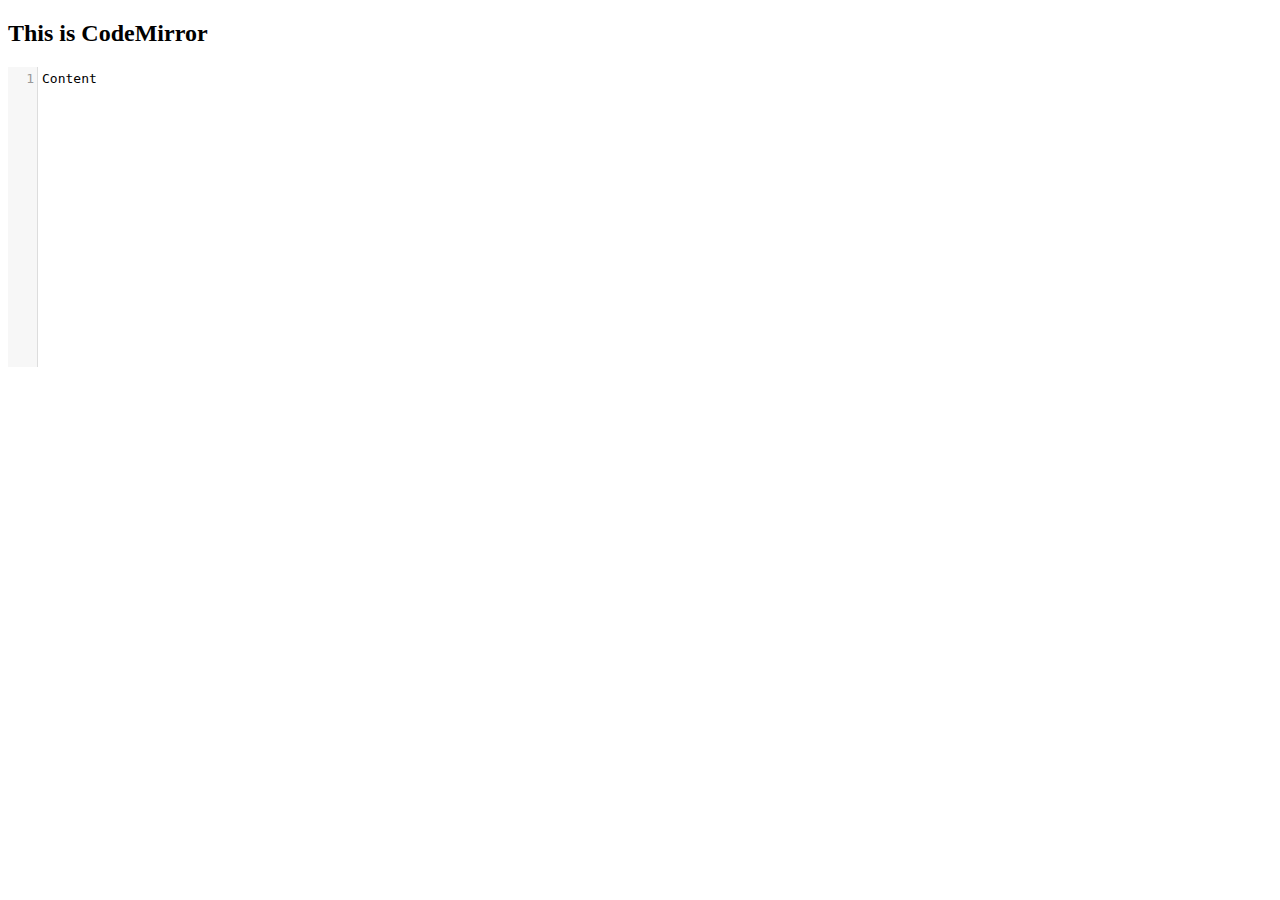
<file: cms/includes/codemirror/index.html>
<!doctype html>

<title>CodeMirror</title>
<meta charset="utf-8"/>

<link rel=stylesheet href="lib/codemirror.css">

<script src="lib/codemirror.js"></script>
<script src="mode/xml/xml.js"></script>
<script src="mode/javascript/javascript.js"></script>
<script src="mode/css/css.js"></script>
<script src="mode/htmlmixed/htmlmixed.js"></script>
<script src="addon/edit/matchbrackets.js"></script>


<section id=demo>
  <h2>This is CodeMirror</h2>
  <form style="position: relative; margin-top: .5em;">
      
    <textarea id=demotext>Content</textarea>
    
    </form>
  <script>
    var editor = CodeMirror.fromTextArea(document.getElementById("demotext"), {
      lineNumbers: true,
      mode: "text/html",
      matchBrackets: true
    });
  </script>

</section>


</article>
</file>
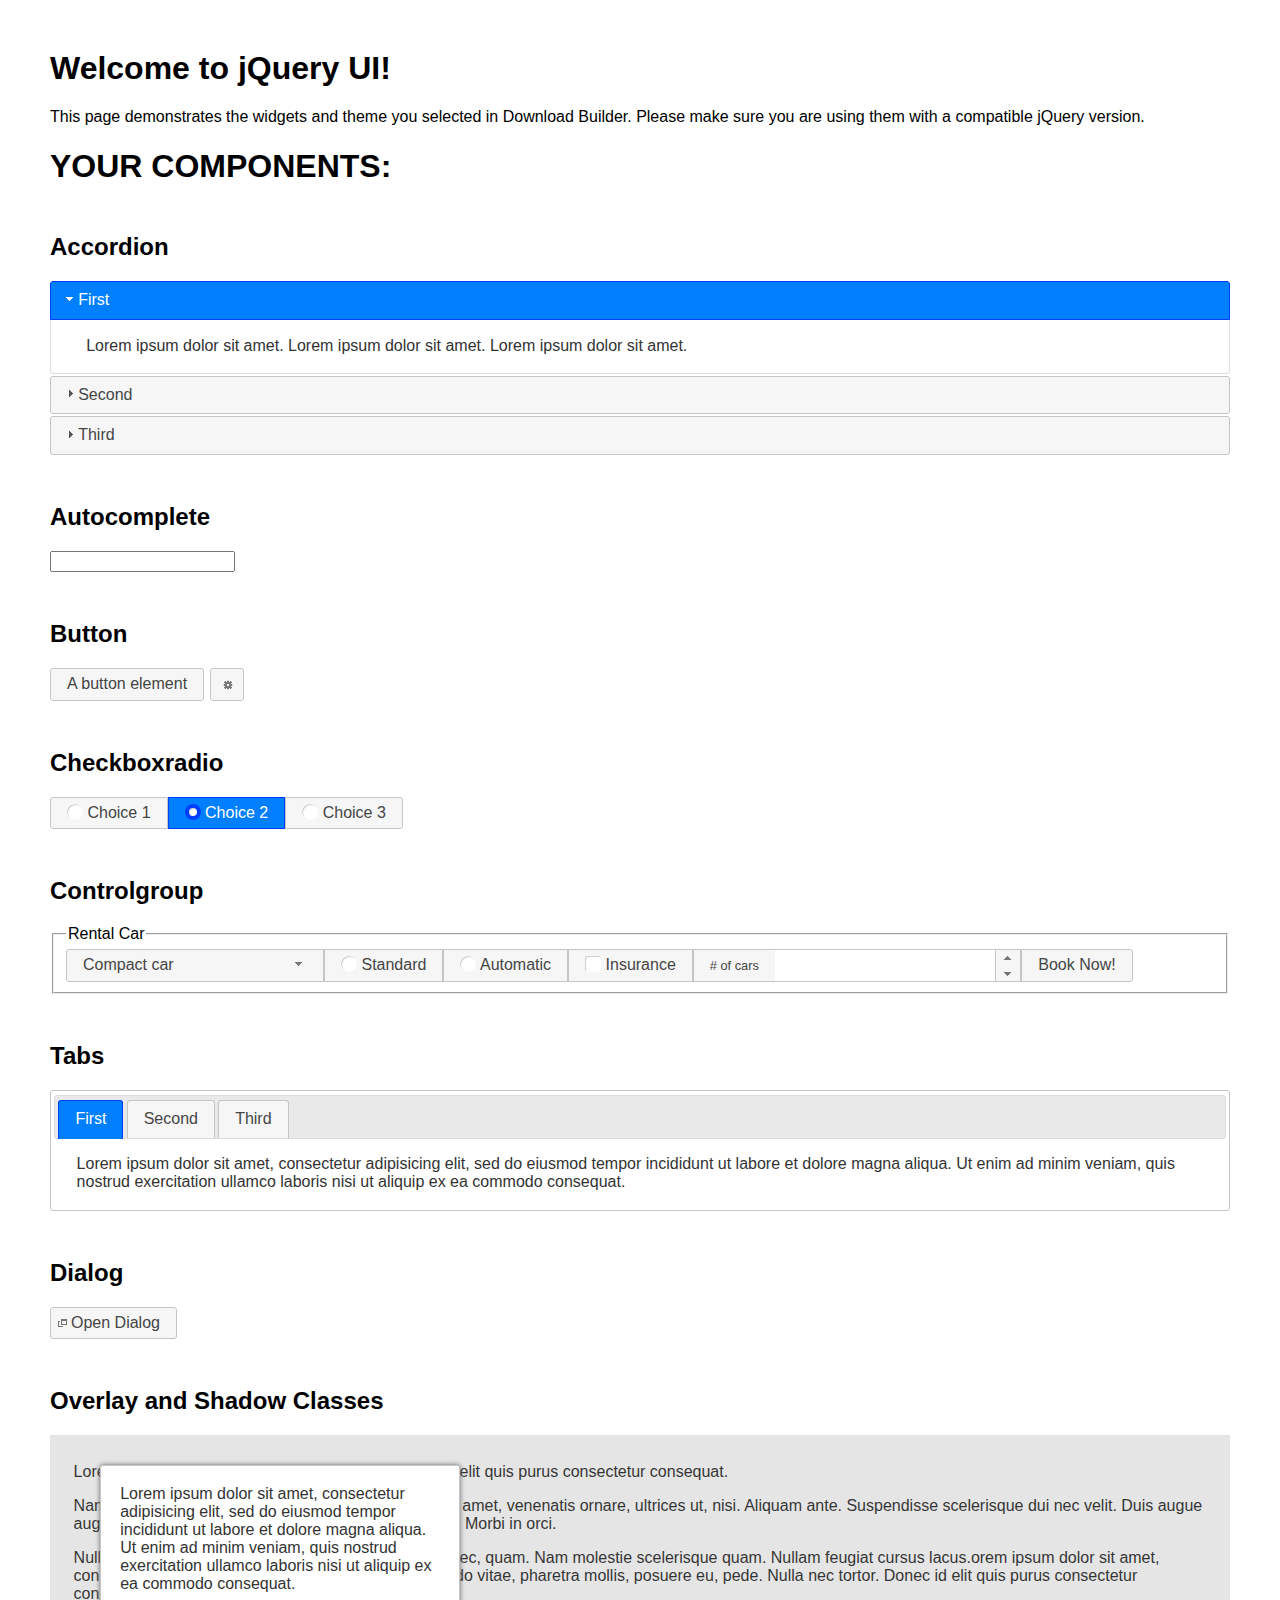
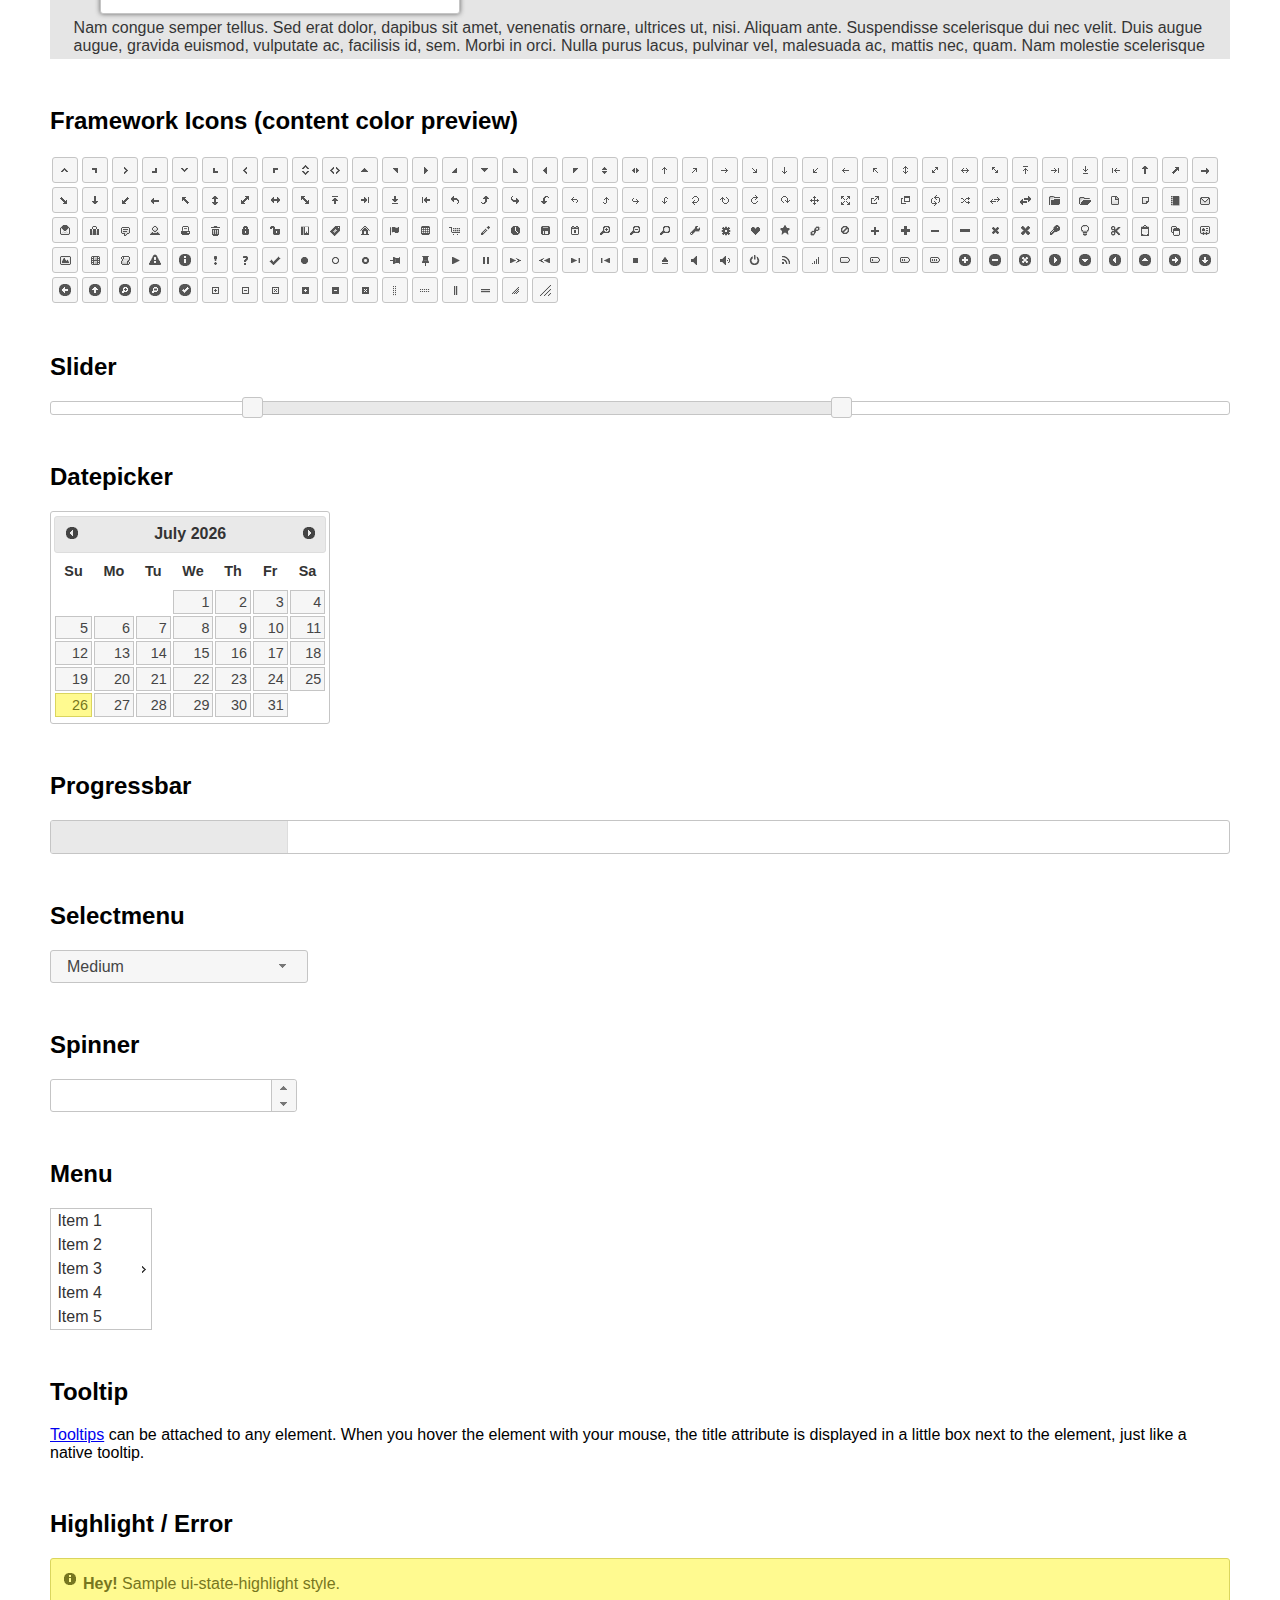
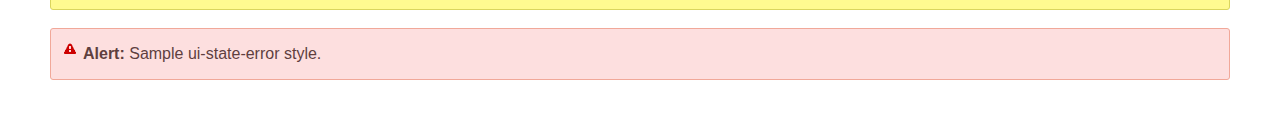
<file: cms/includes/jquery-ui/index.html>
<!doctype html>
<html lang="us">
<head>
	<meta charset="utf-8">
	<title>jQuery UI Example Page</title>
	<link href="jquery-ui.css" rel="stylesheet">
	<style>
	body{
		font-family: "Trebuchet MS", sans-serif;
		margin: 50px;
	}
	.demoHeaders {
		margin-top: 2em;
	}
	#dialog-link {
		padding: .4em 1em .4em 20px;
		text-decoration: none;
		position: relative;
	}
	#dialog-link span.ui-icon {
		margin: 0 5px 0 0;
		position: absolute;
		left: .2em;
		top: 50%;
		margin-top: -8px;
	}
	#icons {
		margin: 0;
		padding: 0;
	}
	#icons li {
		margin: 2px;
		position: relative;
		padding: 4px 0;
		cursor: pointer;
		float: left;
		list-style: none;
	}
	#icons span.ui-icon {
		float: left;
		margin: 0 4px;
	}
	.fakewindowcontain .ui-widget-overlay {
		position: absolute;
	}
	select {
		width: 200px;
	}
	</style>
</head>
<body>

<h1>Welcome to jQuery UI!</h1>

<div class="ui-widget">
	<p>This page demonstrates the widgets and theme you selected in Download Builder. Please make sure you are using them with a compatible jQuery version.</p>
</div>

<h1>YOUR COMPONENTS:</h1>


<!-- Accordion -->
<h2 class="demoHeaders">Accordion</h2>
<div id="accordion">
	<h3>First</h3>
	<div>Lorem ipsum dolor sit amet. Lorem ipsum dolor sit amet. Lorem ipsum dolor sit amet.</div>
	<h3>Second</h3>
	<div>Phasellus mattis tincidunt nibh.</div>
	<h3>Third</h3>
	<div>Nam dui erat, auctor a, dignissim quis.</div>
</div>



<!-- Autocomplete -->
<h2 class="demoHeaders">Autocomplete</h2>
<div>
	<input id="autocomplete" title="type &quot;a&quot;">
</div>



<!-- Button -->
<h2 class="demoHeaders">Button</h2>
<button id="button">A button element</button>
<button id="button-icon">An icon-only button</button>



<!-- Checkboxradio -->
<h2 class="demoHeaders">Checkboxradio</h2>
<form style="margin-top: 1em;">
	<div id="radioset">
		<input type="radio" id="radio1" name="radio"><label for="radio1">Choice 1</label>
		<input type="radio" id="radio2" name="radio" checked="checked"><label for="radio2">Choice 2</label>
		<input type="radio" id="radio3" name="radio"><label for="radio3">Choice 3</label>
	</div>
</form>



<!-- Controlgroup -->
<h2 class="demoHeaders">Controlgroup</h2>
<fieldset>
	<legend>Rental Car</legend>
	<div id="controlgroup">
		<select id="car-type">
			<option>Compact car</option>
			<option>Midsize car</option>
			<option>Full size car</option>
			<option>SUV</option>
			<option>Luxury</option>
			<option>Truck</option>
			<option>Van</option>
		</select>
		<label for="transmission-standard">Standard</label>
		<input type="radio" name="transmission" id="transmission-standard">
		<label for="transmission-automatic">Automatic</label>
		<input type="radio" name="transmission" id="transmission-automatic">
		<label for="insurance">Insurance</label>
		<input type="checkbox" name="insurance" id="insurance">
		<label for="horizontal-spinner" class="ui-controlgroup-label"># of cars</label>
		<input id="horizontal-spinner" class="ui-spinner-input">
		<button>Book Now!</button>
	</div>
</fieldset>



<!-- Tabs -->
<h2 class="demoHeaders">Tabs</h2>
<div id="tabs">
	<ul>
		<li><a href="#tabs-1">First</a></li>
		<li><a href="#tabs-2">Second</a></li>
		<li><a href="#tabs-3">Third</a></li>
	</ul>
	<div id="tabs-1">Lorem ipsum dolor sit amet, consectetur adipisicing elit, sed do eiusmod tempor incididunt ut labore et dolore magna aliqua. Ut enim ad minim veniam, quis nostrud exercitation ullamco laboris nisi ut aliquip ex ea commodo consequat.</div>
	<div id="tabs-2">Phasellus mattis tincidunt nibh. Cras orci urna, blandit id, pretium vel, aliquet ornare, felis. Maecenas scelerisque sem non nisl. Fusce sed lorem in enim dictum bibendum.</div>
	<div id="tabs-3">Nam dui erat, auctor a, dignissim quis, sollicitudin eu, felis. Pellentesque nisi urna, interdum eget, sagittis et, consequat vestibulum, lacus. Mauris porttitor ullamcorper augue.</div>
</div>



<h2 class="demoHeaders">Dialog</h2>
<p>
	<button id="dialog-link" class="ui-button ui-corner-all ui-widget">
		<span class="ui-icon ui-icon-newwin"></span>Open Dialog
	</button>
</p>

<h2 class="demoHeaders">Overlay and Shadow Classes</h2>
<div style="position: relative; width: 96%; height: 200px; padding:1% 2%; overflow:hidden;" class="fakewindowcontain">
	<p>Lorem ipsum dolor sit amet,  Nulla nec tortor. Donec id elit quis purus consectetur consequat. </p><p>Nam congue semper tellus. Sed erat dolor, dapibus sit amet, venenatis ornare, ultrices ut, nisi. Aliquam ante. Suspendisse scelerisque dui nec velit. Duis augue augue, gravida euismod, vulputate ac, facilisis id, sem. Morbi in orci. </p><p>Nulla purus lacus, pulvinar vel, malesuada ac, mattis nec, quam. Nam molestie scelerisque quam. Nullam feugiat cursus lacus.orem ipsum dolor sit amet, consectetur adipiscing elit. Donec libero risus, commodo vitae, pharetra mollis, posuere eu, pede. Nulla nec tortor. Donec id elit quis purus consectetur consequat. </p><p>Nam congue semper tellus. Sed erat dolor, dapibus sit amet, venenatis ornare, ultrices ut, nisi. Aliquam ante. Suspendisse scelerisque dui nec velit. Duis augue augue, gravida euismod, vulputate ac, facilisis id, sem. Morbi in orci. Nulla purus lacus, pulvinar vel, malesuada ac, mattis nec, quam. Nam molestie scelerisque quam. </p><p>Nullam feugiat cursus lacus.orem ipsum dolor sit amet, consectetur adipiscing elit. Donec libero risus, commodo vitae, pharetra mollis, posuere eu, pede. Nulla nec tortor. Donec id elit quis purus consectetur consequat. Nam congue semper tellus. Sed erat dolor, dapibus sit amet, venenatis ornare, ultrices ut, nisi. Aliquam ante. </p><p>Suspendisse scelerisque dui nec velit. Duis augue augue, gravida euismod, vulputate ac, facilisis id, sem. Morbi in orci. Nulla purus lacus, pulvinar vel, malesuada ac, mattis nec, quam. Nam molestie scelerisque quam. Nullam feugiat cursus lacus.orem ipsum dolor sit amet, consectetur adipiscing elit. Donec libero risus, commodo vitae, pharetra mollis, posuere eu, pede. Nulla nec tortor. Donec id elit quis purus consectetur consequat. Nam congue semper tellus. Sed erat dolor, dapibus sit amet, venenatis ornare, ultrices ut, nisi. </p>

	<!-- ui-dialog -->
	<div class="ui-widget-overlay ui-front"></div>
	<div style="position: absolute; width: 320px; left: 50px; top: 30px; padding: 1.2em" class="ui-widget ui-front ui-widget-content ui-corner-all ui-widget-shadow">
		Lorem ipsum dolor sit amet, consectetur adipisicing elit, sed do eiusmod tempor incididunt ut labore et dolore magna aliqua. Ut enim ad minim veniam, quis nostrud exercitation ullamco laboris nisi ut aliquip ex ea commodo consequat.
	</div>

</div>

<!-- ui-dialog -->
<div id="dialog" title="Dialog Title">
	<p>Lorem ipsum dolor sit amet, consectetur adipisicing elit, sed do eiusmod tempor incididunt ut labore et dolore magna aliqua. Ut enim ad minim veniam, quis nostrud exercitation ullamco laboris nisi ut aliquip ex ea commodo consequat.</p>
</div>



<h2 class="demoHeaders">Framework Icons (content color preview)</h2>
<ul id="icons" class="ui-widget ui-helper-clearfix">
	<li class="ui-state-default ui-corner-all" title=".ui-icon-caret-1-n"><span class="ui-icon ui-icon-caret-1-n"></span></li>
	<li class="ui-state-default ui-corner-all" title=".ui-icon-caret-1-ne"><span class="ui-icon ui-icon-caret-1-ne"></span></li>
	<li class="ui-state-default ui-corner-all" title=".ui-icon-caret-1-e"><span class="ui-icon ui-icon-caret-1-e"></span></li>
	<li class="ui-state-default ui-corner-all" title=".ui-icon-caret-1-se"><span class="ui-icon ui-icon-caret-1-se"></span></li>
	<li class="ui-state-default ui-corner-all" title=".ui-icon-caret-1-s"><span class="ui-icon ui-icon-caret-1-s"></span></li>
	<li class="ui-state-default ui-corner-all" title=".ui-icon-caret-1-sw"><span class="ui-icon ui-icon-caret-1-sw"></span></li>
	<li class="ui-state-default ui-corner-all" title=".ui-icon-caret-1-w"><span class="ui-icon ui-icon-caret-1-w"></span></li>
	<li class="ui-state-default ui-corner-all" title=".ui-icon-caret-1-nw"><span class="ui-icon ui-icon-caret-1-nw"></span></li>
	<li class="ui-state-default ui-corner-all" title=".ui-icon-caret-2-n-s"><span class="ui-icon ui-icon-caret-2-n-s"></span></li>
	<li class="ui-state-default ui-corner-all" title=".ui-icon-caret-2-e-w"><span class="ui-icon ui-icon-caret-2-e-w"></span></li>
	<li class="ui-state-default ui-corner-all" title=".ui-icon-triangle-1-n"><span class="ui-icon ui-icon-triangle-1-n"></span></li>
	<li class="ui-state-default ui-corner-all" title=".ui-icon-triangle-1-ne"><span class="ui-icon ui-icon-triangle-1-ne"></span></li>
	<li class="ui-state-default ui-corner-all" title=".ui-icon-triangle-1-e"><span class="ui-icon ui-icon-triangle-1-e"></span></li>
	<li class="ui-state-default ui-corner-all" title=".ui-icon-triangle-1-se"><span class="ui-icon ui-icon-triangle-1-se"></span></li>
	<li class="ui-state-default ui-corner-all" title=".ui-icon-triangle-1-s"><span class="ui-icon ui-icon-triangle-1-s"></span></li>
	<li class="ui-state-default ui-corner-all" title=".ui-icon-triangle-1-sw"><span class="ui-icon ui-icon-triangle-1-sw"></span></li>
	<li class="ui-state-default ui-corner-all" title=".ui-icon-triangle-1-w"><span class="ui-icon ui-icon-triangle-1-w"></span></li>
	<li class="ui-state-default ui-corner-all" title=".ui-icon-triangle-1-nw"><span class="ui-icon ui-icon-triangle-1-nw"></span></li>
	<li class="ui-state-default ui-corner-all" title=".ui-icon-triangle-2-n-s"><span class="ui-icon ui-icon-triangle-2-n-s"></span></li>
	<li class="ui-state-default ui-corner-all" title=".ui-icon-triangle-2-e-w"><span class="ui-icon ui-icon-triangle-2-e-w"></span></li>
	<li class="ui-state-default ui-corner-all" title=".ui-icon-arrow-1-n"><span class="ui-icon ui-icon-arrow-1-n"></span></li>
	<li class="ui-state-default ui-corner-all" title=".ui-icon-arrow-1-ne"><span class="ui-icon ui-icon-arrow-1-ne"></span></li>
	<li class="ui-state-default ui-corner-all" title=".ui-icon-arrow-1-e"><span class="ui-icon ui-icon-arrow-1-e"></span></li>
	<li class="ui-state-default ui-corner-all" title=".ui-icon-arrow-1-se"><span class="ui-icon ui-icon-arrow-1-se"></span></li>
	<li class="ui-state-default ui-corner-all" title=".ui-icon-arrow-1-s"><span class="ui-icon ui-icon-arrow-1-s"></span></li>
	<li class="ui-state-default ui-corner-all" title=".ui-icon-arrow-1-sw"><span class="ui-icon ui-icon-arrow-1-sw"></span></li>
	<li class="ui-state-default ui-corner-all" title=".ui-icon-arrow-1-w"><span class="ui-icon ui-icon-arrow-1-w"></span></li>
	<li class="ui-state-default ui-corner-all" title=".ui-icon-arrow-1-nw"><span class="ui-icon ui-icon-arrow-1-nw"></span></li>
	<li class="ui-state-default ui-corner-all" title=".ui-icon-arrow-2-n-s"><span class="ui-icon ui-icon-arrow-2-n-s"></span></li>
	<li class="ui-state-default ui-corner-all" title=".ui-icon-arrow-2-ne-sw"><span class="ui-icon ui-icon-arrow-2-ne-sw"></span></li>
	<li class="ui-state-default ui-corner-all" title=".ui-icon-arrow-2-e-w"><span class="ui-icon ui-icon-arrow-2-e-w"></span></li>
	<li class="ui-state-default ui-corner-all" title=".ui-icon-arrow-2-se-nw"><span class="ui-icon ui-icon-arrow-2-se-nw"></span></li>
	<li class="ui-state-default ui-corner-all" title=".ui-icon-arrowstop-1-n"><span class="ui-icon ui-icon-arrowstop-1-n"></span></li>
	<li class="ui-state-default ui-corner-all" title=".ui-icon-arrowstop-1-e"><span class="ui-icon ui-icon-arrowstop-1-e"></span></li>
	<li class="ui-state-default ui-corner-all" title=".ui-icon-arrowstop-1-s"><span class="ui-icon ui-icon-arrowstop-1-s"></span></li>
	<li class="ui-state-default ui-corner-all" title=".ui-icon-arrowstop-1-w"><span class="ui-icon ui-icon-arrowstop-1-w"></span></li>
	<li class="ui-state-default ui-corner-all" title=".ui-icon-arrowthick-1-n"><span class="ui-icon ui-icon-arrowthick-1-n"></span></li>
	<li class="ui-state-default ui-corner-all" title=".ui-icon-arrowthick-1-ne"><span class="ui-icon ui-icon-arrowthick-1-ne"></span></li>
	<li class="ui-state-default ui-corner-all" title=".ui-icon-arrowthick-1-e"><span class="ui-icon ui-icon-arrowthick-1-e"></span></li>
	<li class="ui-state-default ui-corner-all" title=".ui-icon-arrowthick-1-se"><span class="ui-icon ui-icon-arrowthick-1-se"></span></li>
	<li class="ui-state-default ui-corner-all" title=".ui-icon-arrowthick-1-s"><span class="ui-icon ui-icon-arrowthick-1-s"></span></li>
	<li class="ui-state-default ui-corner-all" title=".ui-icon-arrowthick-1-sw"><span class="ui-icon ui-icon-arrowthick-1-sw"></span></li>
	<li class="ui-state-default ui-corner-all" title=".ui-icon-arrowthick-1-w"><span class="ui-icon ui-icon-arrowthick-1-w"></span></li>
	<li class="ui-state-default ui-corner-all" title=".ui-icon-arrowthick-1-nw"><span class="ui-icon ui-icon-arrowthick-1-nw"></span></li>
	<li class="ui-state-default ui-corner-all" title=".ui-icon-arrowthick-2-n-s"><span class="ui-icon ui-icon-arrowthick-2-n-s"></span></li>
	<li class="ui-state-default ui-corner-all" title=".ui-icon-arrowthick-2-ne-sw"><span class="ui-icon ui-icon-arrowthick-2-ne-sw"></span></li>
	<li class="ui-state-default ui-corner-all" title=".ui-icon-arrowthick-2-e-w"><span class="ui-icon ui-icon-arrowthick-2-e-w"></span></li>
	<li class="ui-state-default ui-corner-all" title=".ui-icon-arrowthick-2-se-nw"><span class="ui-icon ui-icon-arrowthick-2-se-nw"></span></li>
	<li class="ui-state-default ui-corner-all" title=".ui-icon-arrowthickstop-1-n"><span class="ui-icon ui-icon-arrowthickstop-1-n"></span></li>
	<li class="ui-state-default ui-corner-all" title=".ui-icon-arrowthickstop-1-e"><span class="ui-icon ui-icon-arrowthickstop-1-e"></span></li>
	<li class="ui-state-default ui-corner-all" title=".ui-icon-arrowthickstop-1-s"><span class="ui-icon ui-icon-arrowthickstop-1-s"></span></li>
	<li class="ui-state-default ui-corner-all" title=".ui-icon-arrowthickstop-1-w"><span class="ui-icon ui-icon-arrowthickstop-1-w"></span></li>
	<li class="ui-state-default ui-corner-all" title=".ui-icon-arrowreturnthick-1-w"><span class="ui-icon ui-icon-arrowreturnthick-1-w"></span></li>
	<li class="ui-state-default ui-corner-all" title=".ui-icon-arrowreturnthick-1-n"><span class="ui-icon ui-icon-arrowreturnthick-1-n"></span></li>
	<li class="ui-state-default ui-corner-all" title=".ui-icon-arrowreturnthick-1-e"><span class="ui-icon ui-icon-arrowreturnthick-1-e"></span></li>
	<li class="ui-state-default ui-corner-all" title=".ui-icon-arrowreturnthick-1-s"><span class="ui-icon ui-icon-arrowreturnthick-1-s"></span></li>
	<li class="ui-state-default ui-corner-all" title=".ui-icon-arrowreturn-1-w"><span class="ui-icon ui-icon-arrowreturn-1-w"></span></li>
	<li class="ui-state-default ui-corner-all" title=".ui-icon-arrowreturn-1-n"><span class="ui-icon ui-icon-arrowreturn-1-n"></span></li>
	<li class="ui-state-default ui-corner-all" title=".ui-icon-arrowreturn-1-e"><span class="ui-icon ui-icon-arrowreturn-1-e"></span></li>
	<li class="ui-state-default ui-corner-all" title=".ui-icon-arrowreturn-1-s"><span class="ui-icon ui-icon-arrowreturn-1-s"></span></li>
	<li class="ui-state-default ui-corner-all" title=".ui-icon-arrowrefresh-1-w"><span class="ui-icon ui-icon-arrowrefresh-1-w"></span></li>
	<li class="ui-state-default ui-corner-all" title=".ui-icon-arrowrefresh-1-n"><span class="ui-icon ui-icon-arrowrefresh-1-n"></span></li>
	<li class="ui-state-default ui-corner-all" title=".ui-icon-arrowrefresh-1-e"><span class="ui-icon ui-icon-arrowrefresh-1-e"></span></li>
	<li class="ui-state-default ui-corner-all" title=".ui-icon-arrowrefresh-1-s"><span class="ui-icon ui-icon-arrowrefresh-1-s"></span></li>
	<li class="ui-state-default ui-corner-all" title=".ui-icon-arrow-4"><span class="ui-icon ui-icon-arrow-4"></span></li>
	<li class="ui-state-default ui-corner-all" title=".ui-icon-arrow-4-diag"><span class="ui-icon ui-icon-arrow-4-diag"></span></li>
	<li class="ui-state-default ui-corner-all" title=".ui-icon-extlink"><span class="ui-icon ui-icon-extlink"></span></li>
	<li class="ui-state-default ui-corner-all" title=".ui-icon-newwin"><span class="ui-icon ui-icon-newwin"></span></li>
	<li class="ui-state-default ui-corner-all" title=".ui-icon-refresh"><span class="ui-icon ui-icon-refresh"></span></li>
	<li class="ui-state-default ui-corner-all" title=".ui-icon-shuffle"><span class="ui-icon ui-icon-shuffle"></span></li>
	<li class="ui-state-default ui-corner-all" title=".ui-icon-transfer-e-w"><span class="ui-icon ui-icon-transfer-e-w"></span></li>
	<li class="ui-state-default ui-corner-all" title=".ui-icon-transferthick-e-w"><span class="ui-icon ui-icon-transferthick-e-w"></span></li>
	<li class="ui-state-default ui-corner-all" title=".ui-icon-folder-collapsed"><span class="ui-icon ui-icon-folder-collapsed"></span></li>
	<li class="ui-state-default ui-corner-all" title=".ui-icon-folder-open"><span class="ui-icon ui-icon-folder-open"></span></li>
	<li class="ui-state-default ui-corner-all" title=".ui-icon-document"><span class="ui-icon ui-icon-document"></span></li>
	<li class="ui-state-default ui-corner-all" title=".ui-icon-document-b"><span class="ui-icon ui-icon-document-b"></span></li>
	<li class="ui-state-default ui-corner-all" title=".ui-icon-note"><span class="ui-icon ui-icon-note"></span></li>
	<li class="ui-state-default ui-corner-all" title=".ui-icon-mail-closed"><span class="ui-icon ui-icon-mail-closed"></span></li>
	<li class="ui-state-default ui-corner-all" title=".ui-icon-mail-open"><span class="ui-icon ui-icon-mail-open"></span></li>
	<li class="ui-state-default ui-corner-all" title=".ui-icon-suitcase"><span class="ui-icon ui-icon-suitcase"></span></li>
	<li class="ui-state-default ui-corner-all" title=".ui-icon-comment"><span class="ui-icon ui-icon-comment"></span></li>
	<li class="ui-state-default ui-corner-all" title=".ui-icon-person"><span class="ui-icon ui-icon-person"></span></li>
	<li class="ui-state-default ui-corner-all" title=".ui-icon-print"><span class="ui-icon ui-icon-print"></span></li>
	<li class="ui-state-default ui-corner-all" title=".ui-icon-trash"><span class="ui-icon ui-icon-trash"></span></li>
	<li class="ui-state-default ui-corner-all" title=".ui-icon-locked"><span class="ui-icon ui-icon-locked"></span></li>
	<li class="ui-state-default ui-corner-all" title=".ui-icon-unlocked"><span class="ui-icon ui-icon-unlocked"></span></li>
	<li class="ui-state-default ui-corner-all" title=".ui-icon-bookmark"><span class="ui-icon ui-icon-bookmark"></span></li>
	<li class="ui-state-default ui-corner-all" title=".ui-icon-tag"><span class="ui-icon ui-icon-tag"></span></li>
	<li class="ui-state-default ui-corner-all" title=".ui-icon-home"><span class="ui-icon ui-icon-home"></span></li>
	<li class="ui-state-default ui-corner-all" title=".ui-icon-flag"><span class="ui-icon ui-icon-flag"></span></li>
	<li class="ui-state-default ui-corner-all" title=".ui-icon-calculator"><span class="ui-icon ui-icon-calculator"></span></li>
	<li class="ui-state-default ui-corner-all" title=".ui-icon-cart"><span class="ui-icon ui-icon-cart"></span></li>
	<li class="ui-state-default ui-corner-all" title=".ui-icon-pencil"><span class="ui-icon ui-icon-pencil"></span></li>
	<li class="ui-state-default ui-corner-all" title=".ui-icon-clock"><span class="ui-icon ui-icon-clock"></span></li>
	<li class="ui-state-default ui-corner-all" title=".ui-icon-disk"><span class="ui-icon ui-icon-disk"></span></li>
	<li class="ui-state-default ui-corner-all" title=".ui-icon-calendar"><span class="ui-icon ui-icon-calendar"></span></li>
	<li class="ui-state-default ui-corner-all" title=".ui-icon-zoomin"><span class="ui-icon ui-icon-zoomin"></span></li>
	<li class="ui-state-default ui-corner-all" title=".ui-icon-zoomout"><span class="ui-icon ui-icon-zoomout"></span></li>
	<li class="ui-state-default ui-corner-all" title=".ui-icon-search"><span class="ui-icon ui-icon-search"></span></li>
	<li class="ui-state-default ui-corner-all" title=".ui-icon-wrench"><span class="ui-icon ui-icon-wrench"></span></li>
	<li class="ui-state-default ui-corner-all" title=".ui-icon-gear"><span class="ui-icon ui-icon-gear"></span></li>
	<li class="ui-state-default ui-corner-all" title=".ui-icon-heart"><span class="ui-icon ui-icon-heart"></span></li>
	<li class="ui-state-default ui-corner-all" title=".ui-icon-star"><span class="ui-icon ui-icon-star"></span></li>
	<li class="ui-state-default ui-corner-all" title=".ui-icon-link"><span class="ui-icon ui-icon-link"></span></li>
	<li class="ui-state-default ui-corner-all" title=".ui-icon-cancel"><span class="ui-icon ui-icon-cancel"></span></li>
	<li class="ui-state-default ui-corner-all" title=".ui-icon-plus"><span class="ui-icon ui-icon-plus"></span></li>
	<li class="ui-state-default ui-corner-all" title=".ui-icon-plusthick"><span class="ui-icon ui-icon-plusthick"></span></li>
	<li class="ui-state-default ui-corner-all" title=".ui-icon-minus"><span class="ui-icon ui-icon-minus"></span></li>
	<li class="ui-state-default ui-corner-all" title=".ui-icon-minusthick"><span class="ui-icon ui-icon-minusthick"></span></li>
	<li class="ui-state-default ui-corner-all" title=".ui-icon-close"><span class="ui-icon ui-icon-close"></span></li>
	<li class="ui-state-default ui-corner-all" title=".ui-icon-closethick"><span class="ui-icon ui-icon-closethick"></span></li>
	<li class="ui-state-default ui-corner-all" title=".ui-icon-key"><span class="ui-icon ui-icon-key"></span></li>
	<li class="ui-state-default ui-corner-all" title=".ui-icon-lightbulb"><span class="ui-icon ui-icon-lightbulb"></span></li>
	<li class="ui-state-default ui-corner-all" title=".ui-icon-scissors"><span class="ui-icon ui-icon-scissors"></span></li>
	<li class="ui-state-default ui-corner-all" title=".ui-icon-clipboard"><span class="ui-icon ui-icon-clipboard"></span></li>
	<li class="ui-state-default ui-corner-all" title=".ui-icon-copy"><span class="ui-icon ui-icon-copy"></span></li>
	<li class="ui-state-default ui-corner-all" title=".ui-icon-contact"><span class="ui-icon ui-icon-contact"></span></li>
	<li class="ui-state-default ui-corner-all" title=".ui-icon-image"><span class="ui-icon ui-icon-image"></span></li>
	<li class="ui-state-default ui-corner-all" title=".ui-icon-video"><span class="ui-icon ui-icon-video"></span></li>
	<li class="ui-state-default ui-corner-all" title=".ui-icon-script"><span class="ui-icon ui-icon-script"></span></li>
	<li class="ui-state-default ui-corner-all" title=".ui-icon-alert"><span class="ui-icon ui-icon-alert"></span></li>
	<li class="ui-state-default ui-corner-all" title=".ui-icon-info"><span class="ui-icon ui-icon-info"></span></li>
	<li class="ui-state-default ui-corner-all" title=".ui-icon-notice"><span class="ui-icon ui-icon-notice"></span></li>
	<li class="ui-state-default ui-corner-all" title=".ui-icon-help"><span class="ui-icon ui-icon-help"></span></li>
	<li class="ui-state-default ui-corner-all" title=".ui-icon-check"><span class="ui-icon ui-icon-check"></span></li>
	<li class="ui-state-default ui-corner-all" title=".ui-icon-bullet"><span class="ui-icon ui-icon-bullet"></span></li>
	<li class="ui-state-default ui-corner-all" title=".ui-icon-radio-off"><span class="ui-icon ui-icon-radio-off"></span></li>
	<li class="ui-state-default ui-corner-all" title=".ui-icon-radio-on"><span class="ui-icon ui-icon-radio-on"></span></li>
	<li class="ui-state-default ui-corner-all" title=".ui-icon-pin-w"><span class="ui-icon ui-icon-pin-w"></span></li>
	<li class="ui-state-default ui-corner-all" title=".ui-icon-pin-s"><span class="ui-icon ui-icon-pin-s"></span></li>
	<li class="ui-state-default ui-corner-all" title=".ui-icon-play"><span class="ui-icon ui-icon-play"></span></li>
	<li class="ui-state-default ui-corner-all" title=".ui-icon-pause"><span class="ui-icon ui-icon-pause"></span></li>
	<li class="ui-state-default ui-corner-all" title=".ui-icon-seek-next"><span class="ui-icon ui-icon-seek-next"></span></li>
	<li class="ui-state-default ui-corner-all" title=".ui-icon-seek-prev"><span class="ui-icon ui-icon-seek-prev"></span></li>
	<li class="ui-state-default ui-corner-all" title=".ui-icon-seek-end"><span class="ui-icon ui-icon-seek-end"></span></li>
	<li class="ui-state-default ui-corner-all" title=".ui-icon-seek-first"><span class="ui-icon ui-icon-seek-first"></span></li>
	<li class="ui-state-default ui-corner-all" title=".ui-icon-stop"><span class="ui-icon ui-icon-stop"></span></li>
	<li class="ui-state-default ui-corner-all" title=".ui-icon-eject"><span class="ui-icon ui-icon-eject"></span></li>
	<li class="ui-state-default ui-corner-all" title=".ui-icon-volume-off"><span class="ui-icon ui-icon-volume-off"></span></li>
	<li class="ui-state-default ui-corner-all" title=".ui-icon-volume-on"><span class="ui-icon ui-icon-volume-on"></span></li>
	<li class="ui-state-default ui-corner-all" title=".ui-icon-power"><span class="ui-icon ui-icon-power"></span></li>
	<li class="ui-state-default ui-corner-all" title=".ui-icon-signal-diag"><span class="ui-icon ui-icon-signal-diag"></span></li>
	<li class="ui-state-default ui-corner-all" title=".ui-icon-signal"><span class="ui-icon ui-icon-signal"></span></li>
	<li class="ui-state-default ui-corner-all" title=".ui-icon-battery-0"><span class="ui-icon ui-icon-battery-0"></span></li>
	<li class="ui-state-default ui-corner-all" title=".ui-icon-battery-1"><span class="ui-icon ui-icon-battery-1"></span></li>
	<li class="ui-state-default ui-corner-all" title=".ui-icon-battery-2"><span class="ui-icon ui-icon-battery-2"></span></li>
	<li class="ui-state-default ui-corner-all" title=".ui-icon-battery-3"><span class="ui-icon ui-icon-battery-3"></span></li>
	<li class="ui-state-default ui-corner-all" title=".ui-icon-circle-plus"><span class="ui-icon ui-icon-circle-plus"></span></li>
	<li class="ui-state-default ui-corner-all" title=".ui-icon-circle-minus"><span class="ui-icon ui-icon-circle-minus"></span></li>
	<li class="ui-state-default ui-corner-all" title=".ui-icon-circle-close"><span class="ui-icon ui-icon-circle-close"></span></li>
	<li class="ui-state-default ui-corner-all" title=".ui-icon-circle-triangle-e"><span class="ui-icon ui-icon-circle-triangle-e"></span></li>
	<li class="ui-state-default ui-corner-all" title=".ui-icon-circle-triangle-s"><span class="ui-icon ui-icon-circle-triangle-s"></span></li>
	<li class="ui-state-default ui-corner-all" title=".ui-icon-circle-triangle-w"><span class="ui-icon ui-icon-circle-triangle-w"></span></li>
	<li class="ui-state-default ui-corner-all" title=".ui-icon-circle-triangle-n"><span class="ui-icon ui-icon-circle-triangle-n"></span></li>
	<li class="ui-state-default ui-corner-all" title=".ui-icon-circle-arrow-e"><span class="ui-icon ui-icon-circle-arrow-e"></span></li>
	<li class="ui-state-default ui-corner-all" title=".ui-icon-circle-arrow-s"><span class="ui-icon ui-icon-circle-arrow-s"></span></li>
	<li class="ui-state-default ui-corner-all" title=".ui-icon-circle-arrow-w"><span class="ui-icon ui-icon-circle-arrow-w"></span></li>
	<li class="ui-state-default ui-corner-all" title=".ui-icon-circle-arrow-n"><span class="ui-icon ui-icon-circle-arrow-n"></span></li>
	<li class="ui-state-default ui-corner-all" title=".ui-icon-circle-zoomin"><span class="ui-icon ui-icon-circle-zoomin"></span></li>
	<li class="ui-state-default ui-corner-all" title=".ui-icon-circle-zoomout"><span class="ui-icon ui-icon-circle-zoomout"></span></li>
	<li class="ui-state-default ui-corner-all" title=".ui-icon-circle-check"><span class="ui-icon ui-icon-circle-check"></span></li>
	<li class="ui-state-default ui-corner-all" title=".ui-icon-circlesmall-plus"><span class="ui-icon ui-icon-circlesmall-plus"></span></li>
	<li class="ui-state-default ui-corner-all" title=".ui-icon-circlesmall-minus"><span class="ui-icon ui-icon-circlesmall-minus"></span></li>
	<li class="ui-state-default ui-corner-all" title=".ui-icon-circlesmall-close"><span class="ui-icon ui-icon-circlesmall-close"></span></li>
	<li class="ui-state-default ui-corner-all" title=".ui-icon-squaresmall-plus"><span class="ui-icon ui-icon-squaresmall-plus"></span></li>
	<li class="ui-state-default ui-corner-all" title=".ui-icon-squaresmall-minus"><span class="ui-icon ui-icon-squaresmall-minus"></span></li>
	<li class="ui-state-default ui-corner-all" title=".ui-icon-squaresmall-close"><span class="ui-icon ui-icon-squaresmall-close"></span></li>
	<li class="ui-state-default ui-corner-all" title=".ui-icon-grip-dotted-vertical"><span class="ui-icon ui-icon-grip-dotted-vertical"></span></li>
	<li class="ui-state-default ui-corner-all" title=".ui-icon-grip-dotted-horizontal"><span class="ui-icon ui-icon-grip-dotted-horizontal"></span></li>
	<li class="ui-state-default ui-corner-all" title=".ui-icon-grip-solid-vertical"><span class="ui-icon ui-icon-grip-solid-vertical"></span></li>
	<li class="ui-state-default ui-corner-all" title=".ui-icon-grip-solid-horizontal"><span class="ui-icon ui-icon-grip-solid-horizontal"></span></li>
	<li class="ui-state-default ui-corner-all" title=".ui-icon-gripsmall-diagonal-se"><span class="ui-icon ui-icon-gripsmall-diagonal-se"></span></li>
	<li class="ui-state-default ui-corner-all" title=".ui-icon-grip-diagonal-se"><span class="ui-icon ui-icon-grip-diagonal-se"></span></li>
</ul>


<!-- Slider -->
<h2 class="demoHeaders">Slider</h2>
<div id="slider"></div>



<!-- Datepicker -->
<h2 class="demoHeaders">Datepicker</h2>
<div id="datepicker"></div>



<!-- Progressbar -->
<h2 class="demoHeaders">Progressbar</h2>
<div id="progressbar"></div>



<!-- Progressbar -->
<h2 class="demoHeaders">Selectmenu</h2>
<select id="selectmenu">
	<option>Slower</option>
	<option>Slow</option>
	<option selected="selected">Medium</option>
	<option>Fast</option>
	<option>Faster</option>
</select>



<!-- Spinner -->
<h2 class="demoHeaders">Spinner</h2>
<input id="spinner">



<!-- Menu -->
<h2 class="demoHeaders">Menu</h2>
<ul style="width:100px;" id="menu">
	<li><div>Item 1</div></li>
	<li><div>Item 2</div></li>
	<li><div>Item 3</div>
		<ul>
			<li><div>Item 3-1</div></li>
			<li><div>Item 3-2</div></li>
			<li><div>Item 3-3</div></li>
			<li><div>Item 3-4</div></li>
			<li><div>Item 3-5</div></li>
		</ul>
	</li>
	<li><div>Item 4</div></li>
	<li><div>Item 5</div></li>
</ul>



<!-- Tooltip -->
<h2 class="demoHeaders">Tooltip</h2>
<p id="tooltip">
	<a href="#" title="That&apos;s what this widget is">Tooltips</a> can be attached to any element. When you hover
the element with your mouse, the title attribute is displayed in a little box next to the element, just like a native tooltip.
</p>


<!-- Highlight / Error -->
<h2 class="demoHeaders">Highlight / Error</h2>
<div class="ui-widget">
	<div class="ui-state-highlight ui-corner-all" style="margin-top: 20px; padding: 0 .7em;">
		<p><span class="ui-icon ui-icon-info" style="float: left; margin-right: .3em;"></span>
		<strong>Hey!</strong> Sample ui-state-highlight style.</p>
	</div>
</div>
<br>
<div class="ui-widget">
	<div class="ui-state-error ui-corner-all" style="padding: 0 .7em;">
		<p><span class="ui-icon ui-icon-alert" style="float: left; margin-right: .3em;"></span>
		<strong>Alert:</strong> Sample ui-state-error style.</p>
	</div>
</div>

<script src="external/jquery/jquery.js"></script>
<script src="jquery-ui.js"></script>
<script>

$( "#accordion" ).accordion();



var availableTags = [
	"ActionScript",
	"AppleScript",
	"Asp",
	"BASIC",
	"C",
	"C++",
	"Clojure",
	"COBOL",
	"ColdFusion",
	"Erlang",
	"Fortran",
	"Groovy",
	"Haskell",
	"Java",
	"JavaScript",
	"Lisp",
	"Perl",
	"PHP",
	"Python",
	"Ruby",
	"Scala",
	"Scheme"
];
$( "#autocomplete" ).autocomplete({
	source: availableTags
});



$( "#button" ).button();
$( "#button-icon" ).button({
	icon: "ui-icon-gear",
	showLabel: false
});



$( "#radioset" ).buttonset();



$( "#controlgroup" ).controlgroup();



$( "#tabs" ).tabs();



$( "#dialog" ).dialog({
	autoOpen: false,
	width: 400,
	buttons: [
		{
			text: "Ok",
			click: function() {
				$( this ).dialog( "close" );
			}
		},
		{
			text: "Cancel",
			click: function() {
				$( this ).dialog( "close" );
			}
		}
	]
});

// Link to open the dialog
$( "#dialog-link" ).click(function( event ) {
	$( "#dialog" ).dialog( "open" );
	event.preventDefault();
});



$( "#datepicker" ).datepicker({
	inline: true
});



$( "#slider" ).slider({
	range: true,
	values: [ 17, 67 ]
});



$( "#progressbar" ).progressbar({
	value: 20
});



$( "#spinner" ).spinner();



$( "#menu" ).menu();



$( "#tooltip" ).tooltip();



$( "#selectmenu" ).selectmenu();


// Hover states on the static widgets
$( "#dialog-link, #icons li" ).hover(
	function() {
		$( this ).addClass( "ui-state-hover" );
	},
	function() {
		$( this ).removeClass( "ui-state-hover" );
	}
);
</script>
</body>
</html>
</file>
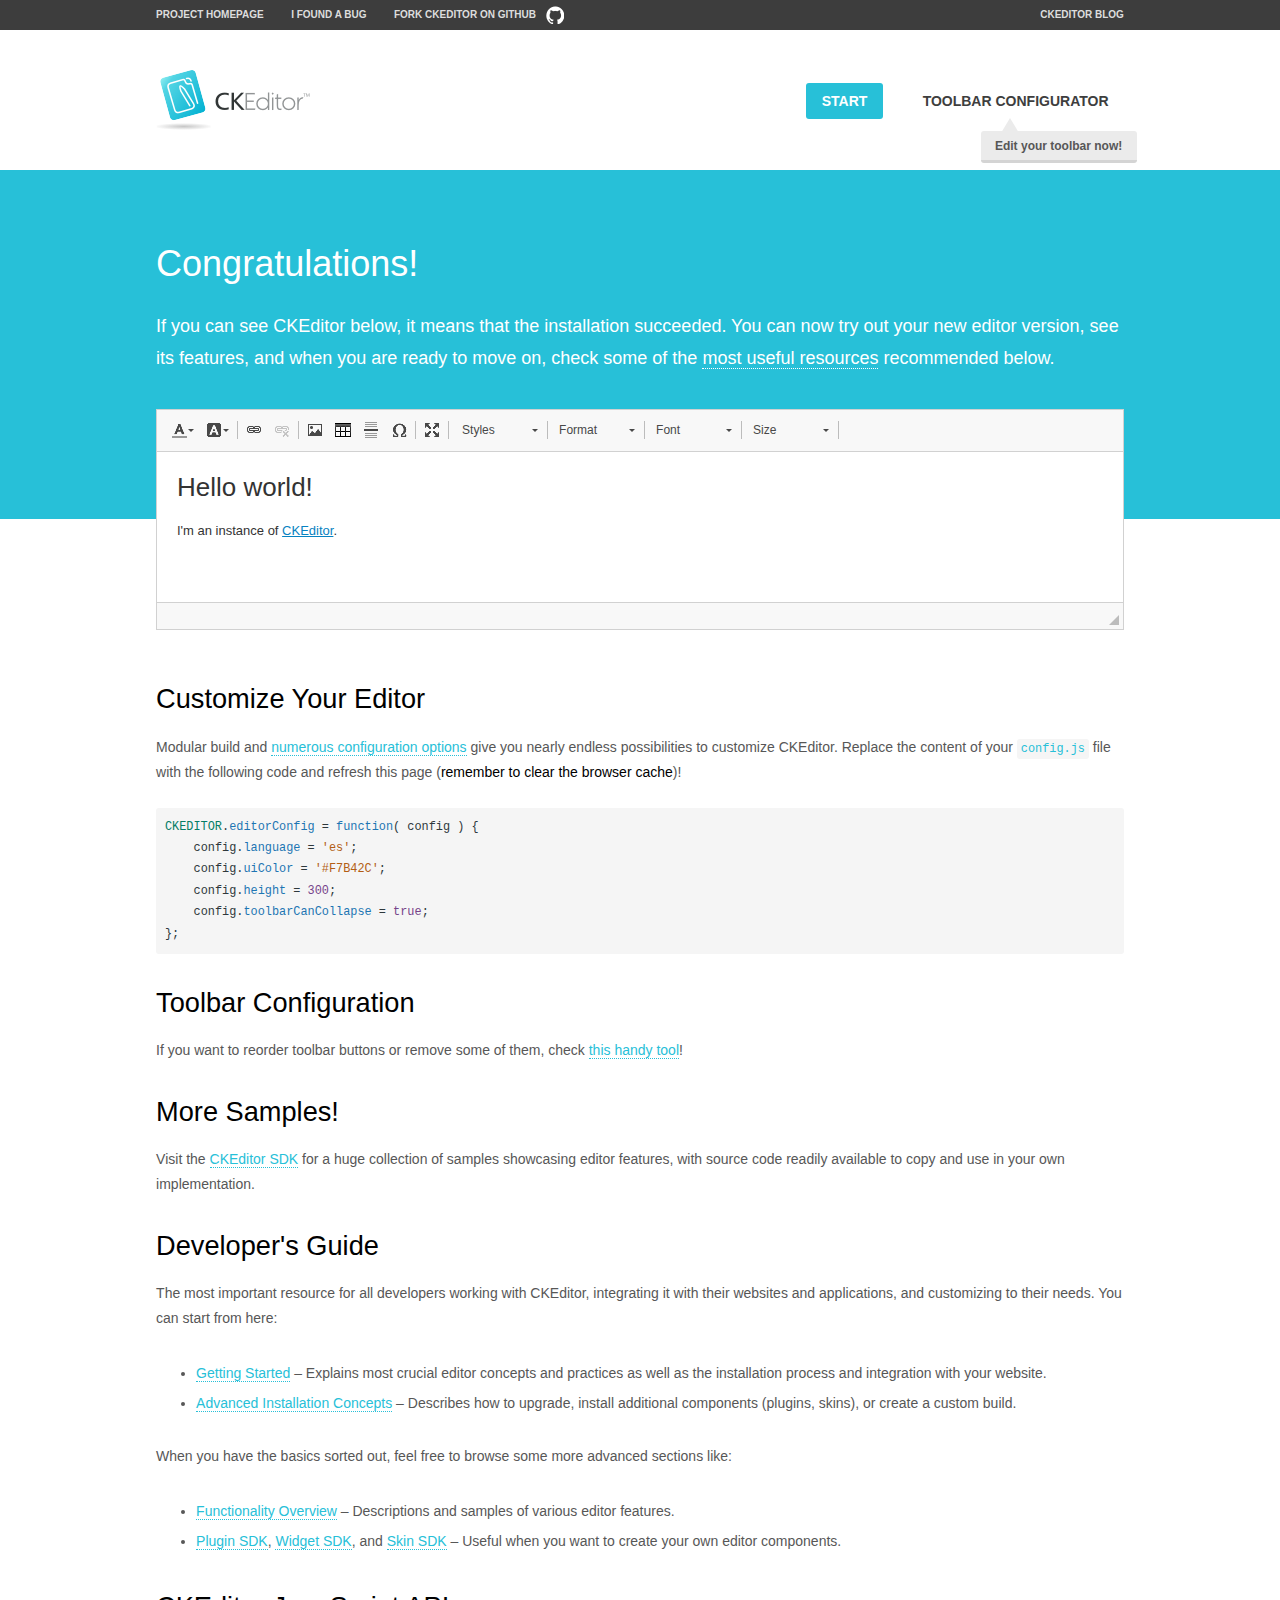
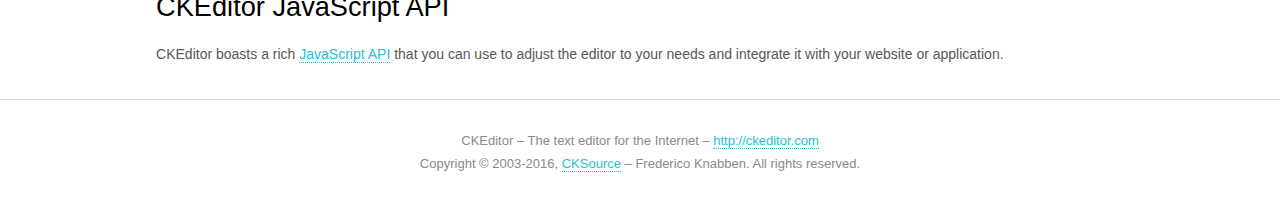
<file: cms/includes/ckeditor-mobile/samples/index.html>
<!DOCTYPE html>
<!--
Copyright (c) 2003-2016, CKSource - Frederico Knabben. All rights reserved.
For licensing, see LICENSE.md or http://ckeditor.com/license
-->
<html>
<head>
	<meta charset="utf-8">
	<title>CKEditor Sample</title>
	<script src="../ckeditor.js"></script>
	<script src="js/sample.js"></script>
	<link rel="stylesheet" href="css/samples.css">
	<link rel="stylesheet" href="toolbarconfigurator/lib/codemirror/neo.css">
</head>
<body id="main">

<nav class="navigation-a">
	<div class="grid-container">
		<ul class="navigation-a-left grid-width-70">
			<li><a href="http://ckeditor.com">Project Homepage</a></li>
			<li><a href="http://dev.ckeditor.com/">I found a bug</a></li>
			<li><a href="http://github.com/ckeditor/ckeditor-dev" class="icon-pos-right icon-navigation-a-github">Fork CKEditor on GitHub</a></li>
		</ul>
		<ul class="navigation-a-right grid-width-30">
			<li><a href="http://ckeditor.com/blog-list">CKEditor Blog</a></li>
		</ul>
	</div>
</nav>

<header class="header-a">
	<div class="grid-container">
		<h1 class="header-a-logo grid-width-30">
			<a href="index.html"><img src="img/logo.png" alt="CKEditor Sample"></a>
		</h1>

		<nav class="navigation-b grid-width-70">
			<ul>
				<li><a href="index.html" class="button-a button-a-background">Start</a></li>
				<li><a href="toolbarconfigurator/index.html" class="button-a">Toolbar configurator <span class="balloon-a balloon-a-nw">Edit your toolbar now!</span></a></li>
			</ul>
		</nav>
	</div>
</header>

<main>
	<div class="adjoined-top">
		<div class="grid-container">
			<div class="content grid-width-100">
				<h1>Congratulations!</h1>
				<p>
					If you can see CKEditor below, it means that the installation succeeded.
					You can now try out your new editor version, see its features, and when you are ready to move on, check some of the <a href="#sample-customize">most useful resources</a> recommended below.
				</p>
			</div>
		</div>
	</div>
	<div class="adjoined-bottom">
		<div class="grid-container">
			<div class="grid-width-100">
				<div id="editor">
					<h1>Hello world!</h1>
					<p>I'm an instance of <a href="http://ckeditor.com">CKEditor</a>.</p>
				</div>
			</div>
		</div>
	</div>

	<div class="grid-container">
		<div class="content grid-width-100">
			<section id="sample-customize">
				<h2>Customize Your Editor</h2>
				<p>Modular build and <a href="http://docs.ckeditor.com/#!/guide/dev_configuration">numerous configuration options</a> give you nearly endless possibilities to customize CKEditor. Replace the content of your <code><a href="../config.js">config.js</a></code> file with the following code and refresh this page (<strong>remember to clear the browser cache</strong>)!</p>
		<pre class="cm-s-neo CodeMirror"><code><span style="padding-right: 0.1px;"><span class="cm-variable">CKEDITOR</span>.<span class="cm-property">editorConfig</span> <span class="cm-operator">=</span> <span class="cm-keyword">function</span>( <span class="cm-def">config</span> ) {</span>
<span style="padding-right: 0.1px;"><span class="cm-tab">	</span><span class="cm-variable-2">config</span>.<span class="cm-property">language</span> <span class="cm-operator">=</span> <span class="cm-string">'es'</span>;</span>
<span style="padding-right: 0.1px;"><span class="cm-tab">	</span><span class="cm-variable-2">config</span>.<span class="cm-property">uiColor</span> <span class="cm-operator">=</span> <span class="cm-string">'#F7B42C'</span>;</span>
<span style="padding-right: 0.1px;"><span class="cm-tab">	</span><span class="cm-variable-2">config</span>.<span class="cm-property">height</span> <span class="cm-operator">=</span> <span class="cm-number">300</span>;</span>
<span style="padding-right: 0.1px;"><span class="cm-tab">	</span><span class="cm-variable-2">config</span>.<span class="cm-property">toolbarCanCollapse</span> <span class="cm-operator">=</span> <span class="cm-atom">true</span>;</span>
<span style="padding-right: 0.1px;">};</span></code></pre>
			</section>

			<section>
				<h2>Toolbar Configuration</h2>
				<p>If you want to reorder toolbar buttons or remove some of them, check <a href="toolbarconfigurator/index.html">this handy tool</a>!</p>
			</section>

			<section>
				<h2>More Samples!</h2>
				<p>Visit the <a href="http://sdk.ckeditor.com">CKEditor SDK</a> for a huge collection of samples showcasing editor features, with source code readily available to copy and use in your own implementation.</p>
			</section>

			<section>
				<h2>Developer's Guide</h2>
				<p>The most important resource for all developers working with CKEditor, integrating it with their websites and applications, and customizing to their needs. You can start from here:</p>
				<ul>
					<li><a href="http://docs.ckeditor.com/#!/guide/dev_installation">Getting Started</a> &ndash; Explains most crucial editor concepts and practices as well as the installation process and integration with your website.</li>
					<li><a href="http://docs.ckeditor.com/#!/guide/dev_advanced_installation">Advanced Installation Concepts</a> &ndash; Describes how to upgrade, install additional components (plugins, skins), or create a custom build.</li>
				</ul>
					<p>When you have the basics sorted out, feel free to browse some more advanced sections like:</p>
				<ul>
					<li><a href="http://docs.ckeditor.com/#!/guide/dev_features">Functionality Overview</a> &ndash; Descriptions and samples of various editor features.</li>
					<li><a href="http://docs.ckeditor.com/#!/guide/plugin_sdk_intro">Plugin SDK</a>, <a href="http://docs.ckeditor.com/#!/guide/widget_sdk_intro">Widget SDK</a>, and <a href="http://docs.ckeditor.com/#!/guide/skin_sdk_intro">Skin SDK</a> &ndash; Useful when you want to create your own editor components.</li>
				</ul>
			</section>

			<section>
				<h2>CKEditor JavaScript API</h2>
				<p>CKEditor boasts a rich <a href="http://docs.ckeditor.com/#!/api">JavaScript API</a> that you can use to adjust the editor to your needs and integrate it with your website or application.</p>
			</section>
		</div>
	</div>
</main>

<footer class="footer-a grid-container">
	<div class="grid-container">
		<p class="grid-width-100">
			CKEditor &ndash; The text editor for the Internet &ndash; <a class="samples" href="http://ckeditor.com/">http://ckeditor.com</a>
		</p>
		<p class="grid-width-100" id="copy">
			Copyright &copy; 2003-2016, <a class="samples" href="http://cksource.com/">CKSource</a> &ndash; Frederico Knabben. All rights reserved.
		</p>
	</div>
</footer>
<script>
	initSample();
</script>

</body>
</html>
</file>
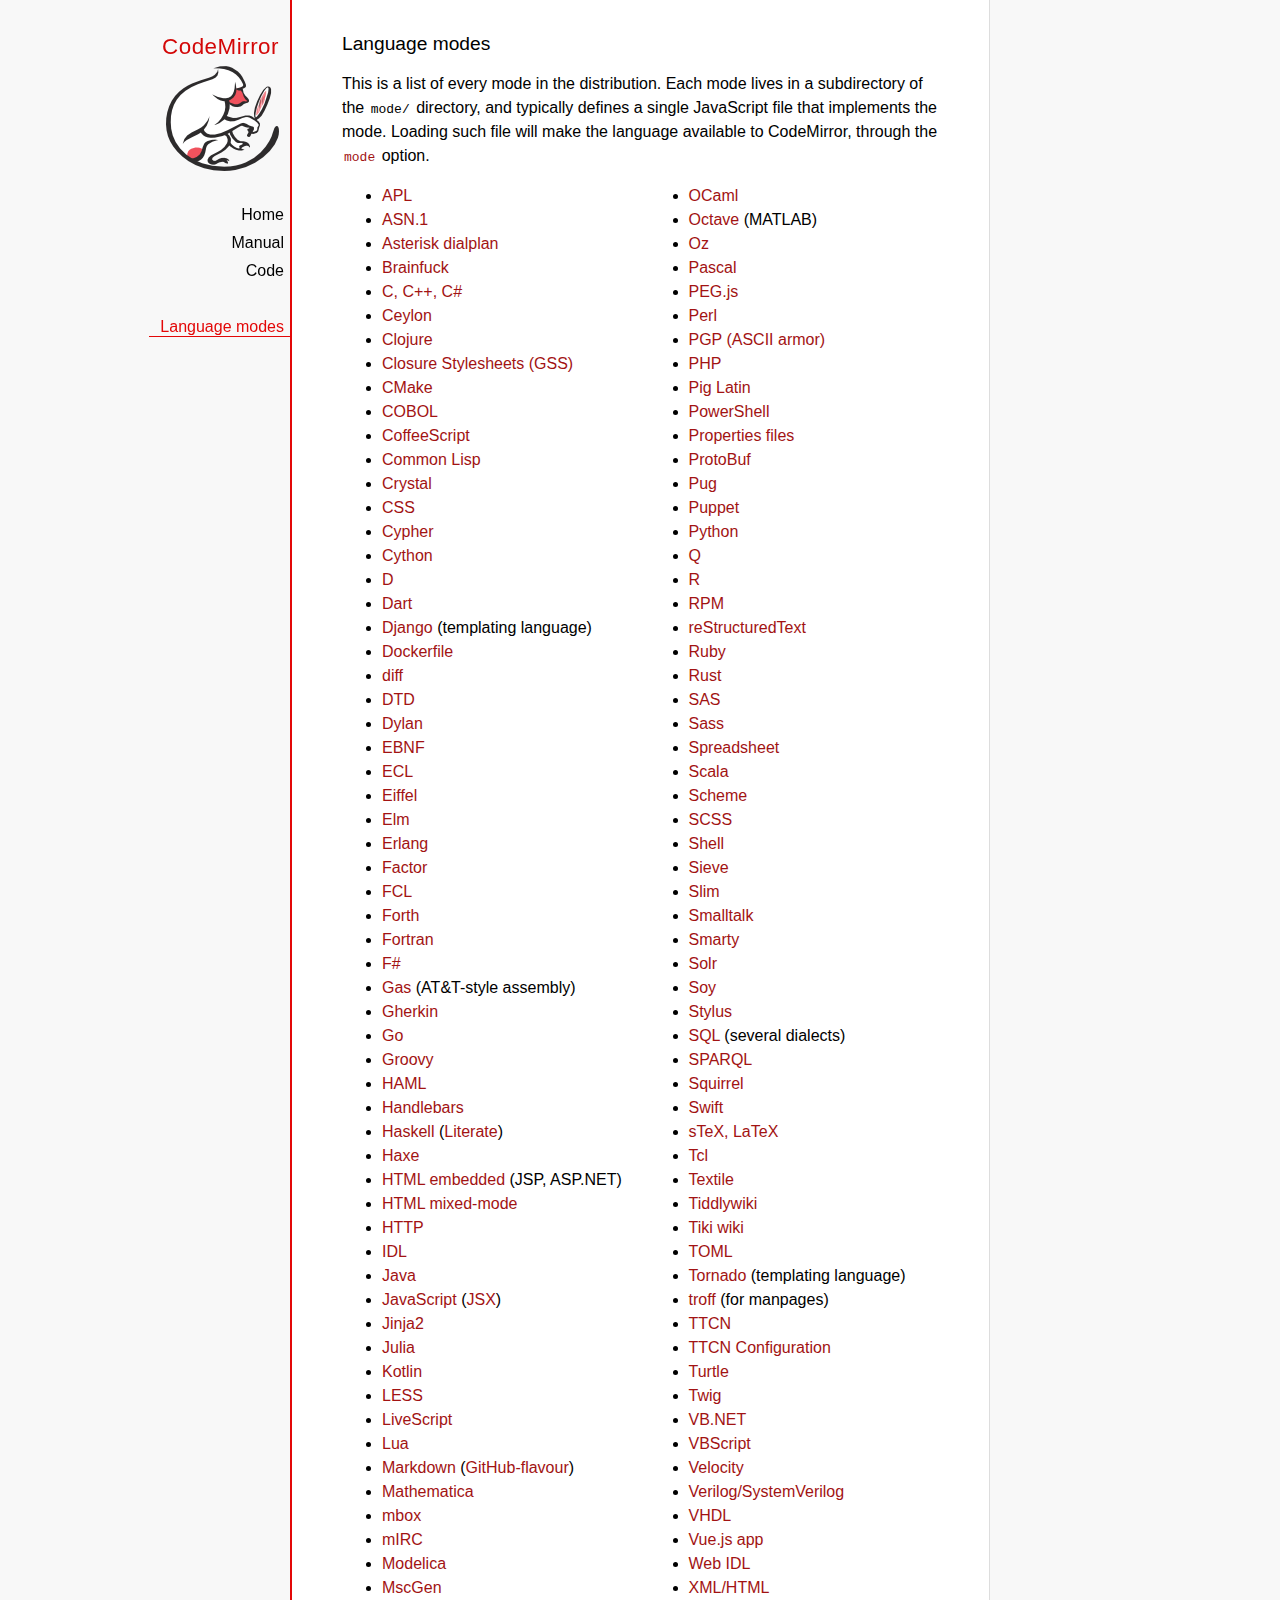
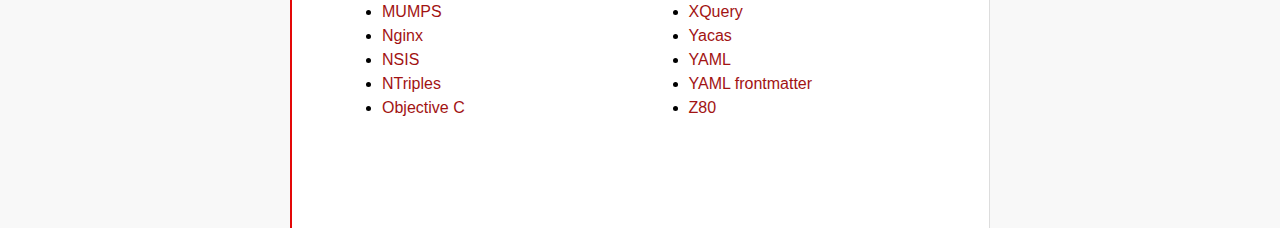
<file: cms/includes/codemirror/mode/index.html>
<!doctype html>

<title>CodeMirror: Language Modes</title>
<meta charset="utf-8"/>
<link rel=stylesheet href="../doc/docs.css">

<div id=nav>
  <a href="http://codemirror.net"><h1>CodeMirror</h1><img id=logo src="../doc/logo.png"></a>

  <ul>
    <li><a href="../index.html">Home</a>
    <li><a href="../doc/manual.html">Manual</a>
    <li><a href="https://github.com/codemirror/codemirror">Code</a>
  </ul>
  <ul>
    <li><a class=active href="#">Language modes</a>
  </ul>
</div>

<article>

  <h2>Language modes</h2>

  <p>This is a list of every mode in the distribution. Each mode lives
in a subdirectory of the <code>mode/</code> directory, and typically
defines a single JavaScript file that implements the mode. Loading
such file will make the language available to CodeMirror, through
the <a href="../doc/manual.html#option_mode"><code>mode</code></a>
option.</p>

  <div style="-webkit-columns: 100px 2; -moz-columns: 100px 2; columns: 100px 2;">
    <ul style="margin-top: 0">
      <li><a href="apl/index.html">APL</a></li>
      <li><a href="asn.1/index.html">ASN.1</a></li>
      <li><a href="asterisk/index.html">Asterisk dialplan</a></li>
      <li><a href="brainfuck/index.html">Brainfuck</a></li>
      <li><a href="clike/index.html">C, C++, C#</a></li>
      <li><a href="clike/index.html">Ceylon</a></li>
      <li><a href="clojure/index.html">Clojure</a></li>
      <li><a href="css/gss.html">Closure Stylesheets (GSS)</a></li>
      <li><a href="cmake/index.html">CMake</a></li>
      <li><a href="cobol/index.html">COBOL</a></li>
      <li><a href="coffeescript/index.html">CoffeeScript</a></li>
      <li><a href="commonlisp/index.html">Common Lisp</a></li>
      <li><a href="crystal/index.html">Crystal</a></li>
      <li><a href="css/index.html">CSS</a></li>
      <li><a href="cypher/index.html">Cypher</a></li>
      <li><a href="python/index.html">Cython</a></li>
      <li><a href="d/index.html">D</a></li>
      <li><a href="dart/index.html">Dart</a></li>
      <li><a href="django/index.html">Django</a> (templating language)</li>
      <li><a href="dockerfile/index.html">Dockerfile</a></li>
      <li><a href="diff/index.html">diff</a></li>
      <li><a href="dtd/index.html">DTD</a></li>
      <li><a href="dylan/index.html">Dylan</a></li>
      <li><a href="ebnf/index.html">EBNF</a></li>
      <li><a href="ecl/index.html">ECL</a></li>
      <li><a href="eiffel/index.html">Eiffel</a></li>
      <li><a href="elm/index.html">Elm</a></li>
      <li><a href="erlang/index.html">Erlang</a></li>
      <li><a href="factor/index.html">Factor</a></li>
      <li><a href="fcl/index.html">FCL</a></li>
      <li><a href="forth/index.html">Forth</a></li>
      <li><a href="fortran/index.html">Fortran</a></li>
      <li><a href="mllike/index.html">F#</a></li>
      <li><a href="gas/index.html">Gas</a> (AT&amp;T-style assembly)</li>
      <li><a href="gherkin/index.html">Gherkin</a></li>
      <li><a href="go/index.html">Go</a></li>
      <li><a href="groovy/index.html">Groovy</a></li>
      <li><a href="haml/index.html">HAML</a></li>
      <li><a href="handlebars/index.html">Handlebars</a></li>
      <li><a href="haskell/index.html">Haskell</a> (<a href="haskell-literate/index.html">Literate</a>)</li>
      <li><a href="haxe/index.html">Haxe</a></li>
      <li><a href="htmlembedded/index.html">HTML embedded</a> (JSP, ASP.NET)</li>
      <li><a href="htmlmixed/index.html">HTML mixed-mode</a></li>
      <li><a href="http/index.html">HTTP</a></li>
      <li><a href="idl/index.html">IDL</a></li>
      <li><a href="clike/index.html">Java</a></li>
      <li><a href="javascript/index.html">JavaScript</a> (<a href="jsx/index.html">JSX</a>)</li>
      <li><a href="jinja2/index.html">Jinja2</a></li>
      <li><a href="julia/index.html">Julia</a></li>
      <li><a href="kotlin/index.html">Kotlin</a></li>
      <li><a href="css/less.html">LESS</a></li>
      <li><a href="livescript/index.html">LiveScript</a></li>
      <li><a href="lua/index.html">Lua</a></li>
      <li><a href="markdown/index.html">Markdown</a> (<a href="gfm/index.html">GitHub-flavour</a>)</li>
      <li><a href="mathematica/index.html">Mathematica</a></li>
      <li><a href="mbox/index.html">mbox</a></li>
      <li><a href="mirc/index.html">mIRC</a></li>
      <li><a href="modelica/index.html">Modelica</a></li>
      <li><a href="mscgen/index.html">MscGen</a></li>
      <li><a href="mumps/index.html">MUMPS</a></li>
      <li><a href="nginx/index.html">Nginx</a></li>
      <li><a href="nsis/index.html">NSIS</a></li>
      <li><a href="ntriples/index.html">NTriples</a></li>
      <li><a href="clike/index.html">Objective C</a></li>
      <li><a href="mllike/index.html">OCaml</a></li>
      <li><a href="octave/index.html">Octave</a> (MATLAB)</li>
      <li><a href="oz/index.html">Oz</a></li>
      <li><a href="pascal/index.html">Pascal</a></li>
      <li><a href="pegjs/index.html">PEG.js</a></li>
      <li><a href="perl/index.html">Perl</a></li>
      <li><a href="asciiarmor/index.html">PGP (ASCII armor)</a></li>
      <li><a href="php/index.html">PHP</a></li>
      <li><a href="pig/index.html">Pig Latin</a></li>
      <li><a href="powershell/index.html">PowerShell</a></li>
      <li><a href="properties/index.html">Properties files</a></li>
      <li><a href="protobuf/index.html">ProtoBuf</a></li>
      <li><a href="pug/index.html">Pug</a></li>
      <li><a href="puppet/index.html">Puppet</a></li>
      <li><a href="python/index.html">Python</a></li>
      <li><a href="q/index.html">Q</a></li>
      <li><a href="r/index.html">R</a></li>
      <li><a href="rpm/index.html">RPM</a></li>
      <li><a href="rst/index.html">reStructuredText</a></li>
      <li><a href="ruby/index.html">Ruby</a></li>
      <li><a href="rust/index.html">Rust</a></li>
      <li><a href="sas/index.html">SAS</a></li>
      <li><a href="sass/index.html">Sass</a></li>
      <li><a href="spreadsheet/index.html">Spreadsheet</a></li>
      <li><a href="clike/scala.html">Scala</a></li>
      <li><a href="scheme/index.html">Scheme</a></li>
      <li><a href="css/scss.html">SCSS</a></li>
      <li><a href="shell/index.html">Shell</a></li>
      <li><a href="sieve/index.html">Sieve</a></li>
      <li><a href="slim/index.html">Slim</a></li>
      <li><a href="smalltalk/index.html">Smalltalk</a></li>
      <li><a href="smarty/index.html">Smarty</a></li>
      <li><a href="solr/index.html">Solr</a></li>
      <li><a href="soy/index.html">Soy</a></li>
      <li><a href="stylus/index.html">Stylus</a></li>
      <li><a href="sql/index.html">SQL</a> (several dialects)</li>
      <li><a href="sparql/index.html">SPARQL</a></li>
      <li><a href="clike/index.html">Squirrel</a></li>
      <li><a href="swift/index.html">Swift</a></li>
      <li><a href="stex/index.html">sTeX, LaTeX</a></li>
      <li><a href="tcl/index.html">Tcl</a></li>
      <li><a href="textile/index.html">Textile</a></li>
      <li><a href="tiddlywiki/index.html">Tiddlywiki</a></li>
      <li><a href="tiki/index.html">Tiki wiki</a></li>
      <li><a href="toml/index.html">TOML</a></li>
      <li><a href="tornado/index.html">Tornado</a> (templating language)</li>
      <li><a href="troff/index.html">troff</a> (for manpages)</li>
      <li><a href="ttcn/index.html">TTCN</a></li>
      <li><a href="ttcn-cfg/index.html">TTCN Configuration</a></li>
      <li><a href="turtle/index.html">Turtle</a></li>
      <li><a href="twig/index.html">Twig</a></li>
      <li><a href="vb/index.html">VB.NET</a></li>
      <li><a href="vbscript/index.html">VBScript</a></li>
      <li><a href="velocity/index.html">Velocity</a></li>
      <li><a href="verilog/index.html">Verilog/SystemVerilog</a></li>
      <li><a href="vhdl/index.html">VHDL</a></li>
      <li><a href="vue/index.html">Vue.js app</a></li>
      <li><a href="webidl/index.html">Web IDL</a></li>
      <li><a href="xml/index.html">XML/HTML</a></li>
      <li><a href="xquery/index.html">XQuery</a></li>
      <li><a href="yacas/index.html">Yacas</a></li>
      <li><a href="yaml/index.html">YAML</a></li>
      <li><a href="yaml-frontmatter/index.html">YAML frontmatter</a></li>
      <li><a href="z80/index.html">Z80</a></li>
    </ul>
  </div>

</article>
</file>
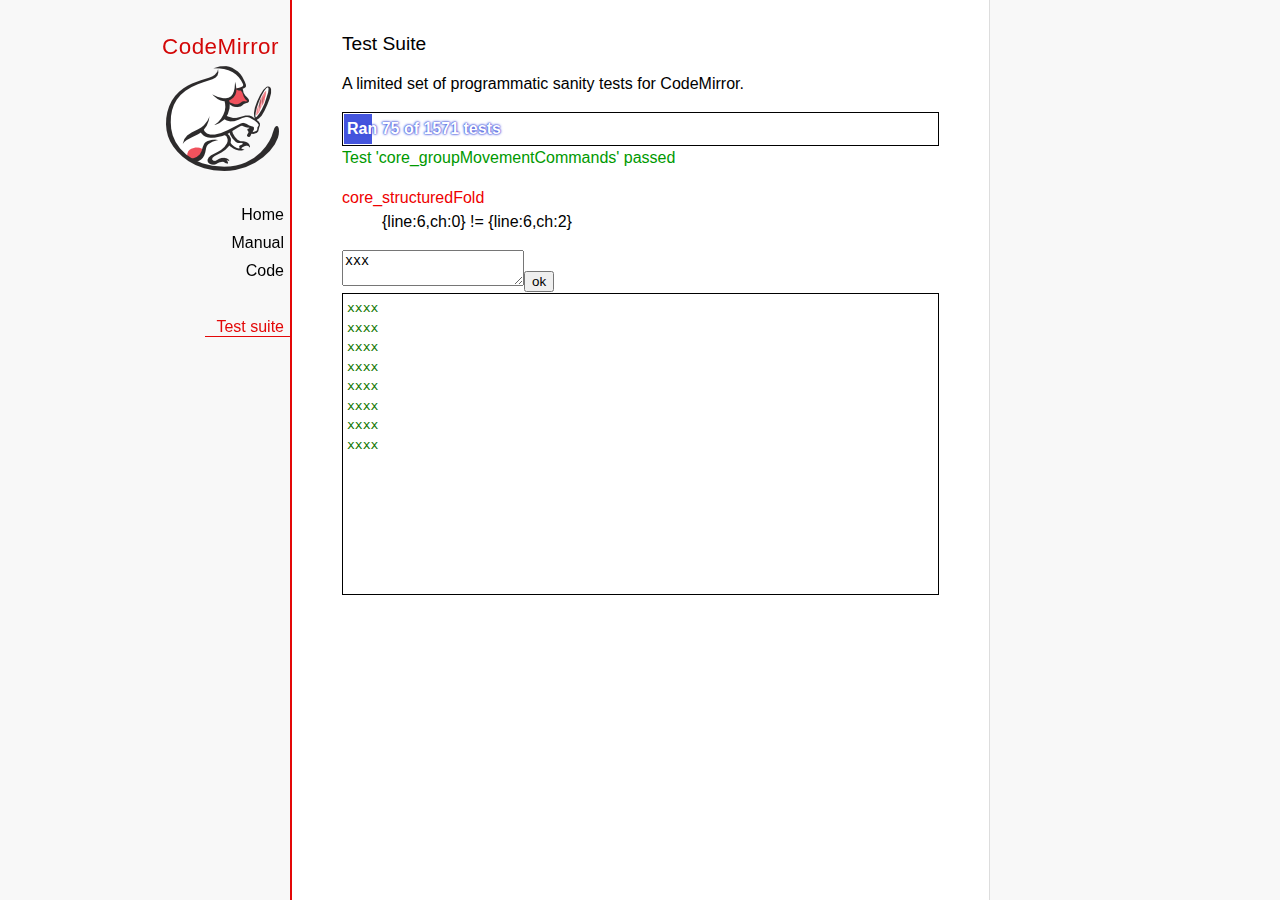
<file: cms/includes/codemirror/test/index.html>
<!doctype html>

<meta charset="utf-8"/>
<title>CodeMirror: Test Suite</title>
<link rel=stylesheet href="../doc/docs.css">

<link rel="stylesheet" href="../lib/codemirror.css">
<link rel="stylesheet" href="mode_test.css">
<script src="../doc/activebookmark.js"></script>
<script src="../lib/codemirror.js"></script>
<script src="../mode/meta.js"></script>
<script src="../addon/mode/overlay.js"></script>
<script src="../addon/mode/multiplex.js"></script>
<script src="../addon/search/searchcursor.js"></script>
<script src="../addon/dialog/dialog.js"></script>
<script src="../addon/edit/matchbrackets.js"></script>
<script src="../addon/hint/sql-hint.js"></script>
<script src="../addon/comment/comment.js"></script>
<script src="../addon/mode/simple.js"></script>
<script src="../mode/css/css.js"></script>
<script src="../mode/clike/clike.js"></script>
<!-- clike must be after css or vim and sublime tests will fail -->
<script src="../mode/gfm/gfm.js"></script>
<script src="../mode/haml/haml.js"></script>
<script src="../mode/htmlmixed/htmlmixed.js"></script>
<script src="../mode/javascript/javascript.js"></script>
<script src="../mode/jsx/jsx.js"></script>
<script src="../mode/markdown/markdown.js"></script>
<script src="../mode/php/php.js"></script>
<script src="../mode/python/python.js"></script>
<script src="../mode/powershell/powershell.js"></script>
<script src="../mode/ruby/ruby.js"></script>
<script src="../mode/shell/shell.js"></script>
<script src="../mode/slim/slim.js"></script>
<script src="../mode/sql/sql.js"></script>
<script src="../mode/stex/stex.js"></script>
<script src="../mode/textile/textile.js"></script>
<script src="../mode/verilog/verilog.js"></script>
<script src="../mode/xml/xml.js"></script>
<script src="../mode/xquery/xquery.js"></script>
<script src="../keymap/emacs.js"></script>
<script src="../keymap/sublime.js"></script>
<script src="../keymap/vim.js"></script>
<script src="../mode/rust/rust.js"></script>
<script src="../mode/mscgen/mscgen.js"></script>
<script src="../mode/dylan/dylan.js"></script>

<style type="text/css">
  .ok {color: #090;}
  .fail {color: #e00;}
  .error {color: #c90;}
  .done {font-weight: bold;}
  #progress {
  background: #45d;
  color: white;
  text-shadow: 0 0 1px #45d, 0 0 2px #45d, 0 0 3px #45d;
  font-weight: bold;
  white-space: pre;
  }
  #testground {
  visibility: hidden;
  }
  #testground.offscreen {
  visibility: visible;
  position: absolute;
  left: -10000px;
  top: -10000px;
  }
  .CodeMirror { border: 1px solid black; }
</style>

<div id=nav>
  <a href="http://codemirror.net"><h1>CodeMirror</h1><img id=logo src="../doc/logo.png"></a>

  <ul>
    <li><a href="../index.html">Home</a>
    <li><a href="../doc/manual.html">Manual</a>
    <li><a href="https://github.com/codemirror/codemirror">Code</a>
  </ul>
  <ul>
    <li><a class=active href="#">Test suite</a>
  </ul>
</div>

<article>
  <h2>Test Suite</h2>

    <p>A limited set of programmatic sanity tests for CodeMirror.</p>

    <div style="border: 1px solid black; padding: 1px; max-width: 700px;">
      <div style="width: 0px;" id=progress><div style="padding: 3px;">Ran <span id="progress_ran">0</span><span id="progress_total"> of 0</span> tests</div></div>
    </div>
    <p id=status>Please enable JavaScript...</p>
    <div id=output></div>

    <div id=testground></div>

    <script src="driver.js"></script>
    <script src="test.js"></script>
    <script src="doc_test.js"></script>
    <script src="multi_test.js"></script>
    <script src="scroll_test.js"></script>
    <script src="comment_test.js"></script>
    <script src="search_test.js"></script>
    <script src="mode_test.js"></script>

    <script src="../mode/clike/test.js"></script>
    <script src="../mode/css/test.js"></script>
    <script src="../mode/css/gss_test.js"></script>
    <script src="../mode/css/scss_test.js"></script>
    <script src="../mode/css/less_test.js"></script>
    <script src="../mode/gfm/test.js"></script>
    <script src="../mode/haml/test.js"></script>
    <script src="../mode/javascript/test.js"></script>
    <script src="../mode/jsx/test.js"></script>
    <script src="../mode/markdown/test.js"></script>
    <script src="../mode/php/test.js"></script>
    <script src="../mode/powershell/test.js"></script>
    <script src="../mode/ruby/test.js"></script>
    <script src="../mode/shell/test.js"></script>
    <script src="../mode/slim/test.js"></script>
    <script src="../mode/stex/test.js"></script>
    <script src="../mode/textile/test.js"></script>
    <script src="../mode/verilog/test.js"></script>
    <script src="../mode/xml/test.js"></script>
    <script src="../mode/xquery/test.js"></script>
    <script src="../mode/python/test.js"></script>
    <script src="../mode/rust/test.js"></script>
    <script src="../mode/mscgen/mscgen_test.js"></script>
    <script src="../mode/mscgen/xu_test.js"></script>
    <script src="../mode/mscgen/msgenny_test.js"></script>
    <script src="../mode/dylan/test.js"></script>
    <script src="../addon/mode/multiplex_test.js"></script>
    <script src="emacs_test.js"></script>
    <script src="sql-hint-test.js"></script>
    <script src="sublime_test.js"></script>
    <script src="vim_test.js"></script>
    <script>
      window.onload = runHarness;
      CodeMirror.on(window, 'hashchange', runHarness);

      function esc(str) {
        return str.replace(/[<&]/, function(ch) { return ch == "<" ? "&lt;" : "&amp;"; });
      }

      var output = document.getElementById("output"),
          progress = document.getElementById("progress"),
          progressRan = document.getElementById("progress_ran").childNodes[0],
          progressTotal = document.getElementById("progress_total").childNodes[0];
      var count = 0,
          failed = 0,
          skipped = 0,
          bad = "",
          running = false, // Flag that states tests are running
          quit = false, // Flag to quit tests ASAP
          verbose = false; // Adds message for *every* test to output

      function runHarness(){
        if (running) {
          quit = true;
          setStatus("Restarting tests...", '', true);
          setTimeout(function(){runHarness();}, 500);
          return;
        }
        filters = [];
        verbose = false;
        if (window.location.hash.substr(1)){
          var strings = window.location.hash.substr(1).split(",");
          while (strings.length) {
            var s = strings.shift();
            if (s === "verbose")
              verbose = true;
            else
              filters.push(parseTestFilter(decodeURIComponent(s)));
          }
        }
        quit = false;
        running = true;
        setStatus("Loading tests...");
        count = 0;
        failed = 0;
        skipped = 0;
        bad = "";
        totalTests = countTests();
        progressTotal.nodeValue = " of " + totalTests;
        progressRan.nodeValue = count;
        output.innerHTML = '';
        document.getElementById("testground").innerHTML = "<form>" +
          "<textarea id=\"code\" name=\"code\"></textarea>" +
          "<input type=submit value=ok name=submit>" +
          "</form>";
        runTests(displayTest);
      }

      function setStatus(message, className, force){
        if (quit && !force) return;
        if (!message) throw("must provide message");
        var status = document.getElementById("status").childNodes[0];
        status.nodeValue = message;
        status.parentNode.className = className;
      }
      function addOutput(name, className, code){
        var newOutput = document.createElement("dl");
        var newTitle = document.createElement("dt");
        newTitle.className = className;
        newTitle.appendChild(document.createTextNode(name));
        newOutput.appendChild(newTitle);
        var newMessage = document.createElement("dd");
        newMessage.innerHTML = code;
        newOutput.appendChild(newTitle);
        newOutput.appendChild(newMessage);
        output.appendChild(newOutput);
      }
      function displayTest(type, name, customMessage) {
        var message = "???";
        if (type != "done" && type != "skipped") ++count;
        progress.style.width = (count * (progress.parentNode.clientWidth - 2) / totalTests) + "px";
        progressRan.nodeValue = count;
        if (type == "ok") {
          message = "Test '" + name + "' passed";
          if (!verbose) customMessage = false;
        } else if (type == "skipped") {
          message = "Test '" + name + "' skipped";
          ++skipped;
          if (!verbose) customMessage = false;
        } else if (type == "expected") {
          message = "Test '" + name + "' failed as expected";
          if (!verbose) customMessage = false;
        } else if (type == "error" || type == "fail") {
          ++failed;
          message = "Test '" + name + "' failed";
        } else if (type == "done") {
          if (failed) {
            type += " fail";
            message = failed + " failure" + (failed > 1 ? "s" : "");
          } else if (count < totalTests) {
            failed = totalTests - count;
            type += " fail";
            message = failed + " failure" + (failed > 1 ? "s" : "");
          } else {
            type += " ok";
            message = "All passed";
            if (skipped) {
              message += " (" + skipped + " skipped)";
            }
          }
          progressTotal.nodeValue = '';
          customMessage = true; // Hack to avoid adding to output
        }
        if (verbose && !customMessage)  customMessage = message;
        setStatus(message, type);
        if (customMessage && customMessage.length > 0) {
          addOutput(name, type, customMessage);
        }
      }
    </script>

</article>
</file>
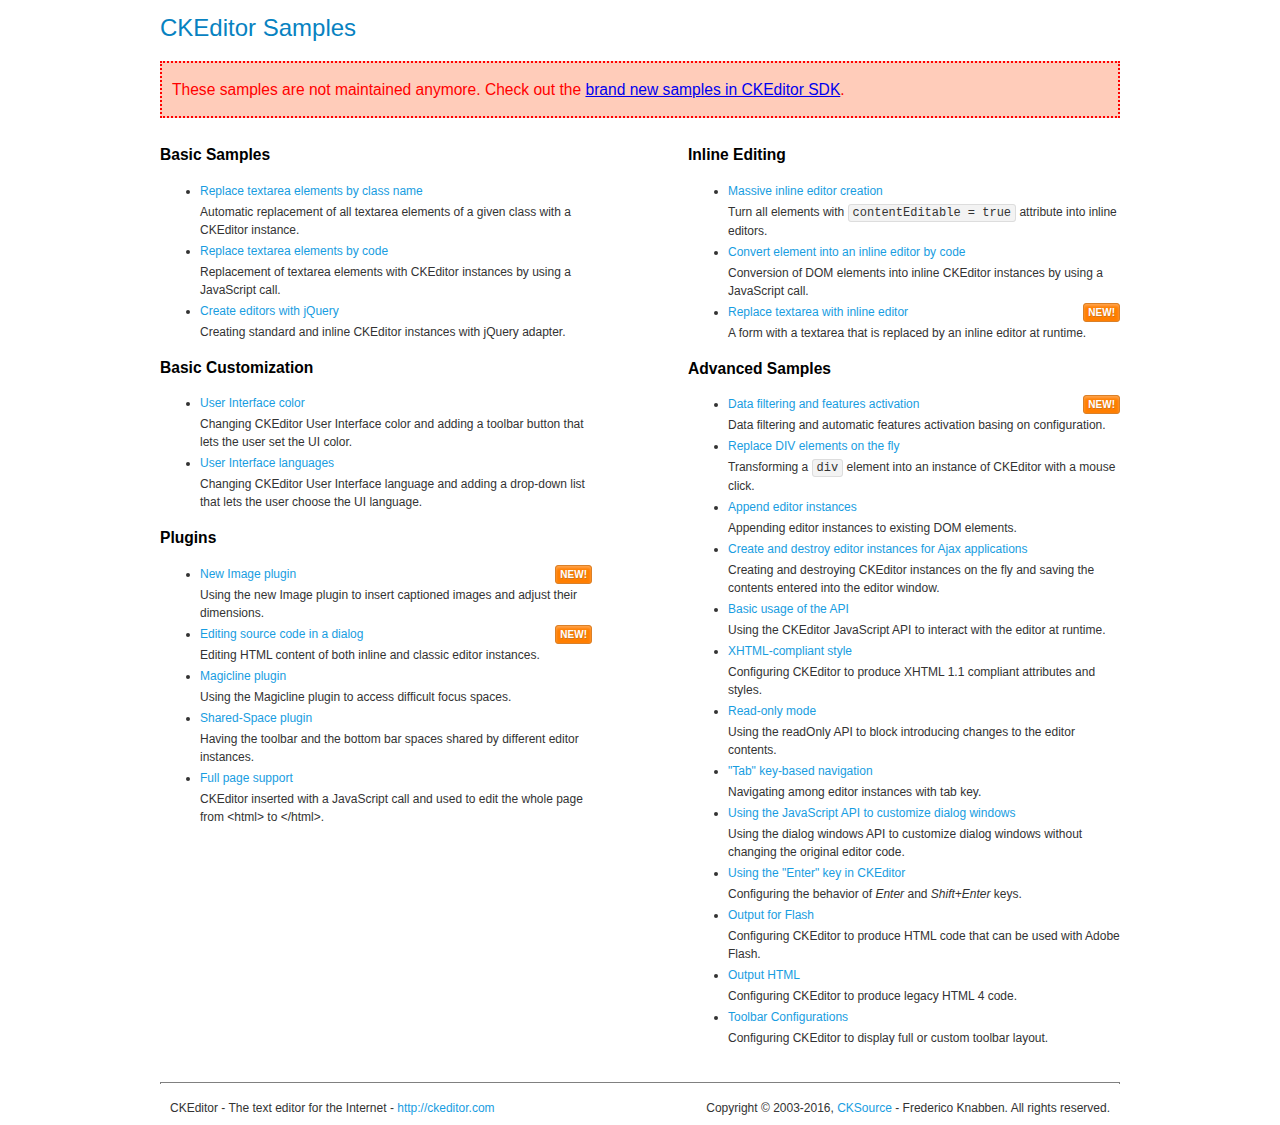
<file: cms/includes/ckeditor-mobile/samples/old/index.html>
<!DOCTYPE html>
<!--
Copyright (c) 2003-2016, CKSource - Frederico Knabben. All rights reserved.
For licensing, see LICENSE.md or http://ckeditor.com/license
-->
<html>
<head>
	<meta charset="utf-8">
	<title>CKEditor Samples</title>
	<link rel="stylesheet" href="sample.css">
</head>
<body>
	<h1 class="samples">
		CKEditor Samples
	</h1>
	<div class="warning deprecated">
		These samples are not maintained anymore. Check out the <a href="http://sdk.ckeditor.com/">brand new samples in CKEditor SDK</a>.
	</div>
	<div class="twoColumns">
		<div class="twoColumnsLeft">
			<h2 class="samples">
				Basic Samples
			</h2>
			<dl class="samples">
				<dt><a class="samples" href="replacebyclass.html">Replace textarea elements by class name</a></dt>
				<dd>Automatic replacement of all textarea elements of a given class with a CKEditor instance.</dd>

				<dt><a class="samples" href="replacebycode.html">Replace textarea elements by code</a></dt>
				<dd>Replacement of textarea elements with CKEditor instances by using a JavaScript call.</dd>

				<dt><a class="samples" href="jquery.html">Create editors with jQuery</a></dt>
				<dd>Creating standard and inline CKEditor instances with jQuery adapter.</dd>
			</dl>

			<h2 class="samples">
				Basic Customization
			</h2>
			<dl class="samples">
				<dt><a class="samples" href="uicolor.html">User Interface color</a></dt>
				<dd>Changing CKEditor User Interface color and adding a toolbar button that lets the user set the UI color.</dd>

				<dt><a class="samples" href="uilanguages.html">User Interface languages</a></dt>
				<dd>Changing CKEditor User Interface language and adding a drop-down list that lets the user choose the UI language.</dd>
			</dl>


			<h2 class="samples">Plugins</h2>
<dl class="samples">
<dt><a class="samples" href="image2/image2.html">New Image plugin</a><span class="new">New!</span></dt>
<dd>Using the new Image plugin to insert captioned images and adjust their dimensions.</dd>

<dt><a class="samples" href="sourcedialog/sourcedialog.html">Editing source code in a dialog</a><span class="new">New!</span></dt>
<dd>Editing HTML content of both inline and classic editor instances.</dd>

<dt><a class="samples" href="magicline/magicline.html">Magicline plugin</a></dt>
<dd>Using the Magicline plugin to access difficult focus spaces.</dd>

<dt><a class="samples" href="sharedspace/sharedspace.html">Shared-Space plugin</a></dt>
<dd>Having the toolbar and the bottom bar spaces shared by different editor instances.</dd>

<dt><a class="samples" href="wysiwygarea/fullpage.html">Full page support</a></dt>
<dd>CKEditor inserted with a JavaScript call and used to edit the whole page from &lt;html&gt; to &lt;/html&gt;.</dd>
</dl>
		</div>
		<div class="twoColumnsRight">
			<h2 class="samples">
				Inline Editing
			</h2>
			<dl class="samples">
				<dt><a class="samples" href="inlineall.html">Massive inline editor creation</a></dt>
				<dd>Turn all elements with <code>contentEditable = true</code> attribute into inline editors.</dd>

				<dt><a class="samples" href="inlinebycode.html">Convert element into an inline editor by code</a></dt>
				<dd>Conversion of DOM elements into inline CKEditor instances by using a JavaScript call.</dd>

				<dt><a class="samples" href="inlinetextarea.html">Replace textarea with inline editor</a> <span class="new">New!</span></dt>
				<dd>A form with a textarea that is replaced by an inline editor at runtime.</dd>

				
			</dl>

			<h2 class="samples">
				Advanced Samples
			</h2>
			<dl class="samples">
				<dt><a class="samples" href="datafiltering.html">Data filtering and features activation</a> <span class="new">New!</span></dt>
				<dd>Data filtering and automatic features activation basing on configuration.</dd>

				<dt><a class="samples" href="divreplace.html">Replace DIV elements on the fly</a></dt>
				<dd>Transforming a <code>div</code> element into an instance of CKEditor with a mouse click.</dd>

				<dt><a class="samples" href="appendto.html">Append editor instances</a></dt>
				<dd>Appending editor instances to existing DOM elements.</dd>

				<dt><a class="samples" href="ajax.html">Create and destroy editor instances for Ajax applications</a></dt>
				<dd>Creating and destroying CKEditor instances on the fly and saving the contents entered into the editor window.</dd>

				<dt><a class="samples" href="api.html">Basic usage of the API</a></dt>
				<dd>Using the CKEditor JavaScript API to interact with the editor at runtime.</dd>

				<dt><a class="samples" href="xhtmlstyle.html">XHTML-compliant style</a></dt>
				<dd>Configuring CKEditor to produce XHTML 1.1 compliant attributes and styles.</dd>

				<dt><a class="samples" href="readonly.html">Read-only mode</a></dt>
				<dd>Using the readOnly API to block introducing changes to the editor contents.</dd>

				<dt><a class="samples" href="tabindex.html">"Tab" key-based navigation</a></dt>
				<dd>Navigating among editor instances with tab key.</dd>


				
<dt><a class="samples" href="dialog/dialog.html">Using the JavaScript API to customize dialog windows</a></dt>
<dd>Using the dialog windows API to customize dialog windows without changing the original editor code.</dd>

<dt><a class="samples" href="enterkey/enterkey.html">Using the &quot;Enter&quot; key in CKEditor</a></dt>
<dd>Configuring the behavior of <em>Enter</em> and <em>Shift+Enter</em> keys.</dd>

<dt><a class="samples" href="htmlwriter/outputforflash.html">Output for Flash</a></dt>
<dd>Configuring CKEditor to produce HTML code that can be used with Adobe Flash.</dd>

<dt><a class="samples" href="htmlwriter/outputhtml.html">Output HTML</a></dt>
<dd>Configuring CKEditor to produce legacy HTML 4 code.</dd>

<dt><a class="samples" href="toolbar/toolbar.html">Toolbar Configurations</a></dt>
<dd>Configuring CKEditor to display full or custom toolbar layout.</dd>

			</dl>
		</div>
	</div>
	<div id="footer">
		<hr>
		<p>
			CKEditor - The text editor for the Internet - <a class="samples" href="http://ckeditor.com/">http://ckeditor.com</a>
		</p>
		<p id="copy">
			Copyright &copy; 2003-2016, <a class="samples" href="http://cksource.com/">CKSource</a> - Frederico Knabben. All rights reserved.
		</p>
	</div>
</body>
</html>
</file>
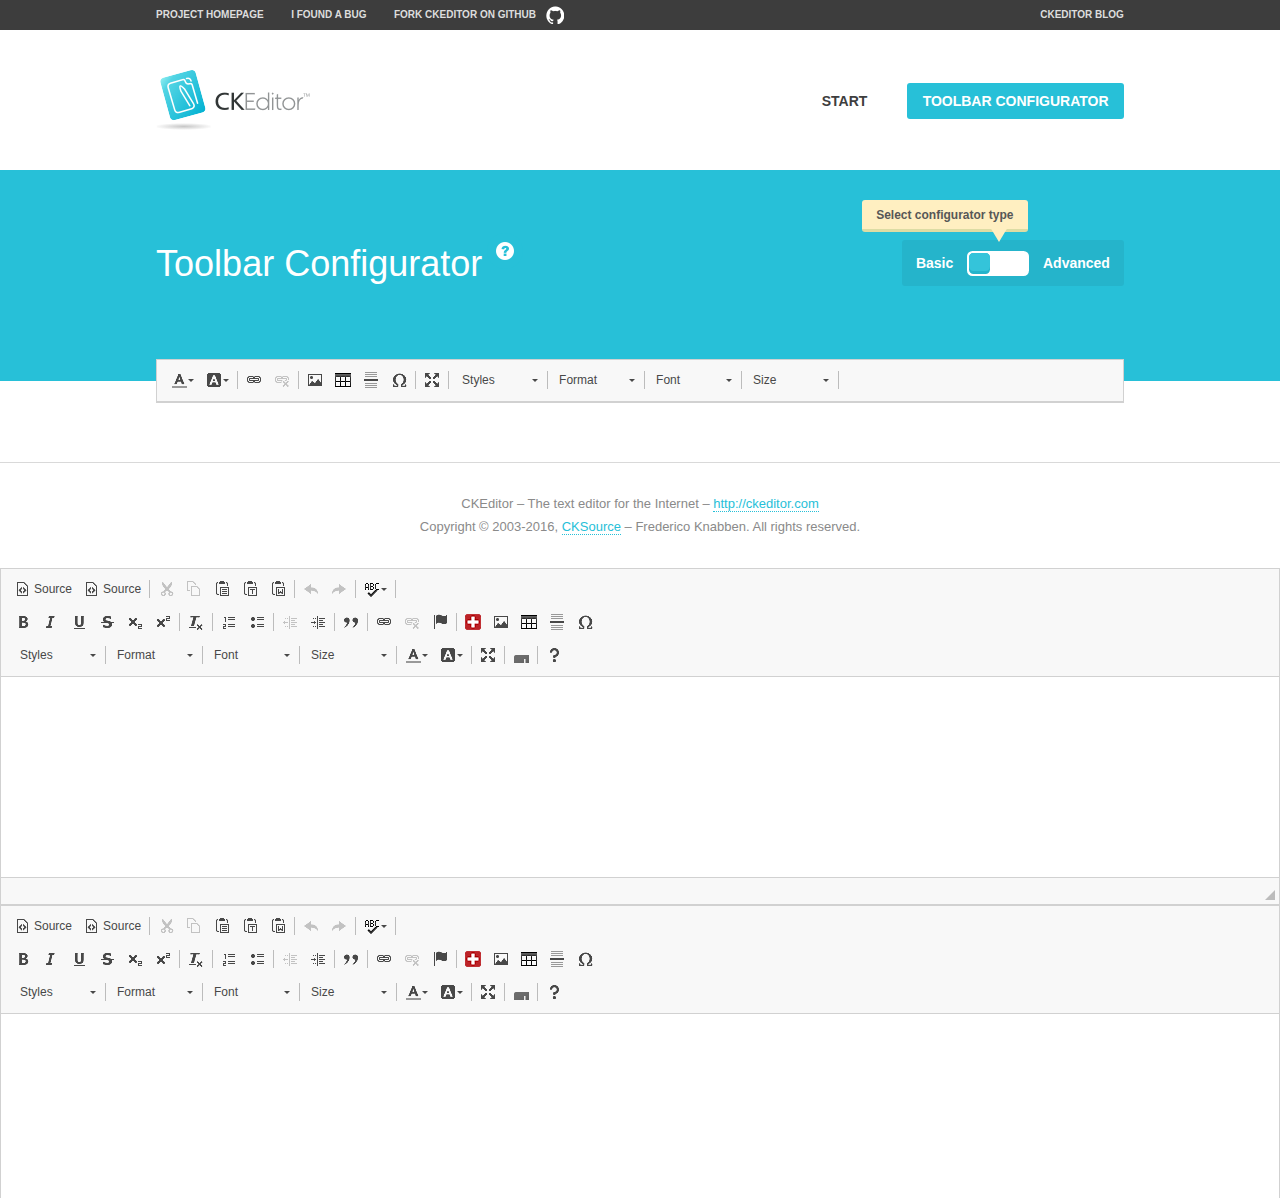
<file: cms/includes/ckeditor-mobile/samples/toolbarconfigurator/index.html>
<!DOCTYPE html>
<!--
Copyright (c) 2003-2016, CKSource - Frederico Knabben. All rights reserved.
For licensing, see LICENSE.md or http://ckeditor.com/license
-->
<!--[if IE 8]><html class="ie8"><![endif]-->
<!--[if gt IE 8]><html><![endif]-->
<!--[if !IE]><!--><html><!--<![endif]-->
<head>
	<meta charset="utf-8">
	<title>Toolbar Configurator</title>
	<script src="../../ckeditor.js"></script>
	<script>
		if ( CKEDITOR.env.ie && CKEDITOR.env.version < 9 )
			CKEDITOR.tools.enableHtml5Elements( document );
	</script>
	<link rel="stylesheet" href="lib/codemirror/codemirror.css">
	<link rel="stylesheet" href="lib/codemirror/show-hint.css">
	<link rel="stylesheet" href="lib/codemirror/neo.css">
	<link rel="stylesheet" href="css/fontello.css">
	<link rel="stylesheet" href="../css/samples.css">
</head>
<body id="toolbar">

<nav class="navigation-a">
	<div class="grid-container">
		<ul class="navigation-a-left grid-width-70">
			<li><a href="http://ckeditor.com">Project Homepage</a></li>
			<li><a href="http://dev.ckeditor.com/">I found a bug</a></li>
			<li><a href="http://github.com/ckeditor/ckeditor-dev" class="icon-pos-right icon-navigation-a-github">Fork CKEditor on GitHub</a></li>
		</ul>
		<ul class="navigation-a-right grid-width-30">
			<li><a href="http://ckeditor.com/blog-list">CKEditor Blog</a></li>
		</ul>
	</div>
</nav>

<header class="header-a">
	<div class="grid-container">
		<h1 class="header-a-logo grid-width-30">
			<a href="../index.html"><img src="../img/logo.png" alt="CKEditor Logo"></a>
		</h1>
		<nav class="navigation-b grid-width-70">
			<ul>
				<li><a href="../index.html"  class="button-a">Start</a></li>
				<li><a href="index.html"  class="button-a button-a-background">Toolbar configurator</a></li>
			</ul>
		</nav>
	</div>
</header>

<main>
	<div class="adjoined-top">
		<div class="grid-container">
			<div class="content grid-width-100">
				<div class="grid-container-nested">
					<h1 class="grid-width-60">
						Toolbar Configurator
						<a href="#help-content" type="button" title="Configurator help" id="help" class="button-a button-a-background button-a-no-text icon-pos-left icon-question-mark">Help</a>
					</h1>

					<div class="grid-width-40 grid-switch-magic">
						<div class="switch">
							<span class="balloon-a balloon-a-se">Select configurator type</span>
							<input type="radio" name="radio" data-num="1" id="radio-basic" />
							<input type="radio" name="radio" data-num="2" id="radio-advanced" />
							<label data-for="1" for="radio-basic">Basic</label>
							<span class="switch-inner">
								<span class="handler"></span>
							</span>
							<label data-for="2" for="radio-advanced">Advanced</label>
						</div>
					</div>
				</div>
			</div>
		</div>
	</div>
	<div class="adjoined-bottom">
		<div class="grid-container">
			<div class="grid-width-100">
				<div class="editors-container">
					<div id="editor-basic"></div>
					<div id="editor-advanced"></div>
				</div>
			</div>
		</div>
	</div>

	<div class="grid-container configurator">
		<div class="content grid-width-100">
			<div class="configurator">
				<div>
					<div id="toolbarModifierWrapper"></div>
				</div>
			</div>
		</div>
	</div>

	<div id="help-content">
		<div class="grid-container">
			<div class="grid-width-100">
				<h2>What Am I Doing Here?</h2>

				<div class="grid-container grid-container-nested">
					<div class="basic">
						<div class="grid-width-50">
							<p>Arrange <a href="http://docs.ckeditor.com/#!/api/CKEDITOR.config-cfg-toolbarGroups">toolbar groups</a>, toggle <a href="http://docs.ckeditor.com/#!/api/CKEDITOR.config-cfg-removeButtons">button visibility</a> according to your needs and get your toolbar configuration.</p>
							<p>You can replace the content of the <a href="../../config.js"><code>config.js</code></a> file with the generated configuration. If you already set some configuration options you will need to merge both configurations.</p>
						</div>
						<div class="grid-width-50">
							<p>Read more about different ways of <a href="http://docs.ckeditor.com/#!/guide/dev_configuration">setting configuration</a> and do not forget about <strong>clearing browser cache</strong>.</p>
							<p>Arranging toolbar groups is the recommended way of configuring the toolbar, but if you need more freedom you can use the <a href="#advanced">advanced configurator</a>.</p>
						</div>
					</div>
					<div class="advanced" style="display: none;">
						<div class="grid-width-50">
							<p>With this code editor you can edit your <a href="http://docs.ckeditor.com/#!/api/CKEDITOR.config-cfg-toolbar">toolbar configuration</a> live.</p>
							<p>You can replace the content of the <a href="../../config.js"><code>config.js</code></a> file with the generated configuration. If you already set some configuration options you will need to merge both configurations.</p>
						</div>
						<div class="grid-width-50">
							<p>Read more about different ways of <a href="http://docs.ckeditor.com/#!/guide/dev_configuration">setting configuration</a> and do not forget about <strong>clearing browser cache</strong>.</p>
						</div>
					</div>
				</div>

				<p class="grid-container grid-container-nested">
					<button type="button" class="help-content-close grid-width-100 button-a button-a-background">Got it. Let's play!</button>
				</p>
			</div>
		</div>
	</div>
</main>

<footer class="footer-a grid-container">
	<p class="grid-width-100">
		CKEditor &ndash; The text editor for the Internet &ndash; <a class="samples" href="http://ckeditor.com/">http://ckeditor.com</a>
	</p>
	<p class="grid-width-100" id="copy">
		Copyright &copy; 2003-2016, <a class="samples" href="http://cksource.com/">CKSource</a> &ndash; Frederico Knabben. All rights reserved.
	</p>
</footer>

<script src="lib/codemirror/codemirror.js"></script>
<script src="lib/codemirror/javascript.js"></script>
<script src="lib/codemirror/show-hint.js"></script>

<script src="js/fulltoolbareditor.js"></script>
<script src="js/abstracttoolbarmodifier.js"></script>
<script src="js/toolbarmodifier.js"></script>
<script src="js/toolbartextmodifier.js"></script>
<script src="../js/sf.js"></script>

<script>
	( function() {
		'use strict';

		var mode = ( window.location.hash.substr( 1 ) === 'advanced' ) ? 'advanced' : 'basic',
			configuratorSection = CKEDITOR.document.findOne( 'main > .grid-container.configurator' ),
			basicInstruction = CKEDITOR.document.findOne( '#help-content .basic' ),
			advancedInstruction = CKEDITOR.document.findOne( '#help-content .advanced' ),

			// Configurator mode switcher.
			modeSwitchBasic = CKEDITOR.document.getById( 'radio-basic' ),
			modeSwitchAdvanced = CKEDITOR.document.getById( 'radio-advanced' );

		// Initial setup
		function updateSwitcher() {
			if ( mode === 'advanced' ) {
				modeSwitchAdvanced.$.checked = true;
			} else {
				modeSwitchBasic.$.checked = true;
			}
		}

		updateSwitcher();

		CKEDITOR.document.getWindow().on( 'hashchange', function( e ) {
			var hash = window.location.hash.substr( 1 );
			if ( !( hash === 'advanced' || hash === 'basic' ) ) {
				return;
			}
			mode = hash;
			onToolbarsDone( mode );
		} );

		CKEDITOR.document.getWindow().on( 'resize', function() {
			updateToolbar( ( mode === 'basic' ? toolbarModifier : toolbarTextModifier )[ 'editorInstance' ] );
		} );

		function onRefresh( modifier ) {
			modifier = modifier || this;

			if ( mode === 'basic' && modifier instanceof ToolbarConfigurator.ToolbarTextModifier ) {
				return;
			}

			// CodeMirror container becomes visible, so we need to refresh and to avoid rendering problems.
			if ( mode === 'advanced' && modifier instanceof ToolbarConfigurator.ToolbarTextModifier ) {
				modifier.codeContainer.refresh();
			}

			updateToolbar( modifier.editorInstance );
		}

		function updateToolbar( editor ) {
			var editorContainer = editor.container;

			// Not always editor is loaded.
			if ( !editorContainer ) {
				return;
			}

			var displayStyle = editorContainer.getStyle( 'display' );

			editorContainer.setStyle( 'display', 'block' );

			var newHeight = editorContainer.getSize( 'height' );

			var newMarginTop = parseInt( editorContainer.getComputedStyle( 'margin-top' ), 10 );
			newMarginTop = ( isNaN( newMarginTop ) ? 0 : Number( newMarginTop ) );

			var newMarginBottom = parseInt( editorContainer.getComputedStyle( 'margin-bottom' ), 10 );
			newMarginBottom = ( isNaN( newMarginBottom ) ? 0 : Number( newMarginBottom ) );

			var result = newHeight + newMarginTop + newMarginBottom;

			editorContainer.setStyle( 'display', displayStyle );

			editor.container.getAscendant( 'div' ).setStyle( 'height', result + 'px' );
		}

		var toolbarModifier = new ToolbarConfigurator.ToolbarModifier( 'editor-basic' );

		var done = 0;
		toolbarModifier.init( onToolbarInit );
		toolbarModifier.onRefresh = onRefresh;

		CKEDITOR.document.getById( 'toolbarModifierWrapper' ).append( toolbarModifier.mainContainer );

		var toolbarTextModifier = new ToolbarConfigurator.ToolbarTextModifier( 'editor-advanced' );
		toolbarTextModifier.init( onToolbarInit );
		toolbarTextModifier.onRefresh = onRefresh;

		function onToolbarInit() {
			if ( ++done === 2 ) {
				onToolbarsDone();

				positionSticky.watch( CKEDITOR.document.findOne( '.toolbar' ), function() {
					return mode === 'advanced';
				} );
			}
		}

		function onToolbarsDone() {
			if ( mode === 'basic' ) {
				toggleModeBasic( false );
			} else {
				toggleModeAdvanced( false );
			}

			updateSwitcher();

			setTimeout( function() {
				CKEDITOR.document.findOne( '.editors-container' ).addClass( 'active' );
				CKEDITOR.document.findOne( '#toolbarModifierWrapper' ).addClass( 'active' );
			}, 200 );
		}

		CKEDITOR.document.getById( 'toolbarModifierWrapper' ).append( toolbarTextModifier.mainContainer );

		function toogleModeSwitch( onElement, offElement, onModifier, offModifier ) {
			onElement.addClass( 'fancy-button-active' );
			offElement.removeClass( 'fancy-button-active' );

			onModifier.showUI();
			offModifier.hideUI();
		}

		function toggleModeBasic( callOnRefresh ) {
			callOnRefresh = ( callOnRefresh !== false );
			mode = 'basic';
			window.location.hash = '#basic';
			toogleModeSwitch( modeSwitchBasic, modeSwitchAdvanced, toolbarModifier, toolbarTextModifier );

			configuratorSection.removeClass( 'freed-width' );
			basicInstruction.show();
			advancedInstruction.hide();

			callOnRefresh && onRefresh( toolbarModifier );
		}

		function toggleModeAdvanced( callOnRefresh ) {
			callOnRefresh = ( callOnRefresh !== false );
			mode = 'advanced';
			window.location.hash = '#advanced';
			toogleModeSwitch( modeSwitchAdvanced, modeSwitchBasic, toolbarTextModifier, toolbarModifier );

			configuratorSection.addClass( 'freed-width' );
			advancedInstruction.show();
			basicInstruction.hide();

			callOnRefresh && onRefresh( toolbarTextModifier );
		}

		modeSwitchBasic.on( 'click', toggleModeBasic );
		modeSwitchAdvanced.on( 'click', toggleModeAdvanced );

		//
		// Position:sticky for the toolbar.
		//

		// Will make elements behave like they were styled with position:sticky.
		var positionSticky = {
			// Store object: {
			// 		element: CKEDITOR.dom.element, // Element which will float.
			// 		placeholder: CKEDITOR.dom.element, // Placeholder which is place to prevent page bounce.
			// 		isFixed: boolean // Whether element float now.
			// }
			watched: [],

			active: [],

			staticContainer: null,

			init: function() {
				var element = CKEDITOR.dom.element.createFromHtml(
					'<div class="staticContainer">' +
						'<div class="grid-container" >' +
							'<div class="grid-width-100">' +
								'<div class="inner"></div>' +
							'</div>' +
						'</div>' +
					'</div>' );

				this.staticContainer = element.findOne( '.inner' );

				CKEDITOR.document.getBody().append( element );
			},

			watch: function( element, preventFunc ) {
				this.watched.push( {
					element: element,
					placeholder: new CKEDITOR.dom.element( 'div' ),
					isFixed: false,
					preventFunc: preventFunc
				} );
			},

			checkAll: function() {
				for ( var i = 0; i < this.watched.length; i++ ) {
					this.check( this.watched[ i ] );
				}
			},

			check: function( element ) {
				var isFixed = element.isFixed;
				var shouldBeFixed = this.shouldBeFixed( element );

				// Nothing to be done.
				if ( isFixed === shouldBeFixed ) {
					return;
				}

				var placeholder = element.placeholder;

				if ( isFixed ) {
					// Unfixing.

					element.element.insertBefore( placeholder );
					placeholder.remove();

					element.element.removeStyle( 'margin' );

					this.active.splice( CKEDITOR.tools.indexOf( this.active, element ), 1 );

				} else {
					// Fixing.
					placeholder.setStyle( 'width', element.element.getSize( 'width' ) + 'px' );
					placeholder.setStyle( 'height', element.element.getSize( 'height' ) + 'px' );
					placeholder.setStyle( 'margin-bottom', element.element.getComputedStyle( 'margin-bottom' ) );
					placeholder.setStyle( 'display', element.element.getComputedStyle( 'display' ) );
					placeholder.insertAfter( element.element );

					this.staticContainer.append( element.element );

					this.active.push( element );
				}

				element.isFixed = !element.isFixed;
			},

			shouldBeFixed: function( element ) {
				if ( element.preventFunc && element.preventFunc() ) {
					return false;
				}

				// If element is already fixed we are checking it's placeholder.
				var related = ( element.isFixed ? element.placeholder : element.element ),
					clientRect = related.$.getBoundingClientRect(),
					staticHeight = this.staticContainer.getSize('height' ),
					elemHeight = element.element.getSize( 'height' );

				if ( element.isFixed ) {
					return ( clientRect.top + elemHeight < staticHeight );
				} else {
					return ( clientRect.top < staticHeight );
				}
			}
		};

		positionSticky.init();

		CKEDITOR.document.getWindow().on( 'scroll',
			new CKEDITOR.tools.eventsBuffer( 100, positionSticky.checkAll, positionSticky ).input
		);

		// Make the toolbar sticky.
		positionSticky.watch( CKEDITOR.document.findOne( '.editors-container' ) );

		// Help button and help-content.
		( function() {
			var helpButton = CKEDITOR.document.getById( 'help' ),
				helpContent = CKEDITOR.document.getById( 'help-content' );

			// Don't show help button on IE8 because it's unsupported by Pico Modal.
			if ( CKEDITOR.env.ie && CKEDITOR.env.version == 8 ) {
				helpButton.hide();
			} else {
				// Display help modal when the button is clicked.
				helpButton.on( 'click', function( evt ) {
					SF.modal( {
						// Clone modal content from DOM.
						content: helpContent.getHtml(),

						afterCreate: function( modal ) {
							// Enable modal content button to close the modal.
							new CKEDITOR.dom.element( modal.modalElem() ).findOne( '.help-content-close' ).once( 'click', modal.close );
						}
					} ).show();
				} );
			}
		} )();
	} )();
</script>
</body>
</html>
</file>
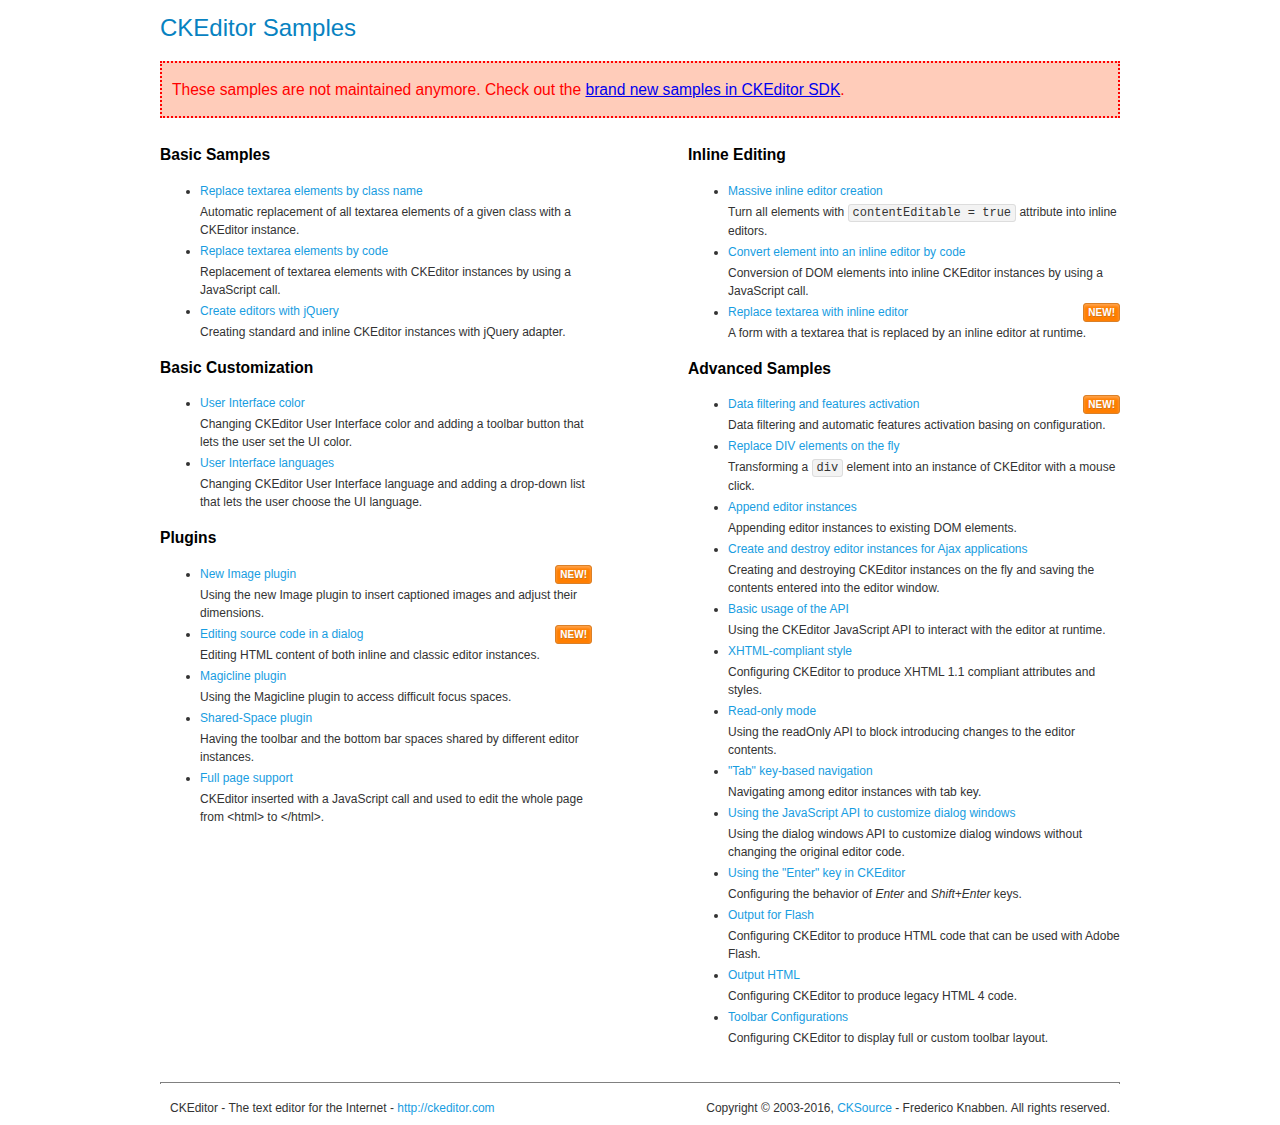
<file: cms/includes/ckeditor/samples/old/index.html>
<!DOCTYPE html>
<!--
Copyright (c) 2003-2016, CKSource - Frederico Knabben. All rights reserved.
For licensing, see LICENSE.md or http://ckeditor.com/license
-->
<html>
<head>
	<meta charset="utf-8">
	<title>CKEditor Samples</title>
	<link rel="stylesheet" href="sample.css">
</head>
<body>
	<h1 class="samples">
		CKEditor Samples
	</h1>
	<div class="warning deprecated">
		These samples are not maintained anymore. Check out the <a href="http://sdk.ckeditor.com/">brand new samples in CKEditor SDK</a>.
	</div>
	<div class="twoColumns">
		<div class="twoColumnsLeft">
			<h2 class="samples">
				Basic Samples
			</h2>
			<dl class="samples">
				<dt><a class="samples" href="replacebyclass.html">Replace textarea elements by class name</a></dt>
				<dd>Automatic replacement of all textarea elements of a given class with a CKEditor instance.</dd>

				<dt><a class="samples" href="replacebycode.html">Replace textarea elements by code</a></dt>
				<dd>Replacement of textarea elements with CKEditor instances by using a JavaScript call.</dd>

				<dt><a class="samples" href="jquery.html">Create editors with jQuery</a></dt>
				<dd>Creating standard and inline CKEditor instances with jQuery adapter.</dd>
			</dl>

			<h2 class="samples">
				Basic Customization
			</h2>
			<dl class="samples">
				<dt><a class="samples" href="uicolor.html">User Interface color</a></dt>
				<dd>Changing CKEditor User Interface color and adding a toolbar button that lets the user set the UI color.</dd>

				<dt><a class="samples" href="uilanguages.html">User Interface languages</a></dt>
				<dd>Changing CKEditor User Interface language and adding a drop-down list that lets the user choose the UI language.</dd>
			</dl>


			<h2 class="samples">Plugins</h2>
<dl class="samples">
<dt><a class="samples" href="image2/image2.html">New Image plugin</a><span class="new">New!</span></dt>
<dd>Using the new Image plugin to insert captioned images and adjust their dimensions.</dd>

<dt><a class="samples" href="sourcedialog/sourcedialog.html">Editing source code in a dialog</a><span class="new">New!</span></dt>
<dd>Editing HTML content of both inline and classic editor instances.</dd>

<dt><a class="samples" href="magicline/magicline.html">Magicline plugin</a></dt>
<dd>Using the Magicline plugin to access difficult focus spaces.</dd>

<dt><a class="samples" href="sharedspace/sharedspace.html">Shared-Space plugin</a></dt>
<dd>Having the toolbar and the bottom bar spaces shared by different editor instances.</dd>

<dt><a class="samples" href="wysiwygarea/fullpage.html">Full page support</a></dt>
<dd>CKEditor inserted with a JavaScript call and used to edit the whole page from &lt;html&gt; to &lt;/html&gt;.</dd>
</dl>
		</div>
		<div class="twoColumnsRight">
			<h2 class="samples">
				Inline Editing
			</h2>
			<dl class="samples">
				<dt><a class="samples" href="inlineall.html">Massive inline editor creation</a></dt>
				<dd>Turn all elements with <code>contentEditable = true</code> attribute into inline editors.</dd>

				<dt><a class="samples" href="inlinebycode.html">Convert element into an inline editor by code</a></dt>
				<dd>Conversion of DOM elements into inline CKEditor instances by using a JavaScript call.</dd>

				<dt><a class="samples" href="inlinetextarea.html">Replace textarea with inline editor</a> <span class="new">New!</span></dt>
				<dd>A form with a textarea that is replaced by an inline editor at runtime.</dd>

				
			</dl>

			<h2 class="samples">
				Advanced Samples
			</h2>
			<dl class="samples">
				<dt><a class="samples" href="datafiltering.html">Data filtering and features activation</a> <span class="new">New!</span></dt>
				<dd>Data filtering and automatic features activation basing on configuration.</dd>

				<dt><a class="samples" href="divreplace.html">Replace DIV elements on the fly</a></dt>
				<dd>Transforming a <code>div</code> element into an instance of CKEditor with a mouse click.</dd>

				<dt><a class="samples" href="appendto.html">Append editor instances</a></dt>
				<dd>Appending editor instances to existing DOM elements.</dd>

				<dt><a class="samples" href="ajax.html">Create and destroy editor instances for Ajax applications</a></dt>
				<dd>Creating and destroying CKEditor instances on the fly and saving the contents entered into the editor window.</dd>

				<dt><a class="samples" href="api.html">Basic usage of the API</a></dt>
				<dd>Using the CKEditor JavaScript API to interact with the editor at runtime.</dd>

				<dt><a class="samples" href="xhtmlstyle.html">XHTML-compliant style</a></dt>
				<dd>Configuring CKEditor to produce XHTML 1.1 compliant attributes and styles.</dd>

				<dt><a class="samples" href="readonly.html">Read-only mode</a></dt>
				<dd>Using the readOnly API to block introducing changes to the editor contents.</dd>

				<dt><a class="samples" href="tabindex.html">"Tab" key-based navigation</a></dt>
				<dd>Navigating among editor instances with tab key.</dd>


				
<dt><a class="samples" href="dialog/dialog.html">Using the JavaScript API to customize dialog windows</a></dt>
<dd>Using the dialog windows API to customize dialog windows without changing the original editor code.</dd>

<dt><a class="samples" href="enterkey/enterkey.html">Using the &quot;Enter&quot; key in CKEditor</a></dt>
<dd>Configuring the behavior of <em>Enter</em> and <em>Shift+Enter</em> keys.</dd>

<dt><a class="samples" href="htmlwriter/outputforflash.html">Output for Flash</a></dt>
<dd>Configuring CKEditor to produce HTML code that can be used with Adobe Flash.</dd>

<dt><a class="samples" href="htmlwriter/outputhtml.html">Output HTML</a></dt>
<dd>Configuring CKEditor to produce legacy HTML 4 code.</dd>

<dt><a class="samples" href="toolbar/toolbar.html">Toolbar Configurations</a></dt>
<dd>Configuring CKEditor to display full or custom toolbar layout.</dd>

			</dl>
		</div>
	</div>
	<div id="footer">
		<hr>
		<p>
			CKEditor - The text editor for the Internet - <a class="samples" href="http://ckeditor.com/">http://ckeditor.com</a>
		</p>
		<p id="copy">
			Copyright &copy; 2003-2016, <a class="samples" href="http://cksource.com/">CKSource</a> - Frederico Knabben. All rights reserved.
		</p>
	</div>
</body>
</html>
</file>
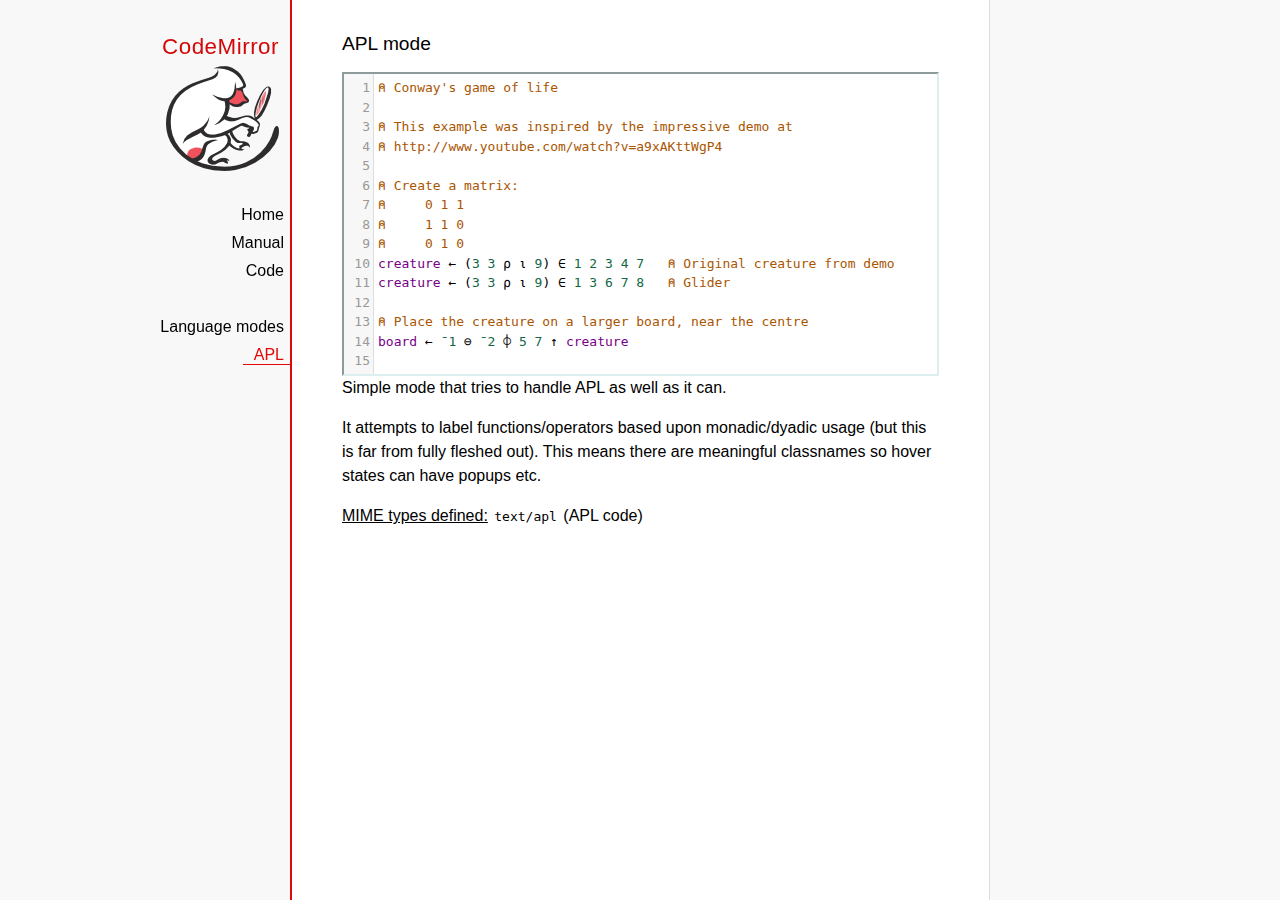
<file: cms/includes/codemirror/mode/apl/index.html>
<!doctype html>

<title>CodeMirror: APL mode</title>
<meta charset="utf-8"/>
<link rel=stylesheet href="../../doc/docs.css">

<link rel="stylesheet" href="../../lib/codemirror.css">
<script src="../../lib/codemirror.js"></script>
<script src="../../addon/edit/matchbrackets.js"></script>
<script src="./apl.js"></script>
<style>
	.CodeMirror { border: 2px inset #dee; }
    </style>
<div id=nav>
  <a href="http://codemirror.net"><h1>CodeMirror</h1><img id=logo src="../../doc/logo.png"></a>

  <ul>
    <li><a href="../../index.html">Home</a>
    <li><a href="../../doc/manual.html">Manual</a>
    <li><a href="https://github.com/codemirror/codemirror">Code</a>
  </ul>
  <ul>
    <li><a href="../index.html">Language modes</a>
    <li><a class=active href="#">APL</a>
  </ul>
</div>

<article>
<h2>APL mode</h2>
<form><textarea id="code" name="code">
⍝ Conway's game of life

⍝ This example was inspired by the impressive demo at
⍝ http://www.youtube.com/watch?v=a9xAKttWgP4

⍝ Create a matrix:
⍝     0 1 1
⍝     1 1 0
⍝     0 1 0
creature ← (3 3 ⍴ ⍳ 9) ∈ 1 2 3 4 7   ⍝ Original creature from demo
creature ← (3 3 ⍴ ⍳ 9) ∈ 1 3 6 7 8   ⍝ Glider

⍝ Place the creature on a larger board, near the centre
board ← ¯1 ⊖ ¯2 ⌽ 5 7 ↑ creature

⍝ A function to move from one generation to the next
life ← {∨/ 1 ⍵ ∧ 3 4 = ⊂+/ +⌿ 1 0 ¯1 ∘.⊖ 1 0 ¯1 ⌽¨ ⊂⍵}

⍝ Compute n-th generation and format it as a
⍝ character matrix
gen ← {' #'[(life ⍣ ⍵) board]}

⍝ Show first three generations
(gen 1) (gen 2) (gen 3)
</textarea></form>

    <script>
      var editor = CodeMirror.fromTextArea(document.getElementById("code"), {
        lineNumbers: true,
        matchBrackets: true,
        mode: "text/apl"
      });
    </script>

    <p>Simple mode that tries to handle APL as well as it can.</p>
    <p>It attempts to label functions/operators based upon
    monadic/dyadic usage (but this is far from fully fleshed out).
    This means there are meaningful classnames so hover states can
    have popups etc.</p>

    <p><strong>MIME types defined:</strong> <code>text/apl</code> (APL code)</p>
  </article>
</file>
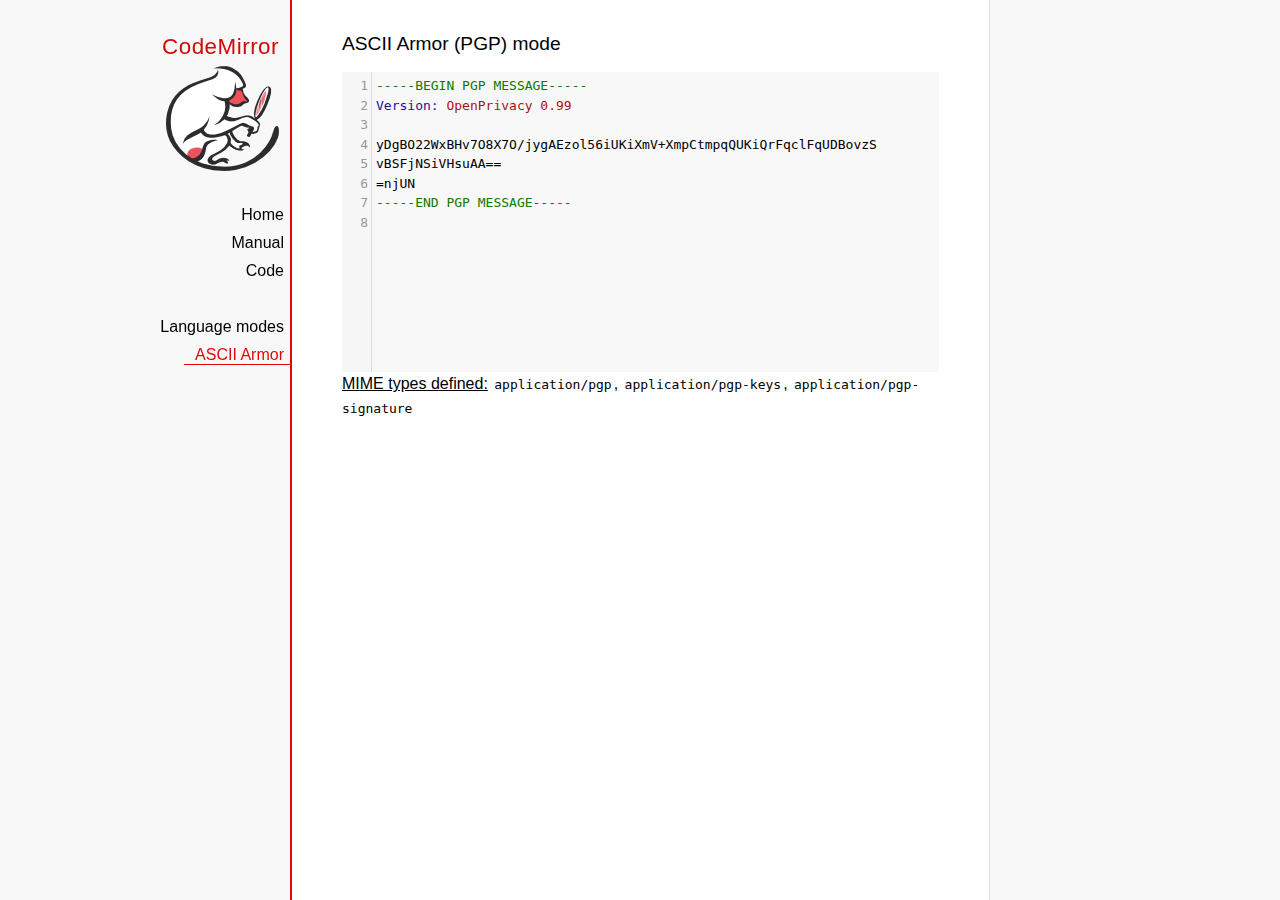
<file: cms/includes/codemirror/mode/asciiarmor/index.html>
<!doctype html>

<title>CodeMirror: ASCII Armor (PGP) mode</title>
<meta charset="utf-8"/>
<link rel=stylesheet href="../../doc/docs.css">

<link rel="stylesheet" href="../../lib/codemirror.css">
<script src="../../lib/codemirror.js"></script>
<script src="asciiarmor.js"></script>
<style>.CodeMirror {background: #f8f8f8;}</style>
<div id=nav>
  <a href="http://codemirror.net"><h1>CodeMirror</h1><img id=logo src="../../doc/logo.png"></a>

  <ul>
    <li><a href="../../index.html">Home</a>
    <li><a href="../../doc/manual.html">Manual</a>
    <li><a href="https://github.com/codemirror/codemirror">Code</a>
  </ul>
  <ul>
    <li><a href="../index.html">Language modes</a>
    <li><a class=active href="#">ASCII Armor</a>
  </ul>
</div>

<article>
<h2>ASCII Armor (PGP) mode</h2>
<form><textarea id="code" name="code">
-----BEGIN PGP MESSAGE-----
Version: OpenPrivacy 0.99

yDgBO22WxBHv7O8X7O/jygAEzol56iUKiXmV+XmpCtmpqQUKiQrFqclFqUDBovzS
vBSFjNSiVHsuAA==
=njUN
-----END PGP MESSAGE-----
</textarea></form>

<script>
var editor = CodeMirror.fromTextArea(document.getElementById("code"), {
  lineNumbers: true
});
</script>

<p><strong>MIME types
defined:</strong> <code>application/pgp</code>, <code>application/pgp-keys</code>, <code>application/pgp-signature</code></p>

</article>
</file>
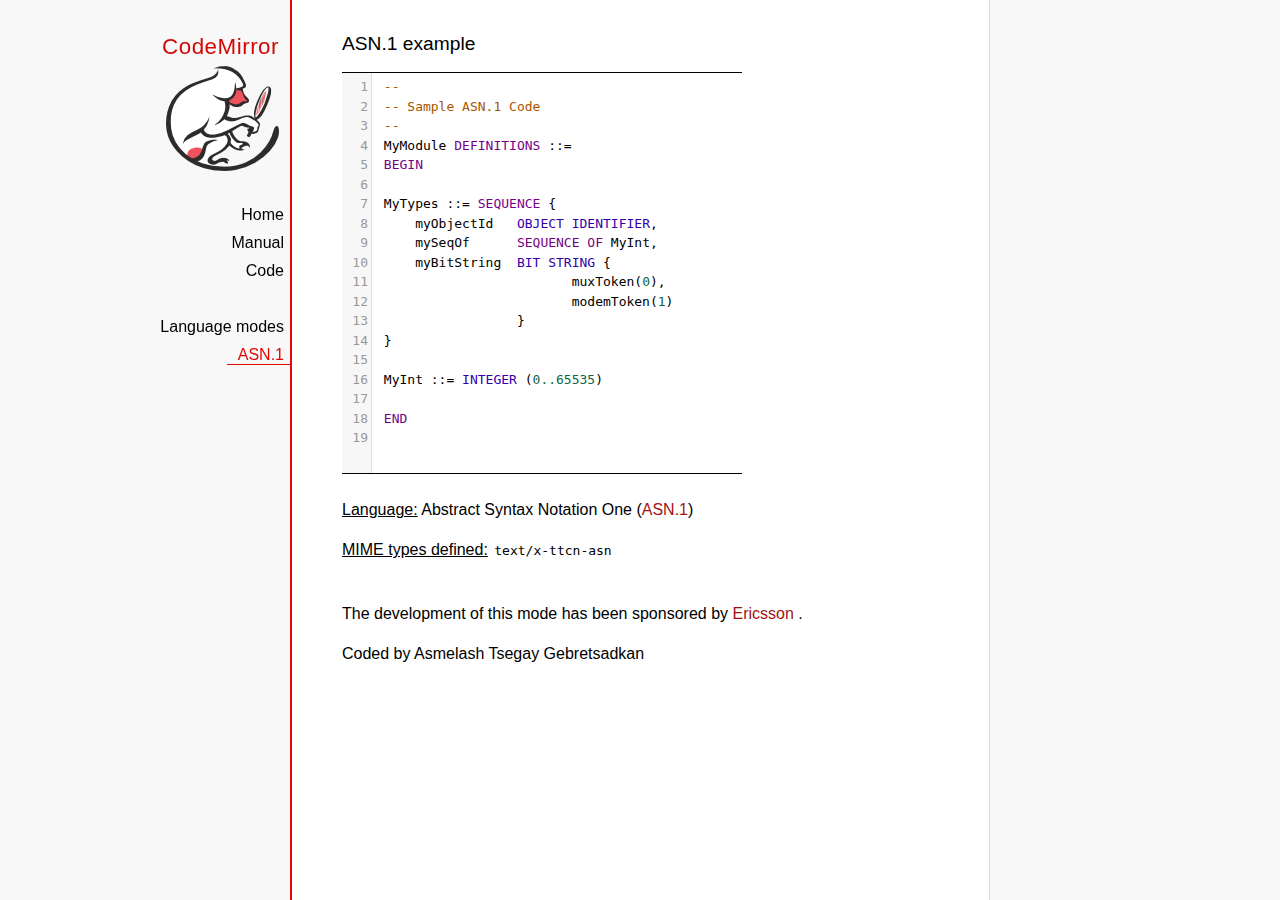
<file: cms/includes/codemirror/mode/asn.1/index.html>
﻿<!doctype html>

<title>CodeMirror: ASN.1 mode</title>
<meta charset="utf-8"/>
<link rel=stylesheet href="../../doc/docs.css">

<link rel="stylesheet" href="../../lib/codemirror.css">
<script src="../../lib/codemirror.js"></script>
<script src="asn.1.js"></script>
<style type="text/css">
    .CodeMirror {
        border-top: 1px solid black;
        border-bottom: 1px solid black;
    }
</style>
<div id=nav>
    <a href="http://codemirror.net"><h1>CodeMirror</h1>
        <img id=logo src="../../doc/logo.png">
    </a>

    <ul>
        <li><a href="../../index.html">Home</a>
        <li><a href="../../doc/manual.html">Manual</a>
        <li><a href="https://github.com/codemirror/codemirror">Code</a>
    </ul>
    <ul>
        <li><a href="../index.html">Language modes</a>
        <li><a class=active href="http://en.wikipedia.org/wiki/Abstract_Syntax_Notation_One">ASN.1</a>
    </ul>
</div>
<article>
    <h2>ASN.1 example</h2>
    <div>
        <textarea id="ttcn-asn-code">
 --
 -- Sample ASN.1 Code
 --
 MyModule DEFINITIONS ::=
 BEGIN

 MyTypes ::= SEQUENCE {
     myObjectId   OBJECT IDENTIFIER,
     mySeqOf      SEQUENCE OF MyInt,
     myBitString  BIT STRING {
                         muxToken(0),
                         modemToken(1)
                  }
 }

 MyInt ::= INTEGER (0..65535)

 END
        </textarea>
    </div>

    <script>
        var ttcnEditor = CodeMirror.fromTextArea(document.getElementById("ttcn-asn-code"), {
            lineNumbers: true,
            matchBrackets: true,
            mode: "text/x-ttcn-asn"
        });
        ttcnEditor.setSize(400, 400);
        var mac = CodeMirror.keyMap.default == CodeMirror.keyMap.macDefault;
        CodeMirror.keyMap.default[(mac ? "Cmd" : "Ctrl") + "-Space"] = "autocomplete";
    </script>
    <br/>
    <p><strong>Language:</strong> Abstract Syntax Notation One
        (<a href="http://www.itu.int/en/ITU-T/asn1/Pages/introduction.aspx">ASN.1</a>)
    </p>
    <p><strong>MIME types defined:</strong> <code>text/x-ttcn-asn</code></p>

    <br/>
    <p>The development of this mode has been sponsored by <a href="http://www.ericsson.com/">Ericsson
    </a>.</p>
    <p>Coded by Asmelash Tsegay Gebretsadkan </p>
</article>
</file>
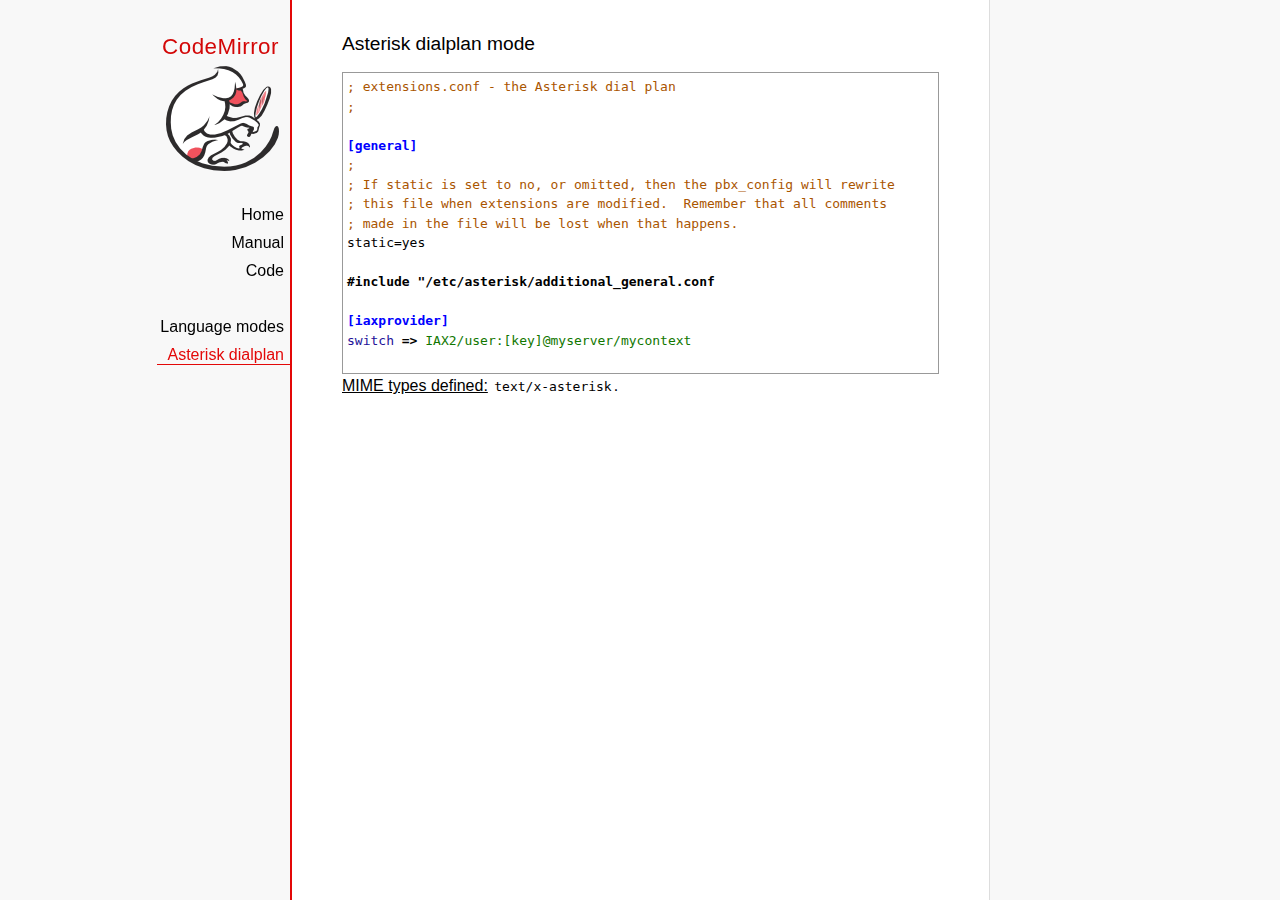
<file: cms/includes/codemirror/mode/asterisk/index.html>
<!doctype html>

<title>CodeMirror: Asterisk dialplan mode</title>
<meta charset="utf-8"/>
<link rel=stylesheet href="../../doc/docs.css">

<link rel="stylesheet" href="../../lib/codemirror.css">
<script src="../../lib/codemirror.js"></script>
<script src="asterisk.js"></script>
<style>
      .CodeMirror {border: 1px solid #999;}
      .cm-s-default span.cm-arrow { color: red; }
    </style>
<div id=nav>
  <a href="http://codemirror.net"><h1>CodeMirror</h1><img id=logo src="../../doc/logo.png"></a>

  <ul>
    <li><a href="../../index.html">Home</a>
    <li><a href="../../doc/manual.html">Manual</a>
    <li><a href="https://github.com/codemirror/codemirror">Code</a>
  </ul>
  <ul>
    <li><a href="../index.html">Language modes</a>
    <li><a class=active href="#">Asterisk dialplan</a>
  </ul>
</div>

<article>
<h2>Asterisk dialplan mode</h2>
<form><textarea id="code" name="code">
; extensions.conf - the Asterisk dial plan
;

[general]
;
; If static is set to no, or omitted, then the pbx_config will rewrite
; this file when extensions are modified.  Remember that all comments
; made in the file will be lost when that happens.
static=yes

#include "/etc/asterisk/additional_general.conf

[iaxprovider]
switch => IAX2/user:[key]@myserver/mycontext

[dynamic]
#exec /usr/bin/dynamic-peers.pl

[trunkint]
;
; International long distance through trunk
;
exten => _9011.,1,Macro(dundi-e164,${EXTEN:4})
exten => _9011.,n,Dial(${GLOBAL(TRUNK)}/${FILTER(0-9,${EXTEN:${GLOBAL(TRUNKMSD)}})})

[local]
;
; Master context for local, toll-free, and iaxtel calls only
;
ignorepat => 9
include => default

[demo]
include => stdexten
;
; We start with what to do when a call first comes in.
;
exten => s,1,Wait(1)			; Wait a second, just for fun
same  => n,Answer			; Answer the line
same  => n,Set(TIMEOUT(digit)=5)	; Set Digit Timeout to 5 seconds
same  => n,Set(TIMEOUT(response)=10)	; Set Response Timeout to 10 seconds
same  => n(restart),BackGround(demo-congrats)	; Play a congratulatory message
same  => n(instruct),BackGround(demo-instruct)	; Play some instructions
same  => n,WaitExten			; Wait for an extension to be dialed.

exten => 2,1,BackGround(demo-moreinfo)	; Give some more information.
exten => 2,n,Goto(s,instruct)

exten => 3,1,Set(LANGUAGE()=fr)		; Set language to french
exten => 3,n,Goto(s,restart)		; Start with the congratulations

exten => 1000,1,Goto(default,s,1)
;
; We also create an example user, 1234, who is on the console and has
; voicemail, etc.
;
exten => 1234,1,Playback(transfer,skip)		; "Please hold while..."
					; (but skip if channel is not up)
exten => 1234,n,Gosub(${EXTEN},stdexten(${GLOBAL(CONSOLE)}))
exten => 1234,n,Goto(default,s,1)		; exited Voicemail

exten => 1235,1,Voicemail(1234,u)		; Right to voicemail

exten => 1236,1,Dial(Console/dsp)		; Ring forever
exten => 1236,n,Voicemail(1234,b)		; Unless busy

;
; # for when they're done with the demo
;
exten => #,1,Playback(demo-thanks)	; "Thanks for trying the demo"
exten => #,n,Hangup			; Hang them up.

;
; A timeout and "invalid extension rule"
;
exten => t,1,Goto(#,1)			; If they take too long, give up
exten => i,1,Playback(invalid)		; "That's not valid, try again"

;
; Create an extension, 500, for dialing the
; Asterisk demo.
;
exten => 500,1,Playback(demo-abouttotry); Let them know what's going on
exten => 500,n,Dial(IAX2/guest@pbx.digium.com/s@default)	; Call the Asterisk demo
exten => 500,n,Playback(demo-nogo)	; Couldn't connect to the demo site
exten => 500,n,Goto(s,6)		; Return to the start over message.

;
; Create an extension, 600, for evaluating echo latency.
;
exten => 600,1,Playback(demo-echotest)	; Let them know what's going on
exten => 600,n,Echo			; Do the echo test
exten => 600,n,Playback(demo-echodone)	; Let them know it's over
exten => 600,n,Goto(s,6)		; Start over

;
;	You can use the Macro Page to intercom a individual user
exten => 76245,1,Macro(page,SIP/Grandstream1)
; or if your peernames are the same as extensions
exten => _7XXX,1,Macro(page,SIP/${EXTEN})
;
;
; System Wide Page at extension 7999
;
exten => 7999,1,Set(TIMEOUT(absolute)=60)
exten => 7999,2,Page(Local/Grandstream1@page&Local/Xlite1@page&Local/1234@page/n,d)

; Give voicemail at extension 8500
;
exten => 8500,1,VoicemailMain
exten => 8500,n,Goto(s,6)

    </textarea></form>
    <script>
      var editor = CodeMirror.fromTextArea(document.getElementById("code"), {
        mode: "text/x-asterisk",
        matchBrackets: true,
        lineNumber: true
      });
    </script>

    <p><strong>MIME types defined:</strong> <code>text/x-asterisk</code>.</p>

  </article>
</file>
<file: cms/includes/codemirror/lib/codemirror.css>
/* BASICS */

.CodeMirror {
  /* Set height, width, borders, and global font properties here */
  font-family: monospace;
  height: 300px;
  color: black;
}

/* PADDING */

.CodeMirror-lines {
  padding: 4px 0; /* Vertical padding around content */
}
.CodeMirror pre {
  padding: 0 4px; /* Horizontal padding of content */
}

.CodeMirror-scrollbar-filler, .CodeMirror-gutter-filler {
  background-color: white; /* The little square between H and V scrollbars */
}

/* GUTTER */

.CodeMirror-gutters {
  border-right: 1px solid #ddd;
  background-color: #f7f7f7;
  white-space: nowrap;
}
.CodeMirror-linenumbers {}
.CodeMirror-linenumber {
  padding: 0 3px 0 5px;
  min-width: 20px;
  text-align: right;
  color: #999;
  white-space: nowrap;
}

.CodeMirror-guttermarker { color: black; }
.CodeMirror-guttermarker-subtle { color: #999; }

/* CURSOR */

.CodeMirror-cursor {
  border-left: 1px solid black;
  border-right: none;
  width: 0;
}
/* Shown when moving in bi-directional text */
.CodeMirror div.CodeMirror-secondarycursor {
  border-left: 1px solid silver;
}
.cm-fat-cursor .CodeMirror-cursor {
  width: auto;
  border: 0 !important;
  background: #7e7;
}
.cm-fat-cursor div.CodeMirror-cursors {
  z-index: 1;
}

.cm-animate-fat-cursor {
  width: auto;
  border: 0;
  -webkit-animation: blink 1.06s steps(1) infinite;
  -moz-animation: blink 1.06s steps(1) infinite;
  animation: blink 1.06s steps(1) infinite;
  background-color: #7e7;
}
@-moz-keyframes blink {
  0% {}
  50% { background-color: transparent; }
  100% {}
}
@-webkit-keyframes blink {
  0% {}
  50% { background-color: transparent; }
  100% {}
}
@keyframes blink {
  0% {}
  50% { background-color: transparent; }
  100% {}
}

/* Can style cursor different in overwrite (non-insert) mode */
.CodeMirror-overwrite .CodeMirror-cursor {}

.cm-tab { display: inline-block; text-decoration: inherit; }

.CodeMirror-rulers {
  position: absolute;
  left: 0; right: 0; top: -50px; bottom: -20px;
  overflow: hidden;
}
.CodeMirror-ruler {
  border-left: 1px solid #ccc;
  top: 0; bottom: 0;
  position: absolute;
}

/* DEFAULT THEME */

.cm-s-default .cm-header {color: blue;}
.cm-s-default .cm-quote {color: #090;}
.cm-negative {color: #d44;}
.cm-positive {color: #292;}
.cm-header, .cm-strong {font-weight: bold;}
.cm-em {font-style: italic;}
.cm-link {text-decoration: underline;}
.cm-strikethrough {text-decoration: line-through;}

.cm-s-default .cm-keyword {color: #708;}
.cm-s-default .cm-atom {color: #219;}
.cm-s-default .cm-number {color: #164;}
.cm-s-default .cm-def {color: #00f;}
.cm-s-default .cm-variable,
.cm-s-default .cm-punctuation,
.cm-s-default .cm-property,
.cm-s-default .cm-operator {}
.cm-s-default .cm-variable-2 {color: #05a;}
.cm-s-default .cm-variable-3 {color: #085;}
.cm-s-default .cm-comment {color: #a50;}
.cm-s-default .cm-string {color: #a11;}
.cm-s-default .cm-string-2 {color: #f50;}
.cm-s-default .cm-meta {color: #555;}
.cm-s-default .cm-qualifier {color: #555;}
.cm-s-default .cm-builtin {color: #30a;}
.cm-s-default .cm-bracket {color: #997;}
.cm-s-default .cm-tag {color: #170;}
.cm-s-default .cm-attribute {color: #00c;}
.cm-s-default .cm-hr {color: #999;}
.cm-s-default .cm-link {color: #00c;}

.cm-s-default .cm-error {color: #f00;}
.cm-invalidchar {color: #f00;}

.CodeMirror-composing { border-bottom: 2px solid; }

/* Default styles for common addons */

div.CodeMirror span.CodeMirror-matchingbracket {color: #0f0;}
div.CodeMirror span.CodeMirror-nonmatchingbracket {color: #f22;}
.CodeMirror-matchingtag { background: rgba(255, 150, 0, .3); }
.CodeMirror-activeline-background {background: #e8f2ff;}

/* STOP */

/* The rest of this file contains styles related to the mechanics of
   the editor. You probably shouldn't touch them. */

.CodeMirror {
  position: relative;
  overflow: hidden;
  background: white;
}

.CodeMirror-scroll {
  overflow: scroll !important; /* Things will break if this is overridden */
  /* 30px is the magic margin used to hide the element's real scrollbars */
  /* See overflow: hidden in .CodeMirror */
  margin-bottom: -30px; margin-right: -30px;
  padding-bottom: 30px;
  height: 100%;
  outline: none; /* Prevent dragging from highlighting the element */
  position: relative;
}
.CodeMirror-sizer {
  position: relative;
  border-right: 30px solid transparent;
}

/* The fake, visible scrollbars. Used to force redraw during scrolling
   before actual scrolling happens, thus preventing shaking and
   flickering artifacts. */
.CodeMirror-vscrollbar, .CodeMirror-hscrollbar, .CodeMirror-scrollbar-filler, .CodeMirror-gutter-filler {
  position: absolute;
  z-index: 6;
  display: none;
}
.CodeMirror-vscrollbar {
  right: 0; top: 0;
  overflow-x: hidden;
  overflow-y: scroll;
}
.CodeMirror-hscrollbar {
  bottom: 0; left: 0;
  overflow-y: hidden;
  overflow-x: scroll;
}
.CodeMirror-scrollbar-filler {
  right: 0; bottom: 0;
}
.CodeMirror-gutter-filler {
  left: 0; bottom: 0;
}

.CodeMirror-gutters {
  position: absolute; left: 0; top: 0;
  min-height: 100%;
  z-index: 3;
}
.CodeMirror-gutter {
  white-space: normal;
  height: 100%;
  display: inline-block;
  vertical-align: top;
  margin-bottom: -30px;
  /* Hack to make IE7 behave */
  *zoom:1;
  *display:inline;
}
.CodeMirror-gutter-wrapper {
  position: absolute;
  z-index: 4;
  background: none !important;
  border: none !important;
}
.CodeMirror-gutter-background {
  position: absolute;
  top: 0; bottom: 0;
  z-index: 4;
}
.CodeMirror-gutter-elt {
  position: absolute;
  cursor: default;
  z-index: 4;
}
.CodeMirror-gutter-wrapper {
  -webkit-user-select: none;
  -moz-user-select: none;
  user-select: none;
}

.CodeMirror-lines {
  cursor: text;
  min-height: 1px; /* prevents collapsing before first draw */
}
.CodeMirror pre {
  /* Reset some styles that the rest of the page might have set */
  -moz-border-radius: 0; -webkit-border-radius: 0; border-radius: 0;
  border-width: 0;
  background: transparent;
  font-family: inherit;
  font-size: inherit;
  margin: 0;
  white-space: pre;
  word-wrap: normal;
  line-height: inherit;
  color: inherit;
  z-index: 2;
  position: relative;
  overflow: visible;
  -webkit-tap-highlight-color: transparent;
  -webkit-font-variant-ligatures: none;
  font-variant-ligatures: none;
}
.CodeMirror-wrap pre {
  word-wrap: break-word;
  white-space: pre-wrap;
  word-break: normal;
}

.CodeMirror-linebackground {
  position: absolute;
  left: 0; right: 0; top: 0; bottom: 0;
  z-index: 0;
}

.CodeMirror-linewidget {
  position: relative;
  z-index: 2;
  overflow: auto;
}

.CodeMirror-widget {}

.CodeMirror-code {
  outline: none;
}

/* Force content-box sizing for the elements where we expect it */
.CodeMirror-scroll,
.CodeMirror-sizer,
.CodeMirror-gutter,
.CodeMirror-gutters,
.CodeMirror-linenumber {
  -moz-box-sizing: content-box;
  box-sizing: content-box;
}

.CodeMirror-measure {
  position: absolute;
  width: 100%;
  height: 0;
  overflow: hidden;
  visibility: hidden;
}

.CodeMirror-cursor {
  position: absolute;
  pointer-events: none;
}
.CodeMirror-measure pre { position: static; }

div.CodeMirror-cursors {
  visibility: hidden;
  position: relative;
  z-index: 3;
}
div.CodeMirror-dragcursors {
  visibility: visible;
}

.CodeMirror-focused div.CodeMirror-cursors {
  visibility: visible;
}

.CodeMirror-selected { background: #d9d9d9; }
.CodeMirror-focused .CodeMirror-selected { background: #d7d4f0; }
.CodeMirror-crosshair { cursor: crosshair; }
.CodeMirror-line::selection, .CodeMirror-line > span::selection, .CodeMirror-line > span > span::selection { background: #d7d4f0; }
.CodeMirror-line::-moz-selection, .CodeMirror-line > span::-moz-selection, .CodeMirror-line > span > span::-moz-selection { background: #d7d4f0; }

.cm-searching {
  background: #ffa;
  background: rgba(255, 255, 0, .4);
}

/* IE7 hack to prevent it from returning funny offsetTops on the spans */
.CodeMirror span { *vertical-align: text-bottom; }

/* Used to force a border model for a node */
.cm-force-border { padding-right: .1px; }

@media print {
  /* Hide the cursor when printing */
  .CodeMirror div.CodeMirror-cursors {
    visibility: hidden;
  }
}

/* See issue #2901 */
.cm-tab-wrap-hack:after { content: ''; }

/* Help users use markselection to safely style text background */
span.CodeMirror-selectedtext { background: none; }
</file>
<file: cms/includes/ckeditor-mobile/samples/css/samples.css>
/**
 * @license Copyright (c) 2003-2016, CKSource - Frederico Knabben. All rights reserved.
 * For licensing, see LICENSE.md or http://ckeditor.com/license
 */
@media (max-width: 900px) {
  .global-is-mobile-hidden {
    display: none !important;
  }
}
article,
aside,
details,
figcaption,
figure,
footer,
header,
hgroup,
main,
menu,
nav,
section {
  display: block;
}
body,
html {
  margin: 0;
  padding: 0;
  font: 16px / 1.8 Arial, 'Helvetica Neue', Helvetica, sans-serif;
  font-weight: 300;
  color: #575757;
}
.grid-width-10 {
  width: 10%;
}
.grid-width-20 {
  width: 20%;
}
.grid-width-30 {
  width: 30%;
}
.grid-width-40 {
  width: 40%;
}
.grid-width-50 {
  width: 50%;
}
.grid-width-60 {
  width: 60%;
}
.grid-width-70 {
  width: 70%;
}
.grid-width-80 {
  width: 80%;
}
.grid-width-90 {
  width: 90%;
}
.grid-width-100 {
  width: 100%;
}
@media (max-width: 900px) {
  .grid-width-10,
  .grid-width-20,
  .grid-width-30,
  .grid-width-40,
  .grid-width-50,
  .grid-width-60,
  .grid-width-70,
  .grid-width-80,
  .grid-width-90,
  .grid-width-100 {
    width: 100%;
  }
}
*[class*="grid-width"] {
  -webkit-box-sizing: border-box;
  -moz-box-sizing: border-box;
  box-sizing: border-box;
  padding-left: 4%;
  padding-right: 4%;
  float: left;
}
*[class*="grid-width"]:after,
.grid-container:after,
*[class*="grid-width"]:before,
.grid-container:before {
  content: '';
  display: block;
  overflow: hidden;
  visibility: hidden;
  font-size: 0;
  line-height: 0;
  width: 0;
  height: 0;
}
*[class*="grid-width"]:after,
.grid-container:after {
  clear: both;
}
.grid-container {
  -webkit-box-sizing: border-box;
  -moz-box-sizing: border-box;
  box-sizing: border-box;
  margin-left: auto;
  margin-right: auto;
}
.grid-container-nested *[class*="grid-width"]:first-child {
  padding-left: 0;
}
.grid-container-nested *[class*="grid-width"]:last-child {
  padding-right: 0;
}
@media (max-width: 900px) {
  .grid-container-nested *[class*="grid-width"]:first-child {
    padding-left: 4%;
  }
  .grid-container-nested *[class*="grid-width"]:last-child {
    padding-right: 4%;
  }
}
.header-a {
  min-height: 140px;
  overflow: hidden;
}
.header-a .header-a-logo {
  margin: 40px 0 0;
}
@media (max-width: 900px) {
  .header-a .header-a-logo {
    text-align: center;
  }
}
.header-a .header-a-logo img {
  border: transparent;
}
.navigation-a {
  height: 30px;
  background: #3D3D3D;
  position: absolute;
  left: 0;
  right: 0;
  top: 0;
  padding: 0;
  overflow: hidden;
}
@media (max-width: 900px) {
  .navigation-a {
    text-align: center;
  }
}
.navigation-a ul {
  list-style: none;
  margin: 0;
  overflow: hidden;
}
.navigation-a ul li,
.navigation-a ul li a {
  display: inline-block;
}
@media (max-width: 900px) {
  .navigation-a ul {
    width: auto;
    text-overflow: ellipsis;
    white-space: nowrap;
    display: inline-block;
    float: none;
  }
  .navigation-a ul:before,
  .navigation-a ul:after {
    display: none;
  }
}
.navigation-a ul.navigation-a-left {
  text-align: left;
}
@media (max-width: 900px) {
  .navigation-a ul.navigation-a-left {
    padding-right: 0;
  }
}
.navigation-a ul.navigation-a-right {
  text-align: right;
}
@media (max-width: 900px) {
  .navigation-a ul.navigation-a-right {
    padding-left: 23px;
  }
}
.navigation-a ul li + li {
  margin-left: 23px;
}
.navigation-a ul li a {
  font-size: 10px;
  font-size: 0.625rem;
  line-height: 18px;
  line-height: 1.13rem;
  line-height: 30px;
  float: left;
  color: #ddd;
  font-weight: bold;
  text-decoration: none;
  text-transform: uppercase;
}
.navigation-a ul li a:hover {
  cursor: pointer;
  color: #fff;
}
.icon-navigation-a-github:before,
.icon-navigation-a-github:after {
  background-image: url("[data-uri]");
}
.navigation-b {
  text-align: right;
  margin: 52px 0 0;
  overflow: visible;
}
@media (max-width: 900px) {
  .navigation-b {
    text-align: center;
    margin-top: 20px;
    padding: 0;
  }
}
.navigation-b ul {
  padding: 0;
  list-style: none;
  margin: 0;
  overflow: visible;
}
.navigation-b ul li,
.navigation-b ul li a {
  display: inline-block;
}
@media (max-width: 900px) {
  .navigation-b ul {
    display: table;
    width: 100%;
    padding-bottom: 1.5em;
  }
}
@media (max-width: 900px) {
  .navigation-b ul li {
    display: table-row;
  }
}
.navigation-b ul li + li {
  margin-left: 20px;
}
@media (max-width: 900px) {
  .navigation-b ul li + li {
    margin-left: 0;
  }
}
.navigation-b ul li a {
  -webkit-box-sizing: border-box;
  -moz-box-sizing: border-box;
  box-sizing: border-box;
  text-transform: uppercase;
  text-decoration: none;
  outline: none;
}
@media (max-width: 900px) {
  .navigation-b ul li a {
    width: 100%;
    -webkit-border-radius: 0;
    -webkit-background-clip: padding-box;
    -moz-border-radius: 0;
    -moz-background-clip: padding;
    border-radius: 0;
    background-clip: padding-box;
  }
}
.footer-a {
  font-size: 13px;
  font-size: 0.8125rem;
  line-height: 23.4px;
  line-height: 1.46rem;
  padding-top: 2.25em;
  padding-bottom: 2.25em;
  overflow: hidden;
  color: #8a8a8a;
}
.footer-a a {
  color: #27C0D8;
  text-decoration: none;
  border-bottom: 1px dotted #27C0D8;
}
.footer-a a:hover {
  color: #23adc2;
}
.footer-a p {
  margin: 0;
  display: inline-block;
  text-align: center;
}
.content {
  font-size: 14px;
  font-size: 0.875rem;
  line-height: 25.2px;
  line-height: 1.57rem;
  overflow: hidden;
  padding-top: 1.5em;
  padding-bottom: 1.5em;
}
.content p {
  margin: 0.75em 0;
}
.content ul,
.content ol,
.content pre,
.content blockquote,
.content textarea:not([class^="cke"]),
.content .cke {
  margin: 1.875em 0;
}
.content code,
.content kbd {
  -webkit-border-radius: 3px;
  -webkit-background-clip: padding-box;
  -moz-border-radius: 3px;
  -moz-background-clip: padding;
  border-radius: 3px;
  background-clip: padding-box;
  padding: 3px 4px;
}
.content pre,
.content code,
.content kbd,
.content blockquote {
  background: #f5f5f5;
}
.content blockquote,
.content pre {
  background: none;
  border-left: 4px solid #27C0D8;
  padding: 1.5em 2.25em;
}
.content p a,
.content ul a,
.content ol a,
.content blockquote a,
.content h1 a,
.content h2 a,
.content h3 a,
.content h4 a,
.content h5 a {
  color: #27C0D8;
  text-decoration: none;
  border-bottom: 1px dotted #27C0D8;
}
.content p a:hover,
.content ul a:hover,
.content ol a:hover,
.content blockquote a:hover,
.content h1 a:hover,
.content h2 a:hover,
.content h3 a:hover,
.content h4 a:hover,
.content h5 a:hover {
  color: #23adc2;
}
.content h1,
.content h2,
.content h3,
.content h4,
.content h5 {
  color: #000;
  font-weight: 100;
}
.content h1 code,
.content h2 code,
.content h3 code,
.content h4 code,
.content h5 code,
.content h1 kbd,
.content h2 kbd,
.content h3 kbd,
.content h4 kbd,
.content h5 kbd {
  font-size: inherit;
}
.content h1 a.content-heading-anchor,
.content h2 a.content-heading-anchor,
.content h3 a.content-heading-anchor,
.content h4 a.content-heading-anchor,
.content h5 a.content-heading-anchor {
  font-weight: 100;
  vertical-align: middle;
  opacity: 0;
  border: 0;
}
.content h1:hover a.content-heading-anchor,
.content h2:hover a.content-heading-anchor,
.content h3:hover a.content-heading-anchor,
.content h4:hover a.content-heading-anchor,
.content h5:hover a.content-heading-anchor {
  opacity: 1;
}
.content h1:target a,
.content h2:target a,
.content h3:target a,
.content h4:target a,
.content h5:target a {
  -webkit-animation: targetLinkOpacity 0.5s linear alternate;
  -moz-animation: targetLinkOpacity 0.5s linear alternate;
  -o-animation: targetLinkOpacity 0.5s linear alternate;
  animation: targetLinkOpacity 0.5s linear alternate;
  opacity: 1;
}
.content input,
.content select,
.content textarea:not([class^="cke"]) {
  -webkit-border-radius: 3px;
  -webkit-background-clip: padding-box;
  -moz-border-radius: 3px;
  -moz-background-clip: padding;
  border-radius: 3px;
  background-clip: padding-box;
  -webkit-box-shadow: inset 0 1px 1px rgba(0, 0, 0, 0.08);
  -moz-box-shadow: inset 0 1px 1px rgba(0, 0, 0, 0.08);
  box-shadow: inset 0 1px 1px rgba(0, 0, 0, 0.08);
  font: inherit;
  color: inherit;
  border: 1px solid #D9D9D9;
  padding: .2em .5em;
}
.content input:focus,
.content select:focus,
.content textarea:not([class^="cke"]):focus {
  border-color: #66afe9;
  outline: 0;
  -webkit-box-shadow: inset 0 1px 1px rgba(0, 0, 0, 0.08), 0 0 8px #93c6ef;
  -moz-box-shadow: inset 0 1px 1px rgba(0, 0, 0, 0.08), 0 0 8px #93c6ef;
  box-shadow: inset 0 1px 1px rgba(0, 0, 0, 0.08), 0 0 8px #93c6ef;
}
.content abbr {
  border-bottom: 1px dotted #666;
  cursor: pointer;
}
.content blockquote {
  font-style: italic;
  font-family: Georgia, Times, "Times New Roman", serif;
  font-size: 16px;
  font-size: 1rem;
  line-height: 28.8px;
  line-height: 1.8rem;
}
.content em {
  font-style: italic;
}
.content h1 {
  font-size: 36px;
  font-size: 2.25rem;
  line-height: 64.8px;
  line-height: 4.05rem;
  margin: 1.125em 0 0;
}
.content h2 {
  font-size: 27.2px;
  font-size: 1.7rem;
  line-height: 48.96px;
  line-height: 3.06rem;
  margin: 0.9em 0 0;
}
.content h3 {
  font-size: 24px;
  font-size: 1.5rem;
  line-height: 43.2px;
  line-height: 2.7rem;
  font-weight: 500;
  margin: 0.75em 0 0;
}
.content h4 {
  font-size: 19.2px;
  font-size: 1.2rem;
  line-height: 34.56px;
  line-height: 2.16rem;
  font-weight: 500;
  margin: 0.75em 0 0;
}
.content h5 {
  font-size: 17.6px;
  font-size: 1.1rem;
  line-height: 31.68px;
  line-height: 1.98rem;
  font-weight: 500;
  margin: 0.75em 0 0;
}
.content hr {
  border: 0;
  border-top: 4px solid #D9D9D9;
  margin: 1.5em 0;
}
.content input[type="text"] {
  height: 1.8em;
  line-height: 1.8em;
}
.content input[type="button"] {
  -webkit-appearance: button;
  -moz-appearance: button;
  appearance: button;
}
.content kbd {
  font-size: 12px;
  font-size: 0.75rem;
  line-height: 21.6px;
  line-height: 1.35rem;
  font-family: Arial, 'Helvetica Neue', Helvetica, sans-serif;
  padding: 2px 6px;
  -webkit-box-shadow: 0 0 4px #fff inset, 0 2px 0 #D9D9D9;
  -moz-box-shadow: 0 0 4px #fff inset, 0 2px 0 #D9D9D9;
  box-shadow: 0 0 4px #fff inset, 0 2px 0 #D9D9D9;
}
.content p img {
  vertical-align: middle;
}
.content p pre {
  padding: 1.5em;
}
.content pre {
  padding: 0;
  border: 0;
  tab-size: 4;
  -o-tab-size: 4;
  -moz-tab-size: 4;
}
.content pre,
.content code {
  font-size: 11.89px;
  font-size: 0.743rem;
  line-height: 21.4px;
  line-height: 1.34rem;
  font-family: Consolas, Menlo, Monaco, Lucida Console, Liberation Mono, DejaVu Sans Mono, Bitstream Vera Sans Mono, Courier New, monospace, serif;
}
.content pre a,
.content code a {
  border: 0;
}
.content pre code {
  padding: 0.75em;
  display: block;
}
.content strong {
  color: #000;
}
.content ul ul,
.content ol ul,
.content ul ol,
.content ol ol {
  margin: 0.75em 0;
}
.content ul li,
.content ol li {
  font-size: 14px;
  font-size: 0.875rem;
  line-height: 30.24px;
  line-height: 1.89rem;
}
.content textarea:not([class^="cke"]) {
  width: 100%;
}
.content div.todo {
  border: 2px dotted #444;
  padding: 10px;
  margin: 60px 0 10px 0;
  /* Remove me some day */
}
.content div.todo:before {
  content: "TODO";
  font-weight: bold;
}
body a.button-a,
body button.button-a,
body input.button-a {
  -webkit-border-radius: 3px;
  -webkit-background-clip: padding-box;
  -moz-border-radius: 3px;
  -moz-background-clip: padding;
  border-radius: 3px;
  background-clip: padding-box;
  font-size: 14px;
  font-size: 0.875rem;
  line-height: 25.2px;
  line-height: 1.57rem;
  height: 36px;
  line-height: 36px;
  padding: 0 1.1em;
  font-weight: 700;
  color: #3e3e3e;
  white-space: nowrap;
  text-decoration: none;
  display: inline-block;
  cursor: pointer;
  border: 0;
  vertical-align: middle;
  margin: 1px 0;
  background: transparent;
}
body a.button-a.icon-pos-left,
body button.button-a.icon-pos-left,
body input.button-a.icon-pos-left {
  padding-left: .8em;
}
body a.button-a.icon-pos-right,
body button.button-a.icon-pos-right,
body input.button-a.icon-pos-right {
  padding-right: .8em;
}
body a.button-a.button-a-no-text,
body button.button-a.button-a-no-text,
body input.button-a.button-a-no-text {
  -webkit-border-radius: 100px;
  -webkit-background-clip: padding-box;
  -moz-border-radius: 100px;
  -moz-background-clip: padding;
  border-radius: 100px;
  background-clip: padding-box;
  width: 36px;
  padding: 0;
  text-indent: -999px;
  overflow: hidden;
  position: relative;
  text-align: center;
}
body a.button-a.button-a-no-text:before,
body button.button-a.button-a-no-text:before,
body input.button-a.button-a-no-text:before {
  position: absolute;
  left: 50%;
  top: 50%;
  margin: -9px 0 0 -9px;
}
@media (max-width: 900px) {
  body a.button-a.button-a-mobile-collapsed,
  body button.button-a.button-a-mobile-collapsed,
  body input.button-a.button-a-mobile-collapsed {
    -webkit-border-radius: 100px;
    -webkit-background-clip: padding-box;
    -moz-border-radius: 100px;
    -moz-background-clip: padding;
    border-radius: 100px;
    background-clip: padding-box;
    width: 36px;
    padding: 0;
    text-indent: -999px;
    overflow: hidden;
    position: relative;
    text-align: center;
  }
  body a.button-a.button-a-mobile-collapsed:before,
  body button.button-a.button-a-mobile-collapsed:before,
  body input.button-a.button-a-mobile-collapsed:before {
    position: absolute;
    left: 50%;
    top: 50%;
    margin: -9px 0 0 -9px;
  }
  body a.button-a.button-a-mobile-collapsed:before,
  body button.button-a.button-a-mobile-collapsed:before,
  body input.button-a.button-a-mobile-collapsed:before {
    position: absolute;
    left: 50%;
    top: 50%;
    margin: -9px 0 0 -9px;
  }
}
body a.button-a:active,
body button.button-a:active,
body input.button-a:active,
body a.button-a:hover,
body button.button-a:hover,
body input.button-a:hover {
  color: #fff;
  background: #23adc2;
}
body a.button-a:focus,
body button.button-a:focus,
body input.button-a:focus {
  border-color: #66afe9;
  outline: 0;
  -webkit-box-shadow: inset 0 1px 1px rgba(0, 0, 0, 0.075), 0 0 8px #93c6ef;
  -moz-box-shadow: inset 0 1px 1px rgba(0, 0, 0, 0.075), 0 0 8px #93c6ef;
  box-shadow: inset 0 1px 1px rgba(0, 0, 0, 0.075), 0 0 8px #93c6ef;
}
body a.button-a-soft,
body button.button-a-soft,
body input.button-a-soft {
  background: #e7e7e7;
}
body a.button-a-soft:active,
body button.button-a-soft:active,
body input.button-a-soft:active,
body a.button-a-soft:hover,
body button.button-a-soft:hover,
body input.button-a-soft:hover {
  color: #3e3e3e;
  background: #cecece;
}
body a.button-a-background,
body button.button-a-background,
body input.button-a-background,
body a.navigation-b ul li a:hover,
body button.navigation-b ul li a:hover,
body input.navigation-b ul li a:hover {
  color: #fff;
  background: #27C0D8;
}
body a.button-a-background:active,
body button.button-a-background:active,
body input.button-a-background:active,
body a.button-a-background:hover,
body button.button-a-background:hover,
body input.button-a-background:hover,
body a.navigation-b ul li a:hover:active,
body button.navigation-b ul li a:hover:active,
body input.navigation-b ul li a:hover:active,
body a.navigation-b ul li a:hover:hover,
body button.navigation-b ul li a:hover:hover,
body input.navigation-b ul li a:hover:hover {
  color: #fff;
  background: #23adc2;
}
.balloon-a {
  font-size: 12px;
  font-size: 0.75rem;
  line-height: 21.6px;
  line-height: 1.35rem;
  -webkit-border-radius: 3px;
  -webkit-background-clip: padding-box;
  -moz-border-radius: 3px;
  -moz-background-clip: padding;
  border-radius: 3px;
  background-clip: padding-box;
  border-bottom: 3px solid #d4d4d4;
  background: #ebebeb;
  display: inline-block;
  white-space: nowrap;
  padding: .4em 1.2em .2em;
  font-weight: 700;
  position: relative;
  z-index: 1000;
  text-transform: none;
  color: #575757;
}
.balloon-a:hover {
  color: #575757;
}
.balloon-a:before {
  content: '';
  width: 0;
  height: 0;
  border-style: solid;
  position: absolute;
}
.balloon-a-ne:before,
.balloon-a-nw:before {
  top: -13px;
  border-width: 0 9px 15.6px 9px;
  border-color: transparent transparent #ebebeb transparent;
}
.balloon-a-se:before,
.balloon-a-sw:before {
  bottom: -13px;
  border-width: 15.6px 9px 0 9px;
  border-color: #ebebeb transparent transparent transparent;
}
.balloon-a-nw:before,
.balloon-a-sw:before {
  left: 20px;
}
.balloon-a-ne:before,
.balloon-a-se:before {
  right: 20px;
}
.icon-pos-left:before,
.icon-pos-right:after {
  content: '';
  display: inline-block;
  width: 18px;
  height: 18px;
  vertical-align: middle;
  background-repeat: no-repeat;
}
.icon-pos-left:before {
  margin-right: 10px;
}
.icon-pos-right:after {
  margin-left: 10px;
}
.icon-download:before,
.icon-download:after {
  background-image: url("[data-uri]");
}
.icon-question-mark:before,
.icon-question-mark:after {
  background-image: url("[data-uri]");
}
.icon-close:before,
.icon-close:after {
  background-image: url("[data-uri]");
}
.ie8 .switch > * {
  vertical-align: middle;
}
.ie8 .switch input[type="radio"] {
  margin: 0 0.25em;
  display: inline-block;
}
.ie8 .switch label {
  margin-left: 0 !important;
  margin-right: 0 !important;
}
.ie8 .switch label[data-for="1"] {
  float: left;
}
.ie8 .switch label[data-for="2"] {
  float: right;
}
.ie8 .switch .switch-inner {
  display: none;
}
.switch {
  font-size: 14px;
  font-size: 0.875rem;
  line-height: 25.2px;
  line-height: 1.57rem;
  font-weight: bold;
  background-color: #27C0D8;
  overflow: hidden;
  display: inline-block;
  padding: 0.75em 0.25em;
  color: #fff;
  -webkit-border-radius: 3px;
  -webkit-background-clip: padding-box;
  -moz-border-radius: 3px;
  -moz-background-clip: padding;
  border-radius: 3px;
  background-clip: padding-box;
  position: relative;
}
.switch input[type="radio"] {
  display: none;
}
.switch label {
  position: relative;
  z-index: 2;
  float: left;
  cursor: pointer;
  padding: 0 0.75em;
}
.switch label:hover {
  text-decoration: underline;
}
.switch .switch-inner {
  float: left;
  background-color: #FFF;
  height: 1.5em;
  width: 4.125em;
  padding: 2px;
  margin: 0 0.25em;
  -webkit-border-radius: 5.5px;
  -webkit-background-clip: padding-box;
  -moz-border-radius: 5.5px;
  -moz-background-clip: padding;
  border-radius: 5.5px;
  background-clip: padding-box;
}
.switch .switch-inner .handler {
  overflow: hidden;
  position: relative;
  display: block;
  height: 1.5em;
  width: 1.5em;
  background: #25b4cb;
  -webkit-border-radius: 4.5px;
  -webkit-background-clip: padding-box;
  -moz-border-radius: 4.5px;
  -moz-background-clip: padding;
  border-radius: 4.5px;
  background-clip: padding-box;
}
.switch .switch-inner .handler:before {
  content: '';
  display: block;
  position: absolute;
  top: 0;
  right: 0;
  bottom: 3px;
  left: 0;
  background-color: #34c4da;
  -webkit-border-bottom-left-radius: 4.5px;
  -moz-border-radius-bottomleft: 4.5px;
  border-bottom-left-radius: 4.5px;
  -webkit-border-bottom-right-radius: 4.5px;
  -webkit-background-clip: padding-box;
  -moz-border-radius-bottomright: 4.5px;
  -moz-background-clip: padding;
  border-bottom-right-radius: 4.5px;
  background-clip: padding-box;
}
.switch:hover .switch-inner .handler:before {
  background: #45c9dd;
}
.switch input[data-num="2"]:checked ~ .switch-inner > .handler {
  margin-left: auto;
}
.switch input[data-num="2"]:checked ~ label[data-for="1"] {
  padding-right: 5.125em;
  margin-right: -4.375em;
}
.switch input[data-num="1"]:checked ~ label[data-for="2"] {
  padding-left: 5.125em;
  margin-left: -4.375em;
}
.toggler {
  -webkit-user-select: none;
  -moz-user-select: none;
  -ms-user-select: none;
  user-select: none;
}
.toggler label {
  cursor: pointer;
}
.toggler [data-collapse] {
  display: inherit;
}
.toggler [data-expand] {
  display: none;
}
.toggler.collapsed [data-collapse] {
  display: none;
}
.toggler.collapsed [data-expand] {
  display: inherit;
}
.toggler-container {
  overflow: hidden;
}
.toggler-container.collapsed {
  height: 0;
}
.icon-toggler-expanded:before,
.icon-toggler-collapsed:before,
.icon-toggler-expanded:after,
.icon-toggler-collapsed:after {
  background-image: url("[data-uri]");
}
.icon-toggler-expanded.icon-light:before,
.icon-toggler-collapsed.icon-light:before,
.icon-toggler-expanded.icon-light:after,
.icon-toggler-collapsed.icon-light:after {
  background-image: url("[data-uri]");
}
.icon-toggler-expanded:before,
.icon-toggler-expanded:after {
  background-position: top left;
}
.icon-toggler-collapsed:before,
.icon-toggler-collapsed:after {
  background-position: bottom left;
}
.modal {
  padding: 20px;
  border-radius: 3px;
  background-color: white;
  max-width: 700px;
  -webkit-box-sizing: border-box;
  -moz-box-sizing: border-box;
  box-sizing: border-box;
  width: 80% !important;
  top: 50% !important;
  -webkit-transform: translate(-50%, -50%) !important;
  -moz-transform: translate(-50%, -50%) !important;
  -o-transform: translate(-50%, -50%) !important;
  -ms-transform: translate(-50%, -50%) !important;
  transform: translate(-50%, -50%) !important;
}
.modal-close {
  -webkit-border-radius: 100px;
  -webkit-background-clip: padding-box;
  -moz-border-radius: 100px;
  -moz-background-clip: padding;
  border-radius: 100px;
  background-clip: padding-box;
  cursor: pointer;
  height: 18px;
  width: 18px;
  position: absolute;
  top: 10px;
  right: 10px;
  font-size: 17px;
  text-align: center;
  line-height: 19px;
  background: #cccccc;
}
main .grid-container,
header .grid-container,
.navigation-a > div,
footer > div {
  max-width: 968px;
}
.header-a {
  margin-top: 30px;
}
.footer-a {
  border-top: 1px solid #D9D9D9;
}
.adjoined-top {
  background-color: #27C0D8;
  color: #fff;
}
.adjoined-top .content h1,
.adjoined-top .content h2,
.adjoined-top .content h3,
.adjoined-top .content h4,
.adjoined-top .content h5 {
  color: #fff;
}
.adjoined-top .content p {
  font-size: 18px;
  font-size: 1.125rem;
  line-height: 32.4px;
  line-height: 2.02rem;
  font-weight: 100;
}
.adjoined-top .content p a {
  text-decoration: none;
  border-bottom: 1px dotted #fff;
  color: inherit;
}
.adjoined-top .content p a:hover {
  color: #e6e6e6;
}
.adjoined-top .content button {
  color: #fff;
}
.adjoined-top .content strong {
  color: #fff;
}
.adjoined-top .content code {
  font-size: inherit;
  color: #27C0D8;
}
.adjoined-bottom {
  position: relative;
}
.adjoined-bottom:before {
  z-index: -1;
  content: '';
  background: #27C0D8;
  position: absolute;
  top: 0;
  left: 0;
  right: 0;
  height: 50%;
}
main .grid-container,
header .grid-container,
.navigation-a > div,
footer > div {
  max-width: 1052px;
}
main .grid-container.freed-width {
  max-width: none;
}
.switch {
  background: #25b4cb;
  float: right;
  overflow: visible;
}
.switch .balloon-a {
  position: absolute;
  top: -40px;
  right: 50%;
  margin-right: -15px;
  background: #FFEFC1;
  border-bottom-color: #DCDCA4;
}
.switch .balloon-a:before {
  border-color: #FFEFC1 transparent transparent transparent;
}
#toolbar .editors-container {
  overflow: hidden;
  height: 0;
  transition: height 200ms;
}
#toolbar .editors-container.active {
  height: auto;
}
#main #editor {
  background: #FFF;
  padding: 2% 4%;
  border: dashed 5px #27C0D8;
}
#main .adjoined-top:before {
  height: 335px;
}
#toolbar .adjoined-top:before {
  height: 219px;
}
#toolbar .adjoined-top .grid-container-nested {
  height: 147px;
}
.content .grid-switch-magic {
  margin: 3.5em 0 0;
}
#info-box {
  padding-bottom: 0;
}
#info-box > div {
  width: 100%;
  text-align: right;
}
#info-box > div .toggler {
  padding-right: 0;
}
#info-box > div .toggler:hover {
  background: transparent;
  color: #000;
}
#info-box > div .toggler:hover > label {
  text-decoration: underline;
}
#info-box > div h2 {
  float: left;
  margin-top: 0;
}
#info-box > div#instructions-container {
  text-align: left;
}
#toolbarModifierWrapper {
  overflow: hidden;
  height: 0;
  opacity: 0;
  transition: height 200ms;
}
#toolbarModifierWrapper.active {
  height: auto;
  opacity: 1;
}
header {
  overflow: visible;
}
header div.grid-container {
  overflow: visible;
}
header .navigation-b {
  overflow: visible;
}
header .navigation-b ul {
  overflow: visible;
}
header .navigation-b a {
  position: relative;
}
header .balloon-a {
  position: absolute;
  top: 48px;
  left: 50%;
  margin-left: -35px;
}
@media (max-width: 1140px) {
  header .balloon-a {
    left: auto;
    margin-left: auto;
    right: 50%;
    margin-right: -35px;
  }
  header .balloon-a:before {
    left: auto;
    right: 22px;
  }
}
@media (max-width: 900px) {
  header .balloon-a {
    display: none;
  }
}
#toolbar .cke_toolbar {
  pointer-events: none;
  -webkit-user-select: none;
  -moz-user-select: none;
  -ms-user-select: none;
  user-select: none;
  cursor: default;
}
.some-toolbar-active .cke_toolbar {
  zoom: 1;
  filter: alpha(opacity=50);
  -webkit-opacity: 0.5;
  -moz-opacity: 0.5;
  opacity: 0.5;
}
.cke_toolbar.active {
  position: relative;
  zoom: 1;
  filter: alpha(opacity=100);
  -webkit-opacity: 1;
  -moz-opacity: 1;
  opacity: 1;
}
.cke_toolbar.active:after {
  content: '';
  display: block;
  position: absolute;
  top: 0;
  right: 6px;
  bottom: 5px;
  left: 0;
  -webkit-border-radius: 5px;
  -webkit-background-clip: padding-box;
  -moz-border-radius: 5px;
  -moz-background-clip: padding;
  border-radius: 5px;
  background-clip: padding-box;
  -webkit-box-shadow: 0px 0px 15px 3px #fff4b0;
  -moz-box-shadow: 0px 0px 15px 3px #fff4b0;
  box-shadow: 0px 0px 15px 3px #fff4b0;
}
.cke_toolbar.active .cke_toolgroup {
  -webkit-box-shadow: none;
  -moz-box-shadow: none;
  box-shadow: none;
  border-color: #e3c300;
}
.cke_toolbar.active .cke_combo,
.cke_toolbar.active .cke_toolgroup {
  position: relative;
  z-index: 2;
}
.cke_toolbar.active .cke_combo_button {
  -webkit-box-shadow: none;
  -moz-box-shadow: none;
  box-shadow: none;
}
.unselectable {
  -webkit-user-select: none;
  -moz-user-select: none;
  -ms-user-select: none;
  user-select: none;
}
.toolbar {
  padding: 5px 0;
  margin-bottom: 2.4em;
  overflow: hidden;
  background: #fff;
}
.toolbar button.button-a.cke_button {
  cursor: pointer;
  display: inline-block;
  padding: 4px 6px;
  outline: 0;
  border: 1px solid #a6a6a6;
}
.toolbar button.button-a.hidden {
  display: none;
}
.toolbar button.button-a.left {
  float: left;
  margin-right: 8px;
}
.toolbar button.button-a.right {
  float: right;
  margin-left: 8px;
}
.toolbar button.button-a .highlight {
  color: #ffefc1;
}
.configContainer.hidden,
.toolbarModifier.hidden,
.toolbarModifier-hints.hidden {
  display: none;
}
.toolbarModifier :focus,
.toolbar button:focus,
.configContainer textarea.configCode:focus {
  outline: none;
}
div.toolbarModifier {
  padding: 0;
  overflow: hidden;
  width: 100%;
  position: relative;
  display: table;
  border-collapse: collapse;
}
div.toolbarModifier ::-moz-focus-inner {
  border: 0;
}
div.toolbarModifier .empty {
  display: none;
}
div.toolbarModifier.empty-visible .empty {
  display: table-row;
  zoom: 1;
  filter: alpha(opacity=60);
  -webkit-opacity: 0.6;
  -moz-opacity: 0.6;
  opacity: 0.6;
}
div.toolbarModifier .empty > p {
  line-height: 31px;
}
div.toolbarModifier > ul {
  padding: 0;
  margin: 0;
  border-top: 1px solid #ccc;
  width: 100%;
}
div.toolbarModifier > ul[data-type="table-header"] {
  display: table-header-group;
}
div.toolbarModifier > ul[data-type="table-body"] {
  display: table-row-group;
}
div.toolbarModifier > ul p {
  padding: 0;
  margin: 0;
}
div.toolbarModifier > ul > li {
  display: table-row;
}
div.toolbarModifier > ul > li[data-type="header"] {
  font-weight: bold;
  user-select: none;
  cursor: default;
}
div.toolbarModifier > ul > li[data-type="group"],
div.toolbarModifier > ul > li[data-type="separator"] {
  border-bottom: 1px solid #ccc;
}
div.toolbarModifier > ul > li[data-type="subgroup"] {
  border-top: 1px solid #eee;
}
div.toolbarModifier > ul > li[data-type="subgroup"]:first-child {
  border-top: none;
}
div.toolbarModifier > ul > li[data-type="group"].active,
div.toolbarModifier > ul > li[data-type="group"]:hover,
div.toolbarModifier > ul > li[data-type="separator"].active,
div.toolbarModifier > ul > li[data-type="separator"]:hover {
  overflow: hidden;
  z-index: 2;
}
div.toolbarModifier > ul > li[data-type="group"].active,
div.toolbarModifier > ul > li[data-type="separator"].active,
div.toolbarModifier > ul > li[data-type="group"].active:hover,
div.toolbarModifier > ul > li[data-type="separator"].active:hover {
  background: #f0fafb;
}
div.toolbarModifier > ul > li[data-type="group"]:hover,
div.toolbarModifier > ul > li[data-type="separator"]:hover {
  background: #fffbe3;
}
div.toolbarModifier > ul > li[data-type="separator"] {
  background: #f5f5f5;
}
div.toolbarModifier > ul > li[data-type="separator"]:after {
  content: '';
  width: 100%;
}
div.toolbarModifier > ul > li[data-type="separator"] > p {
  padding: 2px 5px;
}
div.toolbarModifier > ul > li > p,
div.toolbarModifier > ul > li > ul {
  display: table-cell;
  vertical-align: middle;
}
div.toolbarModifier > ul > li p {
  padding-left: 5px;
  min-width: 200px;
}
div.toolbarModifier > ul > li p span {
  white-space: nowrap;
  cursor: default;
}
div.toolbarModifier > ul > li p span button {
  font-size: 12.666px;
  margin-right: 5px;
  cursor: pointer;
  background: #fff;
  -webkit-border-radius: 5px;
  -webkit-background-clip: padding-box;
  -moz-border-radius: 5px;
  -moz-background-clip: padding;
  border-radius: 5px;
  background-clip: padding-box;
  border: 1px solid #bbb;
  padding: 0 7px;
  line-height: 12px;
  height: 20px;
}
div.toolbarModifier > ul > li p span button:not(.disabled):hover,
div.toolbarModifier > ul > li p span button:not(.disabled):focus {
  color: #fff;
  background-color: #454545;
  border-color: transparent;
}
div.toolbarModifier > ul > li p span button.move.disabled {
  cursor: default;
  zoom: 1;
  filter: alpha(opacity=20);
  -webkit-opacity: 0.2;
  -moz-opacity: 0.2;
  opacity: 0.2;
}
div.toolbarModifier > ul > li ul {
  border-collapse: collapse;
  padding: 0;
  width: 100%;
}
div.toolbarModifier > ul > li ul li {
  display: table-row;
  list-style-type: none;
  line-height: 1;
}
div.toolbarModifier > ul > li ul li[data-type="subgroup"] {
  border-top: 1px solid #ddd;
}
div.toolbarModifier > ul > li ul li[data-type="subgroup"]:first-child {
  border-top: 0;
}
div.toolbarModifier > ul > li ul li[data-type="subgroup"] [data-type="button"] {
  -webkit-border-radius: 3px;
  -webkit-background-clip: padding-box;
  -moz-border-radius: 3px;
  -moz-background-clip: padding;
  border-radius: 3px;
  background-clip: padding-box;
  padding: 0 2px;
}
div.toolbarModifier > ul > li ul li[data-type="subgroup"] [data-type="button"]:focus {
  background: rgba(0, 0, 0, 0.04);
}
div.toolbarModifier > ul > li ul li[data-type="subgroup"] [data-type="button"] input {
  vertical-align: middle;
}
div.toolbarModifier > ul > li ul li > p,
div.toolbarModifier > ul > li ul li > ul {
  display: table-cell;
  vertical-align: middle;
}
div.toolbarModifier > ul > li ul li ul {
  padding: 0;
}
div.toolbarModifier > ul > li ul li ul li {
  padding: 0;
  display: inline-block;
  cursor: pointer;
  margin: 2px 5px 2px 0;
}
div.toolbarModifier > ul > li ul li ul li .cke_combo_text {
  cursor: pointer;
  white-space: nowrap;
}
div.toolbarModifier > ul > li ul li ul li .cke_toolgroup,
div.toolbarModifier > ul > li ul li ul li .cke_combo_button {
  cursor: pointer;
  margin: 0;
  vertical-align: middle;
  border: 1px solid #ddd;
  font-size: 11.41px;
  font-size: 0.713rem;
  line-height: 20.54px;
  line-height: 1.28rem;
}
div.toolbarModifier > .codemirror-wrapper {
  overflow-y: auto;
}
div.toolbarModifier-hints {
  float: right;
  width: 350px;
  min-width: 150px;
  overflow-y: auto;
  margin-left: 1.5em;
}
div.toolbarModifier-hints h3 {
  font-size: 18.08px;
  font-size: 1.13rem;
  line-height: 32.54px;
  line-height: 2.03rem;
  padding: 0.36em 1.5em;
  background: #f5f5f5;
  border-bottom: 1px solid #ddd;
  margin-top: 0;
  margin-bottom: 1.2em;
}
div.toolbarModifier-hints dl {
  margin-bottom: 1.2em;
  overflow: hidden;
}
div.toolbarModifier-hints dl .list-header {
  font-weight: bold;
  border: 0;
  padding-bottom: 0.6em;
}
div.toolbarModifier-hints dl > p {
  text-align: center;
}
div.toolbarModifier-hints dl dt {
  float: left;
  width: 9em;
  clear: both;
  text-align: right;
  border-top: 1px solid #ddd;
  padding-left: 1.5em;
  padding-right: .1em;
  -webkit-box-sizing: border-box;
  -moz-box-sizing: border-box;
  box-sizing: border-box;
}
div.toolbarModifier-hints dl dt code {
  background: none;
  border: none;
  vertical-align: middle;
}
div.toolbarModifier-hints dl dd {
  margin-left: 10em;
  clear: right;
  padding-right: 1.5em;
}
div.toolbarModifier-hints dl dd code {
  line-height: 2.2em;
}
div.toolbarModifier-hints dl dd:after {
  content: '\00a0';
  display: block;
  clear: left;
  float: right;
  height: 0;
  width: 0;
}
.toolbarModifier-hints,
.configContainer textarea.configCode,
.CodeMirror {
  -webkit-border-radius: 3px;
  -webkit-background-clip: padding-box;
  -moz-border-radius: 3px;
  -moz-background-clip: padding;
  border-radius: 3px;
  background-clip: padding-box;
  border: 1px solid #ccc;
  font-size: 13.01px;
  font-size: 0.813rem;
  line-height: 23.42px;
  line-height: 1.46rem;
}
.configContainer textarea.configCode,
.CodeMirror pre,
.CodeMirror-linenumber {
  font-size: 13.01px;
  font-size: 0.813rem;
  line-height: 23.42px;
  line-height: 1.46rem;
  font-family: Consolas, Menlo, Monaco, Lucida Console, Liberation Mono, DejaVu Sans Mono, Bitstream Vera Sans Mono, Courier New, monospace, serif;
}
.CodeMirror pre {
  border: none;
  padding: 0;
  margin: 0;
}
.configContainer textarea.configCode {
  -webkit-box-sizing: border-box;
  -moz-box-sizing: border-box;
  box-sizing: border-box;
  color: #575757;
  padding: 10px;
  width: 100%;
  min-height: 500px;
  margin: 0;
  resize: none;
  outline: none;
  -moz-tab-size: 4;
  tab-size: 4;
  white-space: pre;
  word-wrap: normal;
  overflow: auto;
}
.CodeMirror-hints.toolbar-modifier {
  padding: 0;
  color: #575757;
  font-size: 14px;
  font-size: 0.875rem;
  line-height: 25.2px;
  line-height: 1.57rem;
  font-family: Consolas, Menlo, Monaco, Lucida Console, Liberation Mono, DejaVu Sans Mono, Bitstream Vera Sans Mono, Courier New, monospace, serif;
}
.CodeMirror-hints.toolbar-modifier .CodeMirror-hint-active {
  color: #575757;
  background: #f0fafb;
}
.CodeMirror-hints.toolbar-modifier > li:hover {
  background: #fffbe3;
}
/* Text modifier */
#toolbarModifierWrapper {
  margin-bottom: 1.2em;
}
#toolbarModifierWrapper .invalid .CodeMirror {
  background: #fff8f8;
  border-color: red;
}
#toolbarModifierWrapper .CodeMirror {
  height: auto;
  padding: 0 0.6em;
}
.staticContainer {
  position: fixed;
  top: 0;
  width: 100%;
  z-index: 10;
}
.staticContainer > .grid-container {
  max-width: 1052px;
}
.staticContainer > .grid-container .inner {
  background: #fff;
}
.staticContainer > .grid-container .inner .toolbar {
  margin-bottom: 0;
}
#help {
  position: relative;
  top: -15px;
  left: -5px;
}
#help-content {
  display: none;
}
/*# sourceMappingURL=[data-uri] */
</file>
<file: cms/includes/ckeditor-mobile/samples/toolbarconfigurator/lib/codemirror/neo.css>
/* neo theme for codemirror */

/* Color scheme */

.cm-s-neo.CodeMirror {
  background-color:#ffffff;
  color:#2e383c;
  line-height:1.4375;
}
.cm-s-neo .cm-comment {color:#75787b}
.cm-s-neo .cm-keyword, .cm-s-neo .cm-property {color:#1d75b3}
.cm-s-neo .cm-atom,.cm-s-neo .cm-number {color:#75438a}
.cm-s-neo .cm-node,.cm-s-neo .cm-tag {color:#9c3328}
.cm-s-neo .cm-string {color:#b35e14}
.cm-s-neo .cm-variable,.cm-s-neo .cm-qualifier {color:#047d65}


/* Editor styling */

.cm-s-neo pre {
  padding:0;
}

.cm-s-neo .CodeMirror-gutters {
  border:none;
  border-right:10px solid transparent;
  background-color:transparent;
}

.cm-s-neo .CodeMirror-linenumber {
  padding:0;
  color:#e0e2e5;
}

.cm-s-neo .CodeMirror-guttermarker { color: #1d75b3; }
.cm-s-neo .CodeMirror-guttermarker-subtle { color: #e0e2e5; }
</file>
<file: cms/includes/codemirror/doc/docs.css>
@font-face {
  font-family: 'Source Sans Pro';
  font-style: normal;
  font-weight: 400;
  src: local('Source Sans Pro'), local('SourceSansPro-Regular'), url(//themes.googleusercontent.com/static/fonts/sourcesanspro/v5/ODelI1aHBYDBqgeIAH2zlBM0YzuT7MdOe03otPbuUS0.woff) format('woff');
}

body, html { margin: 0; padding: 0; height: 100%; }
section, article { display: block; padding: 0; }

body {
  background: #f8f8f8;
  font-family: 'Source Sans Pro', Helvetica, Arial, sans-serif;
  line-height: 1.5;
}

p { margin-top: 0; }

h2, h3, h1 {
  font-weight: normal;
  margin-bottom: .7em;
}
h1 { font-size: 140%; }
h2 { font-size: 120%; }
h3 { font-size: 110%; }
article > h2:first-child, section:first-child > h2 { margin-top: 0; }

#nav h1 {
  margin-right: 12px;
  margin-top: 0;
  margin-bottom: 2px;
  color: #d30707;
  letter-spacing: .5px;
}

a, a:visited, a:link, .quasilink {
  color: #A21313;
  text-decoration: none;
}

em {
  padding-right: 2px;
}

.quasilink {
  cursor: pointer;
}

article {
  max-width: 700px;
  margin: 0 0 0 160px;
  border-left: 2px solid #E30808;
  border-right: 1px solid #ddd;
  padding: 30px 50px 100px 50px;
  background: white;
  z-index: 2;
  position: relative;
  min-height: 100%;
  box-sizing: border-box;
  -moz-box-sizing: border-box;
}

#nav {
  position: fixed;
  padding-top: 30px;
  max-height: 100%;
  box-sizing: -moz-border-box;
  box-sizing: border-box;
  overflow-y: auto;
  left: 0; right: none;
  width: 160px;
  text-align: right;
  z-index: 1;
}

@media screen and (min-width: 1000px) {
  article {
    margin: 0 auto;
  }
  #nav {
    right: 50%;
    width: auto;
    border-right: 349px solid transparent;
  }
}

#nav ul {
  display: block;
  margin: 0; padding: 0;
  margin-bottom: 32px;
}

#nav li {
  display: block;
  margin-bottom: 4px;
}

#nav li ul {
  font-size: 80%;
  margin-bottom: 0;
  display: none;
}

#nav li.active ul {
  display: block;
}

#nav li li a {
  padding-right: 20px;
  display: inline-block;
}

#nav ul a {
  color: black;
  padding: 0 7px 1px 11px;
}

#nav ul a.active, #nav ul a:hover {
  border-bottom: 1px solid #E30808;
  margin-bottom: -1px;
  color: #E30808;
}

#logo {
  border: 0;
  margin-right: 12px;
  margin-bottom: 25px;
}

section {
  border-top: 1px solid #E30808;
  margin: 1.5em 0;
}

section.first {
  border: none;
  margin-top: 0;
}

#demo {
  position: relative;
}

#demolist {
  position: absolute;
  right: 5px;
  top: 5px;
  z-index: 25;
}

.yinyang {
  position: absolute;
  top: -10px;
  left: 0; right: 0;
  margin: auto;
  display: block;
  height: 120px;
}

.actions {
  margin: 1em 0 0;
  min-height: 100px;
  position: relative;
}

.actionspicture {
  pointer-events: none;
  position: absolute;
  height: 100px;
  top: 0; left: 0; right: 0;
}

.actionlink {
  pointer-events: auto;
  font-family: arial;
  font-size: 80%;
  font-weight: bold;
  position: absolute;
  top: 0; bottom: 0;
  line-height: 1;
  height: 1em;
  margin: auto;
}

.actionlink.download {
  color: white;
  right: 50%;
  margin-right: 13px;
  text-shadow: -1px 1px 3px #b00, -1px -1px 3px #b00, 1px 0px 3px #b00;
}

.actionlink.fund {
  color: #b00;
  left: 50%;
  margin-left: 15px;
}

.actionlink:hover {
  text-decoration: underline;
}

.actionlink a {
  color: inherit;
}

.actionsleft {
  float: left;
}

.actionsright {
  float: right;
  text-align: right;
}

@media screen and (max-width: 800px) {
  .actions {
    padding-top: 120px;
  }
  .actionsleft, .actionsright {
    float: none;
    text-align: left;
    margin-bottom: 1em;
  }
}

th {
  text-decoration: underline;
  font-weight: normal;
  text-align: left;
}

#features ul {
  list-style: none;
  margin: 0 0 1em;
  padding: 0 0 0 1.2em;
}

#features li:before {
  content: "-";
  width: 1em;
  display: inline-block;
  padding: 0;
  margin: 0;
  margin-left: -1em;
}

.rel {
  margin-bottom: 0;
}
.rel-note {
  margin-top: 0;
  color: #555;
}

pre {
  padding-left: 15px;
  border-left: 2px solid #ddd;
}

code {
  padding: 0 2px;
}

strong {
  text-decoration: underline;
  font-weight: normal;
}

.field {
  border: 1px solid #A21313;
}
</file>
<file: cms/includes/codemirror/test/mode_test.css>
.mt-output .mt-token {
  border: 1px solid #ddd;
  white-space: pre;
  font-family: "Consolas", monospace;
  text-align: center;
}

.mt-output .mt-style {
  font-size: x-small;
}

.mt-output .mt-state {
  font-size: x-small;
  vertical-align: top;
}

.mt-output .mt-state-row {
  display: none;
}

.mt-state-unhide .mt-output .mt-state-row {
  display: table-row;
}
</file>
<file: cms/includes/ckeditor-mobile/samples/old/sample.css>
/*
Copyright (c) 2003-2016, CKSource - Frederico Knabben. All rights reserved.
For licensing, see LICENSE.md or http://ckeditor.com/license
*/

html, body, h1, h2, h3, h4, h5, h6, div, span, blockquote, p, address, form, fieldset, img, ul, ol, dl, dt, dd, li, hr, table, td, th, strong, em, sup, sub, dfn, ins, del, q, cite, var, samp, code, kbd, tt, pre
{
	line-height: 1.5;
}

body
{
	padding: 10px 30px;
}

input, textarea, select, option, optgroup, button, td, th
{
	font-size: 100%;
}

pre
{
	-moz-tab-size: 4;
	tab-size: 4;
}

pre, code, kbd, samp, tt
{
	font-family: monospace,monospace;
	font-size: 1em;
}

body {
	width: 960px;
	margin: 0 auto;
}

code
{
	background: #f3f3f3;
	border: 1px solid #ddd;
	padding: 1px 4px;
	border-radius: 3px;
}

abbr
{
	border-bottom: 1px dotted #555;
	cursor: pointer;
}

.new, .beta
{
	text-transform: uppercase;
	font-size: 10px;
	font-weight: bold;
	padding: 1px 4px;
	margin: 0 0 0 5px;
	color: #fff;
	float: right;
	border-radius: 3px;
}

.new
{
	background: #FF7E00;
	border: 1px solid #DA8028;
	text-shadow: 0 1px 0 #C97626;

	box-shadow: 0 2px 3px 0 #FFA54E inset;
}

.beta
{
	background: #18C0DF;
	border: 1px solid #19AAD8;
	text-shadow: 0 1px 0 #048CAD;
	font-style: italic;

	box-shadow: 0 2px 3px 0 #50D4FD inset;
}

h1.samples
{
	color: #0782C1;
	font-size: 200%;
	font-weight: normal;
	margin: 0;
	padding: 0;
}

h1.samples a
{
	color: #0782C1;
	text-decoration: none;
	border-bottom: 1px dotted #0782C1;
}

.samples a:hover
{
	border-bottom: 1px dotted #0782C1;
}

h2.samples
{
	color: #000000;
	font-size: 130%;
	margin: 15px 0 0 0;
	padding: 0;
}

p, blockquote, address, form, pre, dl, h1.samples, h2.samples
{
	margin-bottom: 15px;
}

ul.samples
{
	margin-bottom: 15px;
}

.clear
{
	clear: both;
}

fieldset
{
	margin: 0;
	padding: 10px;
}

body, input, textarea
{
	color: #333333;
	font-family: Arial, Helvetica, sans-serif;
}

body
{
	font-size: 75%;
}

a.samples
{
	color: #189DE1;
	text-decoration: none;
}

form
{
	margin: 0;
	padding: 0;
}

pre.samples
{
	background-color: #F7F7F7;
	border: 1px solid #D7D7D7;
	overflow: auto;
	padding: 0.25em;
	white-space: pre-wrap; /* CSS 2.1 */
	word-wrap: break-word; /* IE7 */
}

#footer
{
	clear: both;
	padding-top: 10px;
}

#footer hr
{
	margin: 10px 0 15px 0;
	height: 1px;
	border: solid 1px gray;
	border-bottom: none;
}

#footer p
{
	margin: 0 10px 10px 10px;
	float: left;
}

#footer #copy
{
	float: right;
}

#outputSample
{
	width: 100%;
	table-layout: fixed;
}

#outputSample thead th
{
	color: #dddddd;
	background-color: #999999;
	padding: 4px;
	white-space: nowrap;
}

#outputSample tbody th
{
	vertical-align: top;
	text-align: left;
}

#outputSample pre
{
	margin: 0;
	padding: 0;
}

.description
{
	border: 1px dotted #B7B7B7;
	margin-bottom: 10px;
	padding: 10px 10px 0;
	overflow: hidden;
}

label
{
	display: block;
	margin-bottom: 6px;
}

/**
 *	CKEditor editables are automatically set with the "cke_editable" class
 *	plus cke_editable_(inline|themed) depending on the editor type.
 */

/* Style a bit the inline editables. */
.cke_editable.cke_editable_inline
{
	cursor: pointer;
}

/* Once an editable element gets focused, the "cke_focus" class is
   added to it, so we can style it differently. */
.cke_editable.cke_editable_inline.cke_focus
{
	box-shadow: inset 0px 0px 20px 3px #ddd, inset 0 0 1px #000;
	outline: none;
	background: #eee;
	cursor: text;
}

/* Avoid pre-formatted overflows inline editable. */
.cke_editable_inline pre
{
	white-space: pre-wrap;
	word-wrap: break-word;
}

/**
 *	Samples index styles.
 */

.twoColumns,
.twoColumnsLeft,
.twoColumnsRight
{
	overflow: hidden;
}

.twoColumnsLeft,
.twoColumnsRight
{
	width: 45%;
}

.twoColumnsLeft
{
	float: left;
}

.twoColumnsRight
{
	float: right;
}

dl.samples
{
	padding: 0 0 0 40px;
}
dl.samples > dt
{
	display: list-item;
	list-style-type: disc;
	list-style-position: outside;
	margin: 0 0 3px;
}
dl.samples > dd
{
	margin: 0 0 3px;
}
.warning
{
	color: #ff0000;
	background-color: #FFCCBA;
	border: 2px dotted #ff0000;
	padding: 15px 10px;
	margin: 10px 0;
}

.warning.deprecated {
	font-size: 1.3em;
}

/* Used on inline samples */

blockquote
{
	font-style: italic;
	font-family: Georgia, Times, "Times New Roman", serif;
	padding: 2px 0;
	border-style: solid;
	border-color: #ccc;
	border-width: 0;
}

.cke_contents_ltr blockquote
{
	padding-left: 20px;
	padding-right: 8px;
	border-left-width: 5px;
}

.cke_contents_rtl blockquote
{
	padding-left: 8px;
	padding-right: 20px;
	border-right-width: 5px;
}

img.right {
	border: 1px solid #ccc;
	float: right;
	margin-left: 15px;
	padding: 5px;
}

img.left {
	border: 1px solid #ccc;
	float: left;
	margin-right: 15px;
	padding: 5px;
}

.marker
{
	background-color: Yellow;
}
</file>
<file: cms/includes/ckeditor-mobile/samples/toolbarconfigurator/lib/codemirror/codemirror.css>
/* BASICS */

.CodeMirror {
  /* Set height, width, borders, and global font properties here */
  font-family: monospace;
  height: 300px;
  color: black;
}

/* PADDING */

.CodeMirror-lines {
  padding: 4px 0; /* Vertical padding around content */
}
.CodeMirror pre {
  padding: 0 4px; /* Horizontal padding of content */
}

.CodeMirror-scrollbar-filler, .CodeMirror-gutter-filler {
  background-color: white; /* The little square between H and V scrollbars */
}

/* GUTTER */

.CodeMirror-gutters {
  border-right: 1px solid #ddd;
  background-color: #f7f7f7;
  white-space: nowrap;
}
.CodeMirror-linenumbers {}
.CodeMirror-linenumber {
  padding: 0 3px 0 5px;
  min-width: 20px;
  text-align: right;
  color: #999;
  white-space: nowrap;
}

.CodeMirror-guttermarker { color: black; }
.CodeMirror-guttermarker-subtle { color: #999; }

/* CURSOR */

.CodeMirror div.CodeMirror-cursor {
  border-left: 1px solid black;
}
/* Shown when moving in bi-directional text */
.CodeMirror div.CodeMirror-secondarycursor {
  border-left: 1px solid silver;
}
.CodeMirror.cm-fat-cursor div.CodeMirror-cursor {
  width: auto;
  border: 0;
  background: #7e7;
}
.CodeMirror.cm-fat-cursor div.CodeMirror-cursors {
  z-index: 1;
}

.cm-animate-fat-cursor {
  width: auto;
  border: 0;
  -webkit-animation: blink 1.06s steps(1) infinite;
  -moz-animation: blink 1.06s steps(1) infinite;
  animation: blink 1.06s steps(1) infinite;
}
@-moz-keyframes blink {
  0% { background: #7e7; }
  50% { background: none; }
  100% { background: #7e7; }
}
@-webkit-keyframes blink {
  0% { background: #7e7; }
  50% { background: none; }
  100% { background: #7e7; }
}
@keyframes blink {
  0% { background: #7e7; }
  50% { background: none; }
  100% { background: #7e7; }
}

/* Can style cursor different in overwrite (non-insert) mode */
div.CodeMirror-overwrite div.CodeMirror-cursor {}

.cm-tab { display: inline-block; text-decoration: inherit; }

.CodeMirror-ruler {
  border-left: 1px solid #ccc;
  position: absolute;
}

/* DEFAULT THEME */

.cm-s-default .cm-keyword {color: #708;}
.cm-s-default .cm-atom {color: #219;}
.cm-s-default .cm-number {color: #164;}
.cm-s-default .cm-def {color: #00f;}
.cm-s-default .cm-variable,
.cm-s-default .cm-punctuation,
.cm-s-default .cm-property,
.cm-s-default .cm-operator {}
.cm-s-default .cm-variable-2 {color: #05a;}
.cm-s-default .cm-variable-3 {color: #085;}
.cm-s-default .cm-comment {color: #a50;}
.cm-s-default .cm-string {color: #a11;}
.cm-s-default .cm-string-2 {color: #f50;}
.cm-s-default .cm-meta {color: #555;}
.cm-s-default .cm-qualifier {color: #555;}
.cm-s-default .cm-builtin {color: #30a;}
.cm-s-default .cm-bracket {color: #997;}
.cm-s-default .cm-tag {color: #170;}
.cm-s-default .cm-attribute {color: #00c;}
.cm-s-default .cm-header {color: blue;}
.cm-s-default .cm-quote {color: #090;}
.cm-s-default .cm-hr {color: #999;}
.cm-s-default .cm-link {color: #00c;}

.cm-negative {color: #d44;}
.cm-positive {color: #292;}
.cm-header, .cm-strong {font-weight: bold;}
.cm-em {font-style: italic;}
.cm-link {text-decoration: underline;}
.cm-strikethrough {text-decoration: line-through;}

.cm-s-default .cm-error {color: #f00;}
.cm-invalidchar {color: #f00;}

.CodeMirror-composing { border-bottom: 2px solid; }

/* Default styles for common addons */

div.CodeMirror span.CodeMirror-matchingbracket {color: #0f0;}
div.CodeMirror span.CodeMirror-nonmatchingbracket {color: #f22;}
.CodeMirror-matchingtag { background: rgba(255, 150, 0, .3); }
.CodeMirror-activeline-background {background: #e8f2ff;}

/* STOP */

/* The rest of this file contains styles related to the mechanics of
   the editor. You probably shouldn't touch them. */

.CodeMirror {
  position: relative;
  overflow: hidden;
  background: white;
}

.CodeMirror-scroll {
  overflow: scroll !important; /* Things will break if this is overridden */
  /* 30px is the magic margin used to hide the element's real scrollbars */
  /* See overflow: hidden in .CodeMirror */
  margin-bottom: -30px; margin-right: -30px;
  padding-bottom: 30px;
  height: 100%;
  outline: none; /* Prevent dragging from highlighting the element */
  position: relative;
}
.CodeMirror-sizer {
  position: relative;
  border-right: 30px solid transparent;
}

/* The fake, visible scrollbars. Used to force redraw during scrolling
   before actuall scrolling happens, thus preventing shaking and
   flickering artifacts. */
.CodeMirror-vscrollbar, .CodeMirror-hscrollbar, .CodeMirror-scrollbar-filler, .CodeMirror-gutter-filler {
  position: absolute;
  z-index: 6;
  display: none;
}
.CodeMirror-vscrollbar {
  right: 0; top: 0;
  overflow-x: hidden;
  overflow-y: scroll;
}
.CodeMirror-hscrollbar {
  bottom: 0; left: 0;
  overflow-y: hidden;
  overflow-x: scroll;
}
.CodeMirror-scrollbar-filler {
  right: 0; bottom: 0;
}
.CodeMirror-gutter-filler {
  left: 0; bottom: 0;
}

.CodeMirror-gutters {
  position: absolute; left: 0; top: 0;
  z-index: 3;
}
.CodeMirror-gutter {
  white-space: normal;
  height: 100%;
  display: inline-block;
  margin-bottom: -30px;
  /* Hack to make IE7 behave */
  *zoom:1;
  *display:inline;
}
.CodeMirror-gutter-wrapper {
  position: absolute;
  z-index: 4;
  height: 100%;
}
.CodeMirror-gutter-elt {
  position: absolute;
  cursor: default;
  z-index: 4;
}
.CodeMirror-gutter-wrapper {
  -webkit-user-select: none;
  -moz-user-select: none;
  user-select: none;
}

.CodeMirror-lines {
  cursor: text;
  min-height: 1px; /* prevents collapsing before first draw */
}
.CodeMirror pre {
  /* Reset some styles that the rest of the page might have set */
  -moz-border-radius: 0; -webkit-border-radius: 0; border-radius: 0;
  border-width: 0;
  background: transparent;
  font-family: inherit;
  font-size: inherit;
  margin: 0;
  white-space: pre;
  word-wrap: normal;
  line-height: inherit;
  color: inherit;
  z-index: 2;
  position: relative;
  overflow: visible;
  -webkit-tap-highlight-color: transparent;
}
.CodeMirror-wrap pre {
  word-wrap: break-word;
  white-space: pre-wrap;
  word-break: normal;
}

.CodeMirror-linebackground {
  position: absolute;
  left: 0; right: 0; top: 0; bottom: 0;
  z-index: 0;
}

.CodeMirror-linewidget {
  position: relative;
  z-index: 2;
  overflow: auto;
}

.CodeMirror-widget {}

.CodeMirror-code {
  outline: none;
}

/* Force content-box sizing for the elements where we expect it */
.CodeMirror-scroll,
.CodeMirror-sizer,
.CodeMirror-gutter,
.CodeMirror-gutters,
.CodeMirror-linenumber {
  -moz-box-sizing: content-box;
  box-sizing: content-box;
}

.CodeMirror-measure {
  position: absolute;
  width: 100%;
  height: 0;
  overflow: hidden;
  visibility: hidden;
}
.CodeMirror-measure pre { position: static; }

.CodeMirror div.CodeMirror-cursor {
  position: absolute;
  border-right: none;
  width: 0;
}

div.CodeMirror-cursors {
  visibility: hidden;
  position: relative;
  z-index: 3;
}
.CodeMirror-focused div.CodeMirror-cursors {
  visibility: visible;
}

.CodeMirror-selected { background: #d9d9d9; }
.CodeMirror-focused .CodeMirror-selected { background: #d7d4f0; }
.CodeMirror-crosshair { cursor: crosshair; }
.CodeMirror ::selection { background: #d7d4f0; }
.CodeMirror ::-moz-selection { background: #d7d4f0; }

.cm-searching {
  background: #ffa;
  background: rgba(255, 255, 0, .4);
}

/* IE7 hack to prevent it from returning funny offsetTops on the spans */
.CodeMirror span { *vertical-align: text-bottom; }

/* Used to force a border model for a node */
.cm-force-border { padding-right: .1px; }

@media print {
  /* Hide the cursor when printing */
  .CodeMirror div.CodeMirror-cursors {
    visibility: hidden;
  }
}

/* See issue #2901 */
.cm-tab-wrap-hack:after { content: ''; }

/* Help users use markselection to safely style text background */
span.CodeMirror-selectedtext { background: none; }
</file>
<file: cms/includes/ckeditor-mobile/samples/toolbarconfigurator/lib/codemirror/show-hint.css>
.CodeMirror-hints {
  position: absolute;
  z-index: 10;
  overflow: hidden;
  list-style: none;

  margin: 0;
  padding: 2px;

  -webkit-box-shadow: 2px 3px 5px rgba(0,0,0,.2);
  -moz-box-shadow: 2px 3px 5px rgba(0,0,0,.2);
  box-shadow: 2px 3px 5px rgba(0,0,0,.2);
  border-radius: 3px;
  border: 1px solid silver;

  background: white;
  font-size: 90%;
  font-family: monospace;

  max-height: 20em;
  overflow-y: auto;
}

.CodeMirror-hint {
  margin: 0;
  padding: 0 4px;
  border-radius: 2px;
  max-width: 19em;
  overflow: hidden;
  white-space: pre;
  color: black;
  cursor: pointer;
}

li.CodeMirror-hint-active {
  background: #08f;
  color: white;
}
</file>
<file: cms/includes/ckeditor-mobile/samples/toolbarconfigurator/css/fontello.css>
@font-face {
  font-family: 'fontello';
  src: url('../font/fontello.eot?89024372');
  src: url('../font/fontello.eot?89024372#iefix') format('embedded-opentype'),
       url('../font/fontello.woff?89024372') format('woff'),
       url('../font/fontello.ttf?89024372') format('truetype'),
       url('../font/fontello.svg?89024372#fontello') format('svg');
  font-weight: normal;
  font-style: normal;
}
/* Chrome hack: SVG is rendered more smooth in Windozze. 100% magic, uncomment if you need it. */
/* Note, that will break hinting! In other OS-es font will be not as sharp as it could be */
/*
@media screen and (-webkit-min-device-pixel-ratio:0) {
  @font-face {
    font-family: 'fontello';
    src: url('../font/fontello.svg?89024372#fontello') format('svg');
  }
}
*/

 [class^="icon-"]:before, [class*=" icon-"]:before {
  font-family: "fontello";
  font-style: normal;
  font-weight: normal;
  speak: none;

  display: inline-block;
  text-decoration: inherit;
  width: 1em;
  margin-right: .2em;
  text-align: center;
  /* opacity: .8; */

  /* For safety - reset parent styles, that can break glyph codes*/
  font-variant: normal;
  text-transform: none;

  /* fix buttons height, for twitter bootstrap */
  line-height: 1em;

  /* Animation center compensation - margins should be symmetric */
  /* remove if not needed */
  margin-left: .2em;

  /* you can be more comfortable with increased icons size */
  /* font-size: 120%; */

  /* Uncomment for 3D effect */
  /* text-shadow: 1px 1px 1px rgba(127, 127, 127, 0.3); */
}

.icon-trash:before { content: '\e802'; } /* '' */
.icon-down-big:before { content: '\e800'; } /* '' */
.icon-up-big:before { content: '\e801'; } /* '' */
</file>
<file: cms/includes/ckeditor/samples/old/sample.css>
/*
Copyright (c) 2003-2016, CKSource - Frederico Knabben. All rights reserved.
For licensing, see LICENSE.md or http://ckeditor.com/license
*/

html, body, h1, h2, h3, h4, h5, h6, div, span, blockquote, p, address, form, fieldset, img, ul, ol, dl, dt, dd, li, hr, table, td, th, strong, em, sup, sub, dfn, ins, del, q, cite, var, samp, code, kbd, tt, pre
{
	line-height: 1.5;
}

body
{
	padding: 10px 30px;
}

input, textarea, select, option, optgroup, button, td, th
{
	font-size: 100%;
}

pre
{
	-moz-tab-size: 4;
	tab-size: 4;
}

pre, code, kbd, samp, tt
{
	font-family: monospace,monospace;
	font-size: 1em;
}

body {
	width: 960px;
	margin: 0 auto;
}

code
{
	background: #f3f3f3;
	border: 1px solid #ddd;
	padding: 1px 4px;
	border-radius: 3px;
}

abbr
{
	border-bottom: 1px dotted #555;
	cursor: pointer;
}

.new, .beta
{
	text-transform: uppercase;
	font-size: 10px;
	font-weight: bold;
	padding: 1px 4px;
	margin: 0 0 0 5px;
	color: #fff;
	float: right;
	border-radius: 3px;
}

.new
{
	background: #FF7E00;
	border: 1px solid #DA8028;
	text-shadow: 0 1px 0 #C97626;

	box-shadow: 0 2px 3px 0 #FFA54E inset;
}

.beta
{
	background: #18C0DF;
	border: 1px solid #19AAD8;
	text-shadow: 0 1px 0 #048CAD;
	font-style: italic;

	box-shadow: 0 2px 3px 0 #50D4FD inset;
}

h1.samples
{
	color: #0782C1;
	font-size: 200%;
	font-weight: normal;
	margin: 0;
	padding: 0;
}

h1.samples a
{
	color: #0782C1;
	text-decoration: none;
	border-bottom: 1px dotted #0782C1;
}

.samples a:hover
{
	border-bottom: 1px dotted #0782C1;
}

h2.samples
{
	color: #000000;
	font-size: 130%;
	margin: 15px 0 0 0;
	padding: 0;
}

p, blockquote, address, form, pre, dl, h1.samples, h2.samples
{
	margin-bottom: 15px;
}

ul.samples
{
	margin-bottom: 15px;
}

.clear
{
	clear: both;
}

fieldset
{
	margin: 0;
	padding: 10px;
}

body, input, textarea
{
	color: #333333;
	font-family: Arial, Helvetica, sans-serif;
}

body
{
	font-size: 75%;
}

a.samples
{
	color: #189DE1;
	text-decoration: none;
}

form
{
	margin: 0;
	padding: 0;
}

pre.samples
{
	background-color: #F7F7F7;
	border: 1px solid #D7D7D7;
	overflow: auto;
	padding: 0.25em;
	white-space: pre-wrap; /* CSS 2.1 */
	word-wrap: break-word; /* IE7 */
}

#footer
{
	clear: both;
	padding-top: 10px;
}

#footer hr
{
	margin: 10px 0 15px 0;
	height: 1px;
	border: solid 1px gray;
	border-bottom: none;
}

#footer p
{
	margin: 0 10px 10px 10px;
	float: left;
}

#footer #copy
{
	float: right;
}

#outputSample
{
	width: 100%;
	table-layout: fixed;
}

#outputSample thead th
{
	color: #dddddd;
	background-color: #999999;
	padding: 4px;
	white-space: nowrap;
}

#outputSample tbody th
{
	vertical-align: top;
	text-align: left;
}

#outputSample pre
{
	margin: 0;
	padding: 0;
}

.description
{
	border: 1px dotted #B7B7B7;
	margin-bottom: 10px;
	padding: 10px 10px 0;
	overflow: hidden;
}

label
{
	display: block;
	margin-bottom: 6px;
}

/**
 *	CKEditor editables are automatically set with the "cke_editable" class
 *	plus cke_editable_(inline|themed) depending on the editor type.
 */

/* Style a bit the inline editables. */
.cke_editable.cke_editable_inline
{
	cursor: pointer;
}

/* Once an editable element gets focused, the "cke_focus" class is
   added to it, so we can style it differently. */
.cke_editable.cke_editable_inline.cke_focus
{
	box-shadow: inset 0px 0px 20px 3px #ddd, inset 0 0 1px #000;
	outline: none;
	background: #eee;
	cursor: text;
}

/* Avoid pre-formatted overflows inline editable. */
.cke_editable_inline pre
{
	white-space: pre-wrap;
	word-wrap: break-word;
}

/**
 *	Samples index styles.
 */

.twoColumns,
.twoColumnsLeft,
.twoColumnsRight
{
	overflow: hidden;
}

.twoColumnsLeft,
.twoColumnsRight
{
	width: 45%;
}

.twoColumnsLeft
{
	float: left;
}

.twoColumnsRight
{
	float: right;
}

dl.samples
{
	padding: 0 0 0 40px;
}
dl.samples > dt
{
	display: list-item;
	list-style-type: disc;
	list-style-position: outside;
	margin: 0 0 3px;
}
dl.samples > dd
{
	margin: 0 0 3px;
}
.warning
{
	color: #ff0000;
	background-color: #FFCCBA;
	border: 2px dotted #ff0000;
	padding: 15px 10px;
	margin: 10px 0;
}

.warning.deprecated {
	font-size: 1.3em;
}

/* Used on inline samples */

blockquote
{
	font-style: italic;
	font-family: Georgia, Times, "Times New Roman", serif;
	padding: 2px 0;
	border-style: solid;
	border-color: #ccc;
	border-width: 0;
}

.cke_contents_ltr blockquote
{
	padding-left: 20px;
	padding-right: 8px;
	border-left-width: 5px;
}

.cke_contents_rtl blockquote
{
	padding-left: 8px;
	padding-right: 20px;
	border-right-width: 5px;
}

img.right {
	border: 1px solid #ccc;
	float: right;
	margin-left: 15px;
	padding: 5px;
}

img.left {
	border: 1px solid #ccc;
	float: left;
	margin-right: 15px;
	padding: 5px;
}

.marker
{
	background-color: Yellow;
}
</file>
